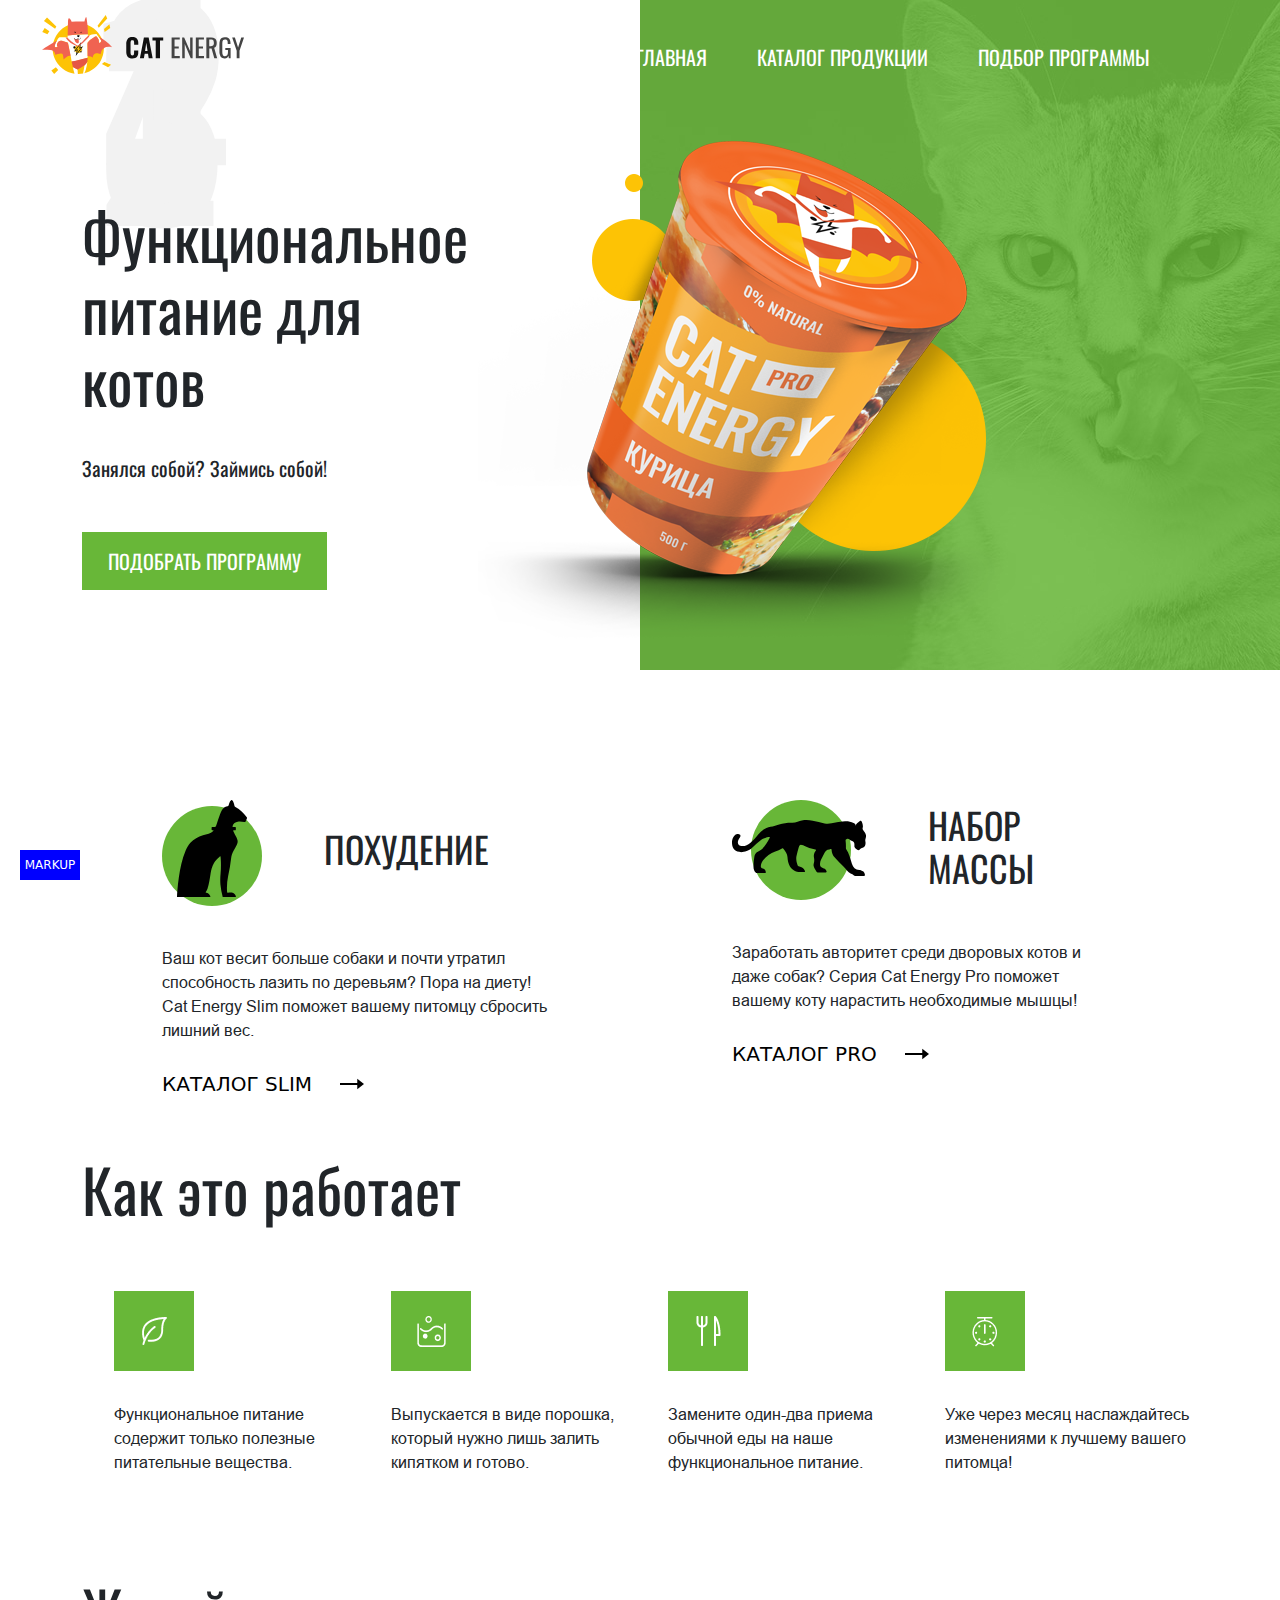
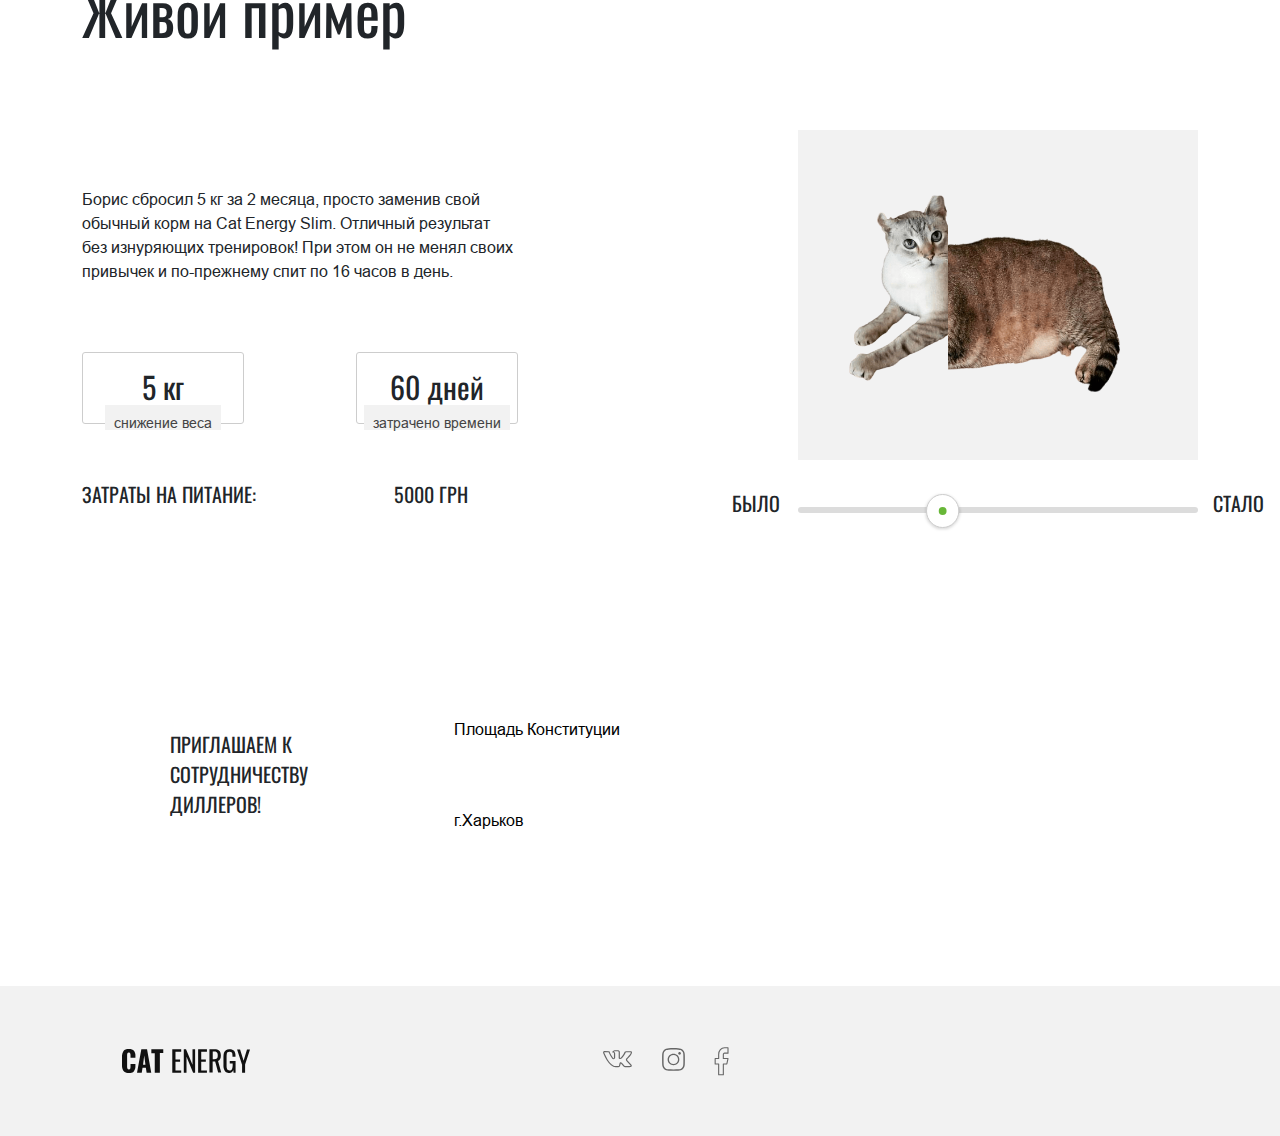
<file: index.html>
<!DOCTYPE html>
<html lang="en">

<head>
    <meta charset="UTF-8">
    <meta http-equiv="X-UA-Compatible" content="IE=edge">
    <meta name="viewport" content="width=device-width, initial-scale=1.0">
    <title>Index</title>
    <link rel="stylesheet" href="css/bootstrap5.min.css">
    <link rel="stylesheet" href="css/style.css">
</head>

<body>
    <header class="homepage">
        <div class="markup-link">
            <a href="markup.html">MarkUp</a>
        </div>
        <nav class="navbar navbar-expand-lg">
            <div class="container-fluid">
                <a href="#" class="navbar-brand">
                    <img src="img/logo.svg" alt="logo" class="logo">
                </a>
                <button class="navbar-toggler" type="button" data-bs-toggle="collapse"
                    data-bs-target="#collapsibleNavbar">
                    <span></span>
                    <span></span>
                    <span></span>
                </button>
                <div class="collapse navbar-collapse" id="collapsibleNavbar">
                    <ul class="navbar-nav">
                        <li class="nav-item">
                            <a href="index.html" class="nav-link">Главная</a>
                        </li>
                        <li class="nav-item">
                            <a href="catalog.html" class="nav-link">Каталог продукции</a>
                        </li>
                        <li class="nav-item">
                            <a href="form.html" class="nav-link">Подбор программы</a>
                        </li>
                    </ul>
                </div>
            </div>
        </nav>
    </header>

    <main class="wrapper-home">
        <div class="first-screen">
            <div class="container">
                <h1 class="first-screen-title">Функциональное питание для котов</h1>
                <h4 class="first-screen-subtitle">Занялся собой? Займись собой!</h4>
                <a href="#" class="btn btn-primary">Подобрать программу</a>
            </div>
        </div>

        <section class="categories">
            <div class="container">
                <div class="row">
                    <div class="col-lg-6">
                        <div class="category-item">
                            <div class="category-item-title">
                                <img src="img/cat-back-1.svg" alt="">
                                <h2>Похудение</h2>
                            </div>
                            <div class="category-item-description">Ваш кот весит больше собаки и почти утратил
                                способность
                                лазить по деревьям? Пора на диету! Cat Energy Slim поможет
                                вашему питомцу сбросить лишний вес.</div>
                            <a href="" class="category-item-link">Каталог slim</a>
                        </div>
                    </div>
                    <div class="col-lg-6">
                        <div class="category-item">
                            <div class="category-item-title">
                                <img src="img/cat-back-2.svg" alt="">
                                <h2>Набор массы</h2>
                            </div>
                            <div class="category-item-description">Заработать авторитет среди дворовых котов и даже
                                собак?
                                Серия Cat Energy Pro поможет вашему коту нарастить
                                необходимые мышцы!</div>
                            <a href="" class="category-item-link">Каталог pro</a>
                        </div>
                    </div>
                </div>
            </div>
        </section>

        <section class="how-it-works">
            <div class="container">
                <h2 class="how-it-works-title">Как это работает</h2>
                <ol class="row">
                    <li class="col-lg-3">
                        <div class="how-it-works-item">
                            <div class="how-it-works-item-icon-box icon-leaf"></div>
                            <div class="how-it-works-item-description">Функциональное питание
                                содержит только полезные
                                питательные вещества.</div>
                        </div>
                    </li>
                    <li class="col-lg-3">
                        <div class="how-it-works-item">
                            <div class="how-it-works-item-icon-box icon-tub"></div>
                            <div class="how-it-works-item-description">Выпускается в виде порошка,
                                который нужно лишь залить
                                кипятком и готово.</div>
                        </div>
                    </li>
                    <li class="col-lg-3">
                        <div class="how-it-works-item">
                            <div class="how-it-works-item-icon-box icon-eat"></div>
                            <div class="how-it-works-item-description">Замените один-два приема
                                обычной еды на наше
                                функциональное питание.</div>
                        </div>
                    </li>
                    <li class="col-lg-3">
                        <div class="how-it-works-item">
                            <div class="how-it-works-item-icon-box icon-alarm"></div>
                            <div class="how-it-works-item-description">Уже через месяц наслаждайтесь
                                изменениями к лучшему
                                вашего питомца!</div>
                        </div>
                    </li>
                </ol>
            </div>
        </section>

        <section class="example">
            <div class="container">
                <h2 class="example-title">Живой пример</h2>
                <div class="example-row">
                    <div class="example-options">
                        <div class="example-options-description">Борис сбросил 5 кг за 2 месяца, просто заменив свой
                            обычный корм на Cat Energy Slim. Отличный результат
                            без изнуряющих тренировок! При этом он не менял своих
                            привычек и по-прежнему спит по 16 часов в день. </div>
                        <div class="example-options-parametres">
                            <div class="example-options-parametres-item">5 кг<span>снижение веса</span></div>
                            <div class="example-options-parametres-item">60 дней<span>затрачено времени</span></div>
                        </div>
                        <div class="example-options-total"><span>затраты на питание:</span><span>5000 грн</span></div>
                    </div>
                    <div class="example-slider">
                        <div class="example-slider-wrapper">
                            <div class="before">
                                <img class="content-image" src="img/slider-before.png" draggable="false" />
                            </div>
                            <div class="after">
                                <img class="content-image" src="img/slider-after.png" draggable="false" />
                            </div>
                            <div class="scroller">
                                <svg class="scroller__thumb" width="100" height="100" viewBox="0 0 40 40" fill="none"
                                    xmlns="http://www.w3.org/2000/svg">
                                    <g filter="url(#filter0_d_2403_639)">
                                        <path
                                            d="M35.8021 19C35.8021 28.1225 28.5613 35.5 19.6511 35.5C10.7408 35.5 3.5 28.1225 3.5 19C3.5 9.87748 10.7408 2.5 19.6511 2.5C28.5613 2.5 35.8021 9.87748 35.8021 19Z"
                                            fill="white" stroke="#CDCDCD" />
                                        <ellipse cx="19.6511" cy="19" rx="3.9179" ry="4" fill="#68B738" />
                                    </g>
                                    <defs>
                                        <filter id="filter0_d_2403_639" x="0" y="0" width="39.302" height="40"
                                            filterUnits="userSpaceOnUse" color-interpolation-filters="sRGB">
                                            <feFlood flood-opacity="0" result="BackgroundImageFix" />
                                            <feColorMatrix in="SourceAlpha" type="matrix"
                                                values="0 0 0 0 0 0 0 0 0 0 0 0 0 0 0 0 0 0 127 0" result="hardAlpha" />
                                            <feOffset dy="1" />
                                            <feGaussianBlur stdDeviation="1.5" />
                                            <feColorMatrix type="matrix"
                                                values="0 0 0 0 0 0 0 0 0 0 0 0 0 0 0 0 0 0 0.16 0" />
                                            <feBlend mode="normal" in2="BackgroundImageFix"
                                                result="effect1_dropShadow_2403_639" />
                                            <feBlend mode="normal" in="SourceGraphic" in2="effect1_dropShadow_2403_639"
                                                result="shape" />
                                        </filter>
                                    </defs>
                                </svg>
                            </div>
                        </div>
                        <div class="example-slider-description">
                            <div>было</div>
                            <div>стало</div>
                        </div>
                    </div>
                </div>
            </div>
            </div>
            </div>
        </section>

        <div class="map">
            <div class="map-description">
                <div class="map-description-info">приглашаем к сотрудничеству диллеров!</div>
                <address>
                    <span>Площадь Конституции</span><br><br>
                    <span>г.Харьков</span>
                </address>
            </div>
            <iframe
                src="https://www.google.com/maps/embed?pb=!1m18!1m12!1m3!1d2565.0847654225327!2d36.23039151546522!3d49.99102022824315!2m3!1f0!2f0!3f0!3m2!1i1024!2i768!4f13.1!3m3!1m2!1s0x4127a0f00948c297%3A0xb1ae000554c43aec!2z0L_Quy4g0JrQvtC90YHRgtC40YLRg9GG0LjQuCwg0KXQsNGA0YzQutC-0LIsINCl0LDRgNGM0LrQvtCy0YHQutCw0Y8g0L7QsdC70LDRgdGC0YwsINCj0LrRgNCw0LjQvdCwLCA2MTAwMA!5e0!3m2!1sru!2scz!4v1667149616966!5m2!1sru!2scz"
                width="1920" height="400" style="border:0;" allowfullscreen="" loading="lazy"
                referrerpolicy="no-referrer-when-downgrade">
            </iframe>
        </div>
    </main>



    <footer>
        <div class="container">
            <a class="footer-logo" href="index.html">
                <img src="img/footer-logo.svg" alt="">
            </a>
            <div class="social-media">
                <a href="https://vk.com/">
                    <img src="img/vk-logo.svg" alt="">
                </a>
                <a href="https://www.instagram.com/">
                    <img src="img/ig-logo.svg" alt="">
                </a>
                <a href="https://ru-ru.facebook.com/">
                    <img src="img/fb-logo.svg" alt="">
                </a>
            </div>
        </div>
    </footer>

    <script src="js/bootstrap5.bundle.min.js"></script>
    <script src="js/slider.js"></script>
</body>

</html>
</file>
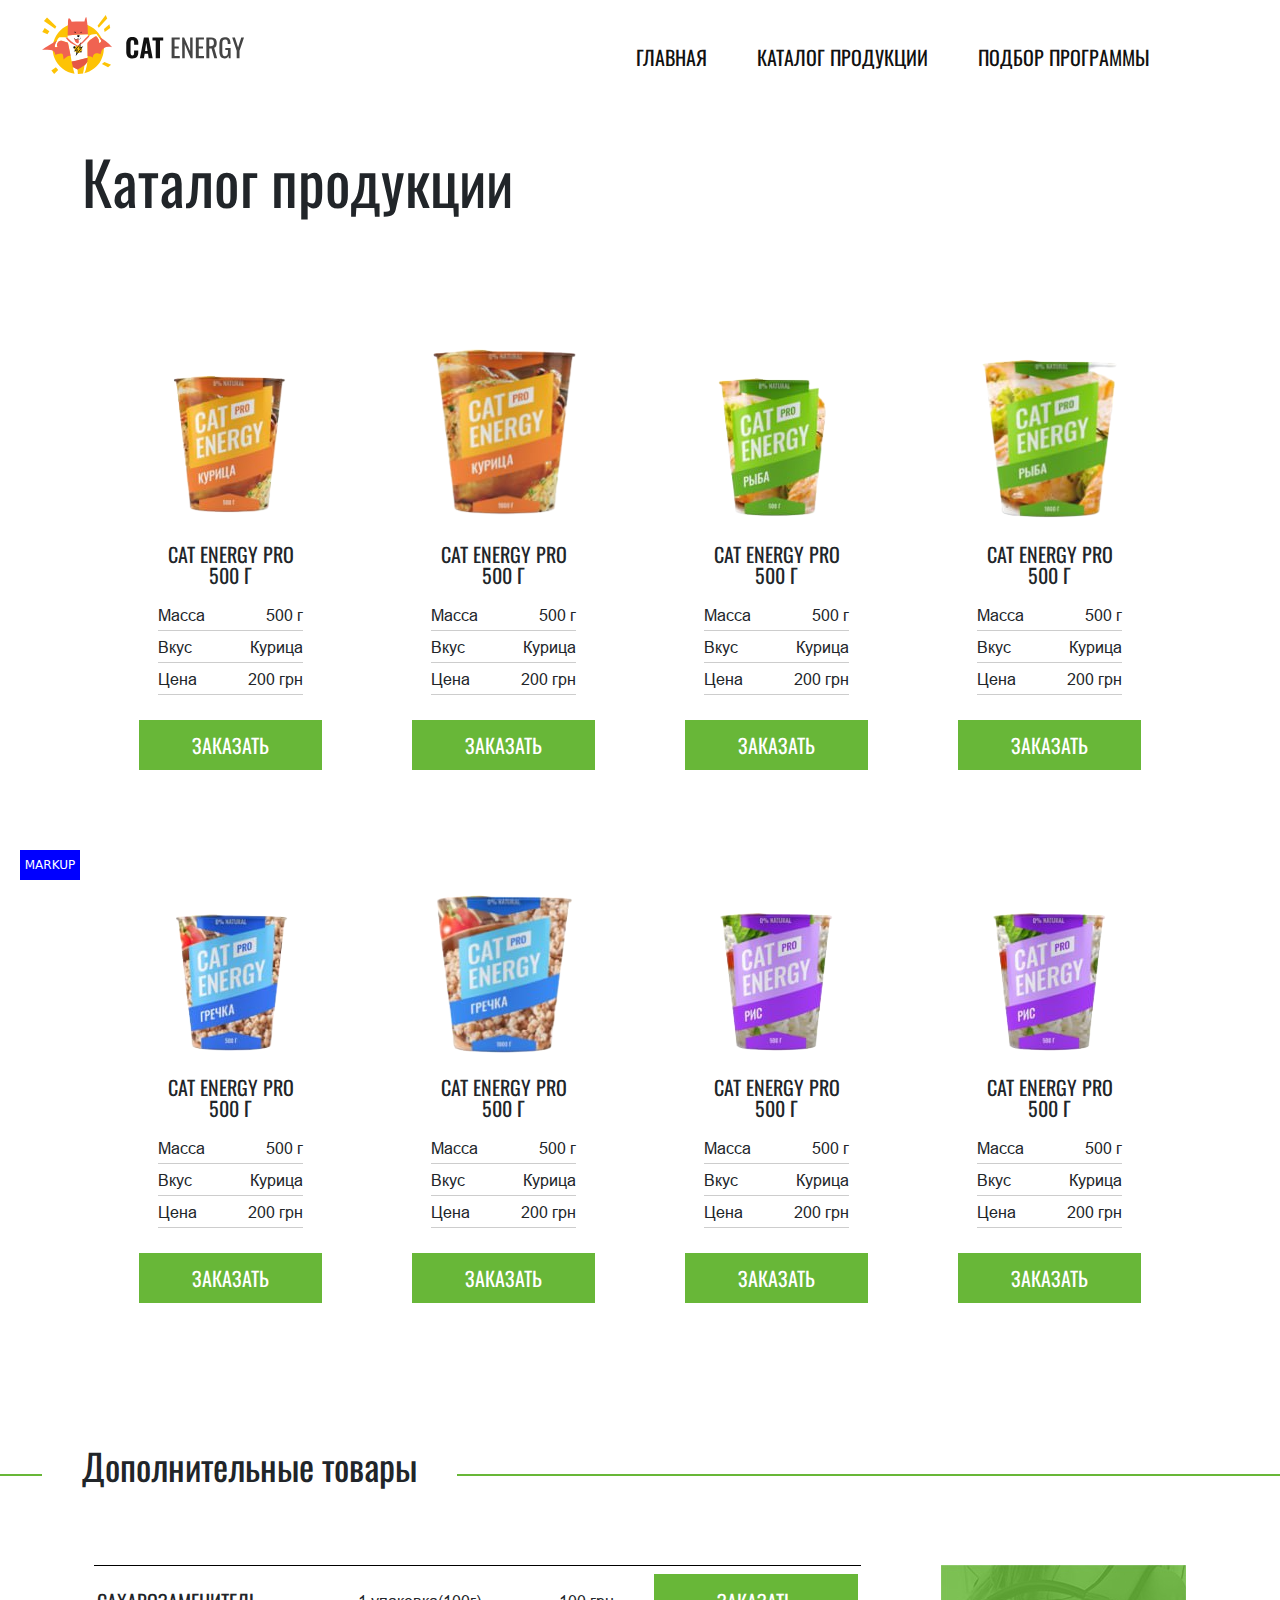
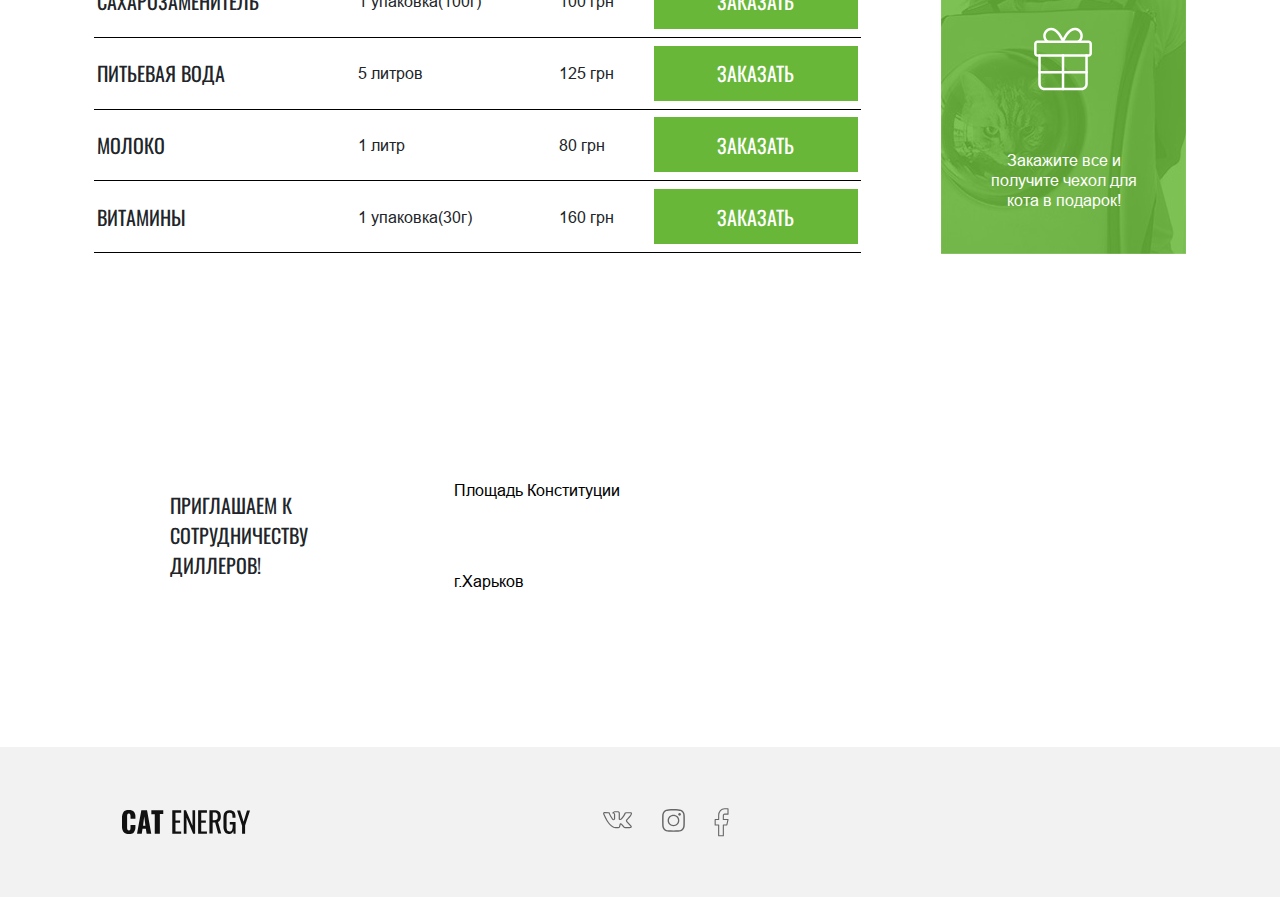
<file: catalog.html>
<!DOCTYPE html>
<html lang="en">

<head>
    <meta charset="UTF-8">
    <meta http-equiv="X-UA-Compatible" content="IE=edge">
    <meta name="viewport" content="width=device-width, initial-scale=1.0">
    <title>Catalog</title>
    <link rel="stylesheet" href="css/bootstrap5.min.css">
    <link rel="stylesheet" href="css/style.css">
</head>

<body>
    <header class="catalog-page">
        <div class="markup-link">
            <a href="markup.html">MarkUp</a>
        </div>
        <nav class="navbar navbar-expand-lg">
            <div class="container-fluid">
                <a href="#" class="navbar-brand">
                    <img src="img/logo.svg" alt="logo" class="logo">
                </a>
                <button class="navbar-toggler" type="button" data-bs-toggle="collapse"
                    data-bs-target="#collapsibleNavbar">
                    <span></span>
                    <span></span>
                    <span></span>
                </button>
                <div class="collapse navbar-collapse" id="collapsibleNavbar">
                    <ul class="navbar-nav">
                        <li class="nav-item">
                            <a href="index.html" class="nav-link">Главная</a>
                        </li>
                        <li class="nav-item">
                            <a href="catalog.html" class="nav-link">Каталог продукции</a>
                        </li>
                        <li class="nav-item">
                            <a href="form.html" class="nav-link">Подбор программы</a>
                        </li>
                    </ul>
                </div>
            </div>
        </nav>
    </header>

    <main class="catalog-wrapper">
        <section class="product-catalog container">
            <h1 class="catalog-title">Каталог продукции</h1>
            <div class="product-items container">
                <div class="product-item">
                    <div class="product-item-img first-item"></div>
                    <div class="product-item-description">
                        <div class="product-item-title">cat energy pro 500 г</div>
                        <div class="product-item-mass">
                            <span>Масса</span>
                            <span>500 г</span>
                        </div>
                        <div class="product-item-taste">
                            <span>Вкус</span>
                            <span>Курица</span>
                        </div>
                        <div class="product-item-price">
                            <span>Цена</span>
                            <span>200 грн</span>
                        </div>
                    </div>
                    <button class="btn">заказать</button>
                </div>

                <div class="product-item">
                    <div class="product-item-img second-item"></div>
                    <div class="product-item-description">
                        <div class="product-item-title">cat energy pro 500 г</div>
                        <div class="product-item-mass">
                            <span>Масса</span>
                            <span>500 г</span>
                        </div>
                        <div class="product-item-taste">
                            <span>Вкус</span>
                            <span>Курица</span>
                        </div>
                        <div class="product-item-price">
                            <span>Цена</span>
                            <span>200 грн</span>
                        </div>
                    </div>
                    <button class="btn">заказать</button>
                </div>

                <div class="product-item">
                    <div class="product-item-img third-item"></div>
                    <div class="product-item-description">
                        <div class="product-item-title">cat energy pro 500 г</div>
                        <div class="product-item-mass">
                            <span>Масса</span>
                            <span>500 г</span>
                        </div>
                        <div class="product-item-taste">
                            <span>Вкус</span>
                            <span>Курица</span>
                        </div>
                        <div class="product-item-price">
                            <span>Цена</span>
                            <span>200 грн</span>
                        </div>
                    </div>
                    <button class="btn">заказать</button>
                </div>

                <div class="product-item">
                    <div class="product-item-img fourth-item"></div>
                    <div class="product-item-description">
                        <div class="product-item-title">cat energy pro 500 г</div>
                        <div class="product-item-mass">
                            <span>Масса</span>
                            <span>500 г</span>
                        </div>
                        <div class="product-item-taste">
                            <span>Вкус</span>
                            <span>Курица</span>
                        </div>
                        <div class="product-item-price">
                            <span>Цена</span>
                            <span>200 грн</span>
                        </div>
                    </div>
                    <button class="btn">заказать</button>
                </div>

                <div class="product-item">
                    <div class="product-item-img fifth-item"></div>
                    <div class="product-item-description">
                        <div class="product-item-title">cat energy pro 500 г</div>
                        <div class="product-item-mass">
                            <span>Масса</span>
                            <span>500 г</span>
                        </div>
                        <div class="product-item-taste">
                            <span>Вкус</span>
                            <span>Курица</span>
                        </div>
                        <div class="product-item-price">
                            <span>Цена</span>
                            <span>200 грн</span>
                        </div>
                    </div>
                    <button class="btn">заказать</button>
                </div>

                <div class="product-item">
                    <div class="product-item-img sixth-item"></div>
                    <div class="product-item-description">
                        <div class="product-item-title">cat energy pro 500 г</div>
                        <div class="product-item-mass">
                            <span>Масса</span>
                            <span>500 г</span>
                        </div>
                        <div class="product-item-taste">
                            <span>Вкус</span>
                            <span>Курица</span>
                        </div>
                        <div class="product-item-price">
                            <span>Цена</span>
                            <span>200 грн</span>
                        </div>
                    </div>
                    <button class="btn">заказать</button>
                </div>

                <div class="product-item">
                    <div class="product-item-img seventh-item"></div>
                    <div class="product-item-description">
                        <div class="product-item-title">cat energy pro 500 г</div>
                        <div class="product-item-mass">
                            <span>Масса</span>
                            <span>500 г</span>
                        </div>
                        <div class="product-item-taste">
                            <span>Вкус</span>
                            <span>Курица</span>
                        </div>
                        <div class="product-item-price">
                            <span>Цена</span>
                            <span>200 грн</span>
                        </div>
                    </div>
                    <button class="btn">заказать</button>
                </div>

                <div class="product-item">
                    <div class="product-item-img eighth-item"></div>
                    <div class="product-item-description">
                        <div class="product-item-title">cat energy pro 500 г</div>
                        <div class="product-item-mass">
                            <span>Масса</span>
                            <span>500 г</span>
                        </div>
                        <div class="product-item-taste">
                            <span>Вкус</span>
                            <span>Курица</span>
                        </div>
                        <div class="product-item-price">
                            <span>Цена</span>
                            <span>200 грн</span>
                        </div>
                    </div>
                    <button class="btn">заказать</button>
                </div>
            </div>
        </section>

        <section class="additional-items container">
            <h2 class="additional-title">
                <span>Дополнительные товары</span>
            </h2>
            <div class="additional-block container">
                <div class="adiitional-table-box scroll-x">
                    <table class="products-table">
                        <tbody>
                            <tr>
                                <td class="product-name">Сахарозаменитель</td>
                                <td>1 упаковка(100г)</td>
                                <td>100 грн</td>
                                <td>
                                    <button class="btn">заказать</button>
                                </td>
                            </tr>
                            <tr>
                                <td class="product-name">Питьевая вода</td>
                                <td>5 литров</td>
                                <td>125 грн</td>
                                <td>
                                    <button class="btn">заказать</button>
                                </td>
                            </tr>
                            <tr>
                                <td class="product-name">Молоко</td>
                                <td>1 литр</td>
                                <td>80 грн</td>
                                <td>
                                    <button class="btn">заказать</button>
                                </td>
                            </tr>
                            <tr>
                                <td class="product-name">Витамины</td>
                                <td>1 упаковка(30г)</td>
                                <td>160 грн</td>
                                <td>
                                    <button class="btn">заказать</button>
                                </td>
                            </tr>
                        </tbody>
                    </table>
                </div>
                
                <div class="promo">
                    <div class="promo-description">Закажите все
                        и получите чехол для
                        кота в подарок!</div>
                </div>
            </div>
        </section>

        <div class="map">
            <div class="map-description">
                <div class="map-description-info">приглашаем к сотрудничеству диллеров!</div>
                <address>
                    <span>Площадь Конституции</span><br><br>
                    <span>г.Харьков</span>
                </address>
            </div>
            <iframe
                src="https://www.google.com/maps/embed?pb=!1m18!1m12!1m3!1d2565.0847654225327!2d36.23039151546522!3d49.99102022824315!2m3!1f0!2f0!3f0!3m2!1i1024!2i768!4f13.1!3m3!1m2!1s0x4127a0f00948c297%3A0xb1ae000554c43aec!2z0L_Quy4g0JrQvtC90YHRgtC40YLRg9GG0LjQuCwg0KXQsNGA0YzQutC-0LIsINCl0LDRgNGM0LrQvtCy0YHQutCw0Y8g0L7QsdC70LDRgdGC0YwsINCj0LrRgNCw0LjQvdCwLCA2MTAwMA!5e0!3m2!1sru!2scz!4v1667149616966!5m2!1sru!2scz"
                width="1920" height="400" style="border:0;" allowfullscreen="" loading="lazy"
                referrerpolicy="no-referrer-when-downgrade">
            </iframe>
        </div>
    </main>

    <footer>
        <div class="container">
            <a class="footer-logo" href="index.html">
                <img src="img/footer-logo.svg" alt="">
            </a>
            <div class="social-media">
                <a href="https://vk.com/">
                    <img src="img/vk-logo.svg" alt="">
                </a>
                <a href="https://www.instagram.com/">
                    <img src="img/ig-logo.svg" alt="">
                </a>
                <a href="https://ru-ru.facebook.com/">
                    <img src="img/fb-logo.svg" alt="">
                </a>
            </div>
        </div>
    </footer>
    <script src="js/bootstrap5.bundle.min.js"></script>
</body>

</html>
</file>
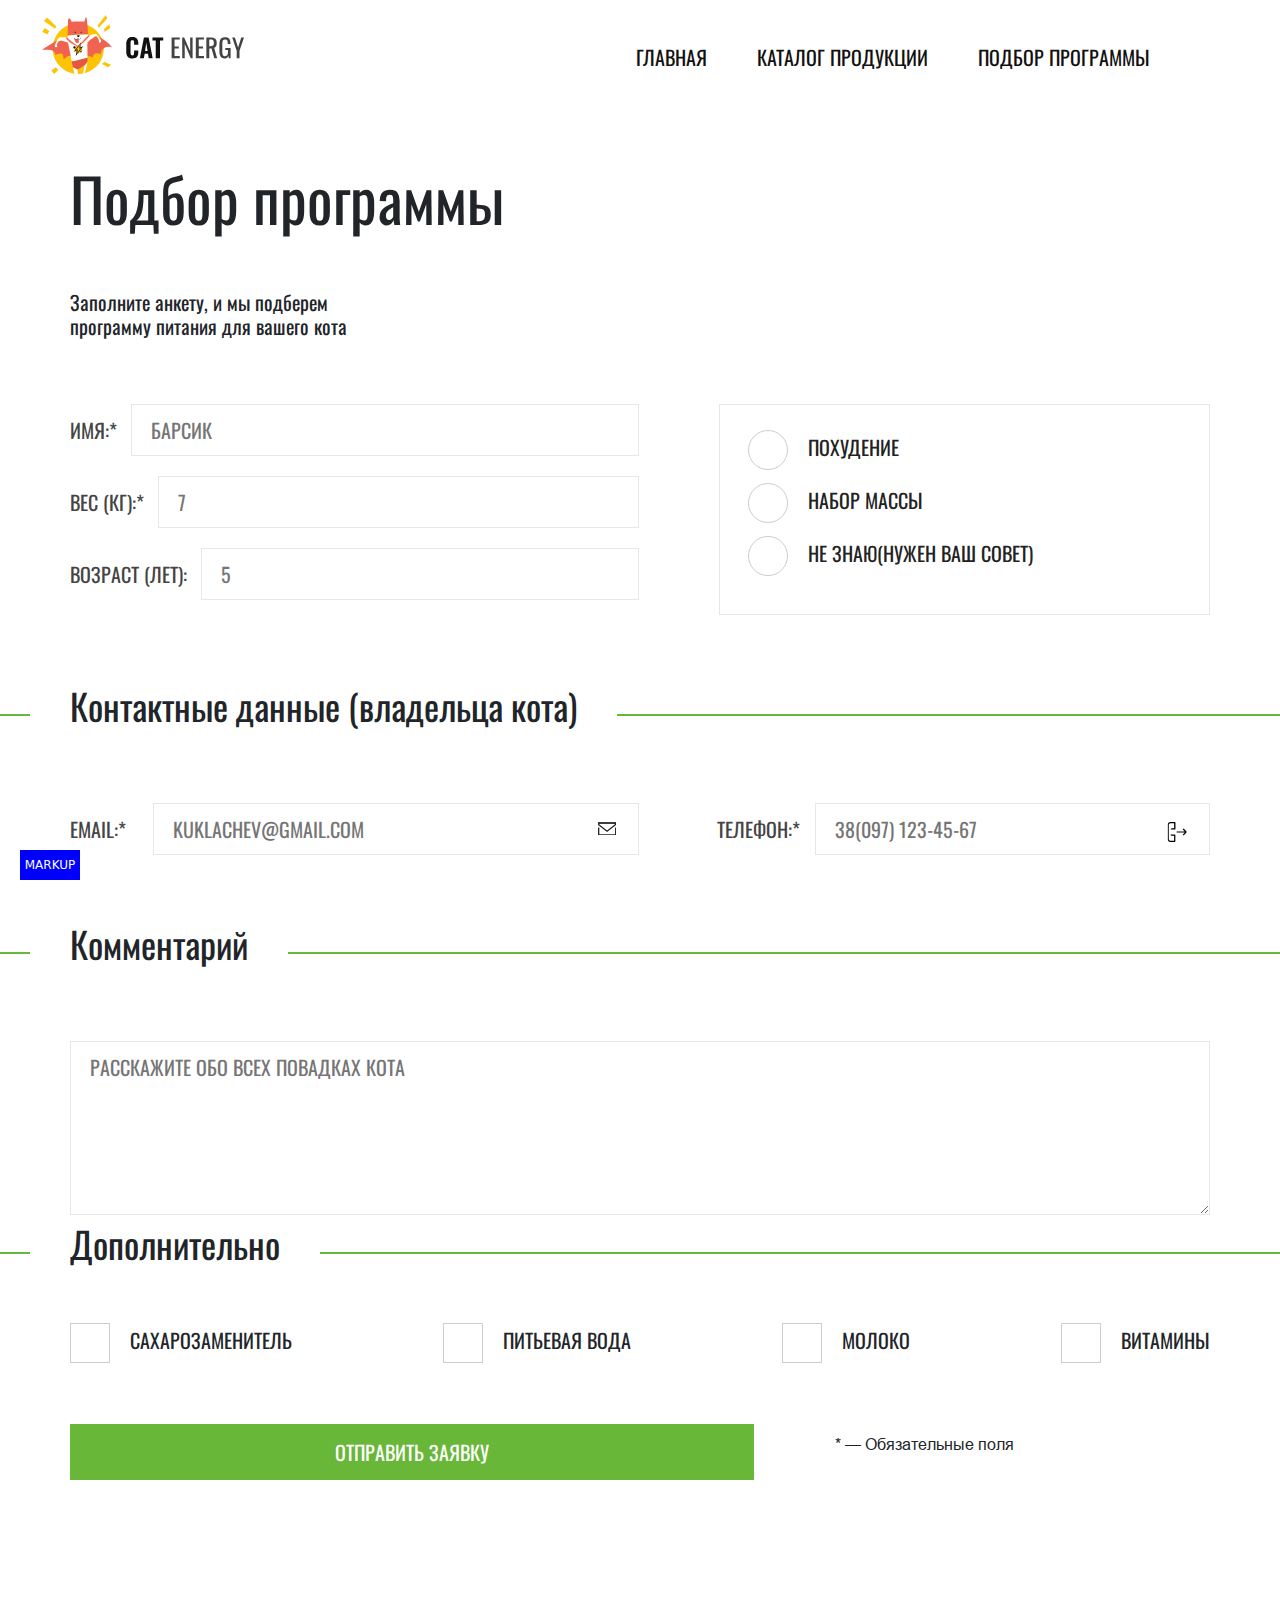
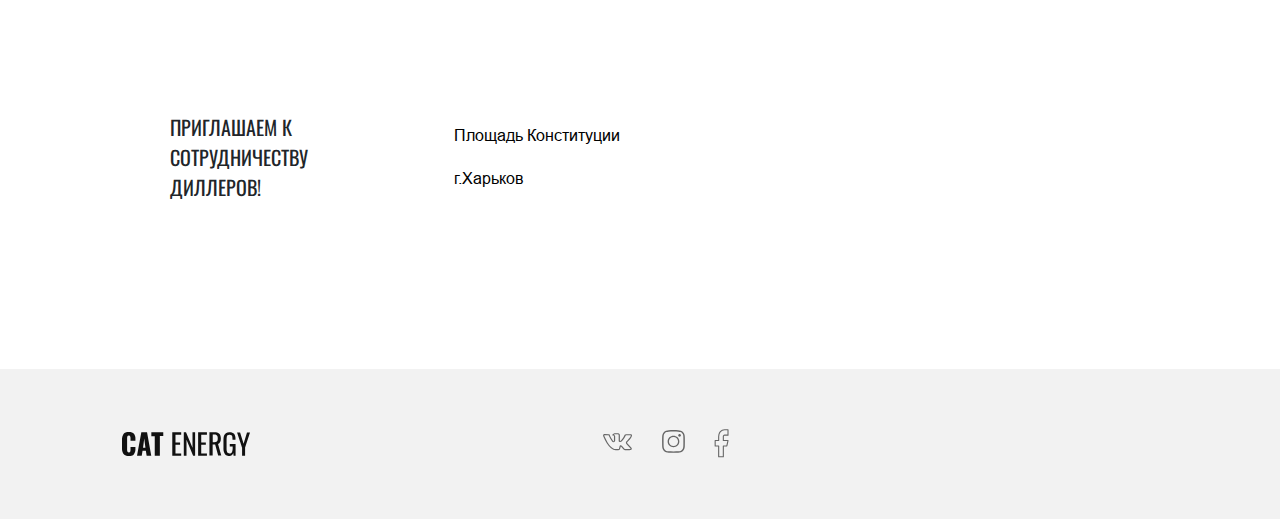
<file: form.html>
<!DOCTYPE html>
<html lang="en">
    <head>
        <meta charset="UTF-8">
        <meta http-equiv="X-UA-Compatible" content="IE=edge">
        <meta name="viewport" content="width=device-width, initial-scale=1.0">
        <title>Form</title>
        <link rel="stylesheet" href="css/bootstrap5.min.css">
        <link rel="stylesheet" href="css/style.css">
    </head>
<body>
    <header class="formpage">
        <div class="markup-link">
            <a href="markup.html">MarkUp</a>
        </div>
        <nav class="navbar navbar-expand-lg">
            <div class="container-fluid">
                <a href="#" class="navbar-brand">
                    <img src="img/logo.svg" alt="logo" class="logo">
                </a>
                <button class="navbar-toggler" type="button" data-bs-toggle="collapse"
                    data-bs-target="#collapsibleNavbar">
                    <span></span>
                    <span></span>
                    <span></span>
                </button>
                <div class="collapse navbar-collapse" id="collapsibleNavbar">
                    <ul class="navbar-nav">
                        <li class="nav-item">
                            <a href="index.html" class="nav-link">Главная</a>
                        </li>
                        <li class="nav-item">
                            <a href="catalog.html" class="nav-link">Каталог продукции</a>
                        </li>
                        <li class="nav-item">
                            <a href="form.html" class="nav-link">Подбор программы</a>
                        </li>
                    </ul>
                </div>
            </div>
        </nav>
    </header>

    <main class="form">
        <section class="container">
            <h1 class="form-title">Подбор программы</h1>
            <h4 class="title-description">Заполните анкету, и мы подберем программу питания для вашего кота</h4>
            <div class="row-block">
                <div class="info-cat">
                    <div class="label-input">
                        <label for="fname">ИМЯ:*</label>
                        <input type="text" id="fname" name="fname" placeholder="БАРСИК">
                    </div>
                    <div class="label-input">
                        <label for="weight">Вес (кг):*</label>
                        <input type="text" id="weight" name="lname" placeholder="7">
                    </div>
                    <div class="label-input">
                        <label for="age">Возраст (лет):</label>
                        <input type="text" id="age" name="lname" placeholder="5">
                    </div>
                </div>
                <div class="requirement">
                    <div class="label-input">
                        <input type="radio" id="weight-loss" name="program" value="weight-loss">
                        <label for="weight-loss">похудение</label>
                    </div>
                    <div class="label-input">
                        <input type="radio" id="mass-gain" name="program" value="mass-gain">
                        <label for="mass-gain">набор массы</label>
                    </div>
                    <div class="label-input">
                        <input type="radio" id="other" name="program" value="other">
                        <label for="other">не знаю(нужен ваш совет)</label>
                    </div>
                </div>
            </div>

            <section class="contacts">
                <h2 class="contact-title">
                    <span>Контактные данные (владельца кота)</span>
                </h2>
                <div class="contact-items">
                    <div class="email">
                        <label for="email">email:*</label>
                        <input type="email" id="email" name="email" placeholder="kuklachev@gmail.com">
                    </div>
                    <div class="tel">
                        <label for="phone">телефон:*</label>
                        <input type="tel" name="phone" id="phone" placeholder="38(097) 123-45-67">
                    </div>
                </div>
            </section>

            <section class="customer-comments">
                <h2 class="customer-comments-title">
                    <span>Комментарий</span>
                </h2>

                <textarea name="comments" id="comments" cols="50" rows="4" placeholder="расскажите обо всех повадках кота"></textarea>
            </section>

            <section class="additionally">
                <h2 class="additionally-title">
                    <span>Дополнительно</span>
                </h2>

                <div class="check-box-items">
                    <div class="checkbox">
                        <input type="checkbox" id="checkbox">
                        <label for="checkbox">сахарозаменитель</label>
                    </div>
                    <div class="checkbox">
                        <input type="checkbox" id="checkbox2">
                        <label for="checkbox2">питьевая вода</label>
                    </div>
                    <div class="checkbox">
                        <input type="checkbox" id="checkbox3">
                        <label for="checkbox3">молоко</label>
                    </div>
                    <div class="checkbox">
                        <input type="checkbox" id="checkbox4">
                        <label for="checkbox4">витамины</label>
                    </div>
                </div>

                <div class="submit-button">
                    <button class="btn">отправить заявку</button>
                    <p>* — Обязательные поля</p>
                </div>
            </section>
        </section>

        <div class="map">
            <div class="map-description">
                <div class="map-description-info">приглашаем к сотрудничеству диллеров!</div>
                <address>
                    <span>Площадь Конституции</span>
                    <span>г.Харьков</span>
                </address>
            </div>
            <iframe
                src="https://www.google.com/maps/embed?pb=!1m18!1m12!1m3!1d2565.0847654225327!2d36.23039151546522!3d49.99102022824315!2m3!1f0!2f0!3f0!3m2!1i1024!2i768!4f13.1!3m3!1m2!1s0x4127a0f00948c297%3A0xb1ae000554c43aec!2z0L_Quy4g0JrQvtC90YHRgtC40YLRg9GG0LjQuCwg0KXQsNGA0YzQutC-0LIsINCl0LDRgNGM0LrQvtCy0YHQutCw0Y8g0L7QsdC70LDRgdGC0YwsINCj0LrRgNCw0LjQvdCwLCA2MTAwMA!5e0!3m2!1sru!2scz!4v1667149616966!5m2!1sru!2scz"
                width="1920" height="400" style="border:0;" allowfullscreen="" loading="lazy"
                referrerpolicy="no-referrer-when-downgrade">
            </iframe>
        </div> 

        
    </main>

    <footer>
        <div class="container">
            <a class="footer-logo" href="index.html">
                <img src="img/footer-logo.svg" alt="">
            </a>
            <div class="social-media">
                <a href="https://vk.com/">
                    <img src="img/vk-logo.svg" alt="">
                </a>
                <a href="https://www.instagram.com/">
                    <img src="img/ig-logo.svg" alt="">
                </a>
                <a href="https://ru-ru.facebook.com/">
                    <img src="img/fb-logo.svg" alt="">
                </a>
            </div>
        </div>
    </footer>

    <script src="js/bootstrap5.bundle.min.js"></script>
</body>
</html>
</file>
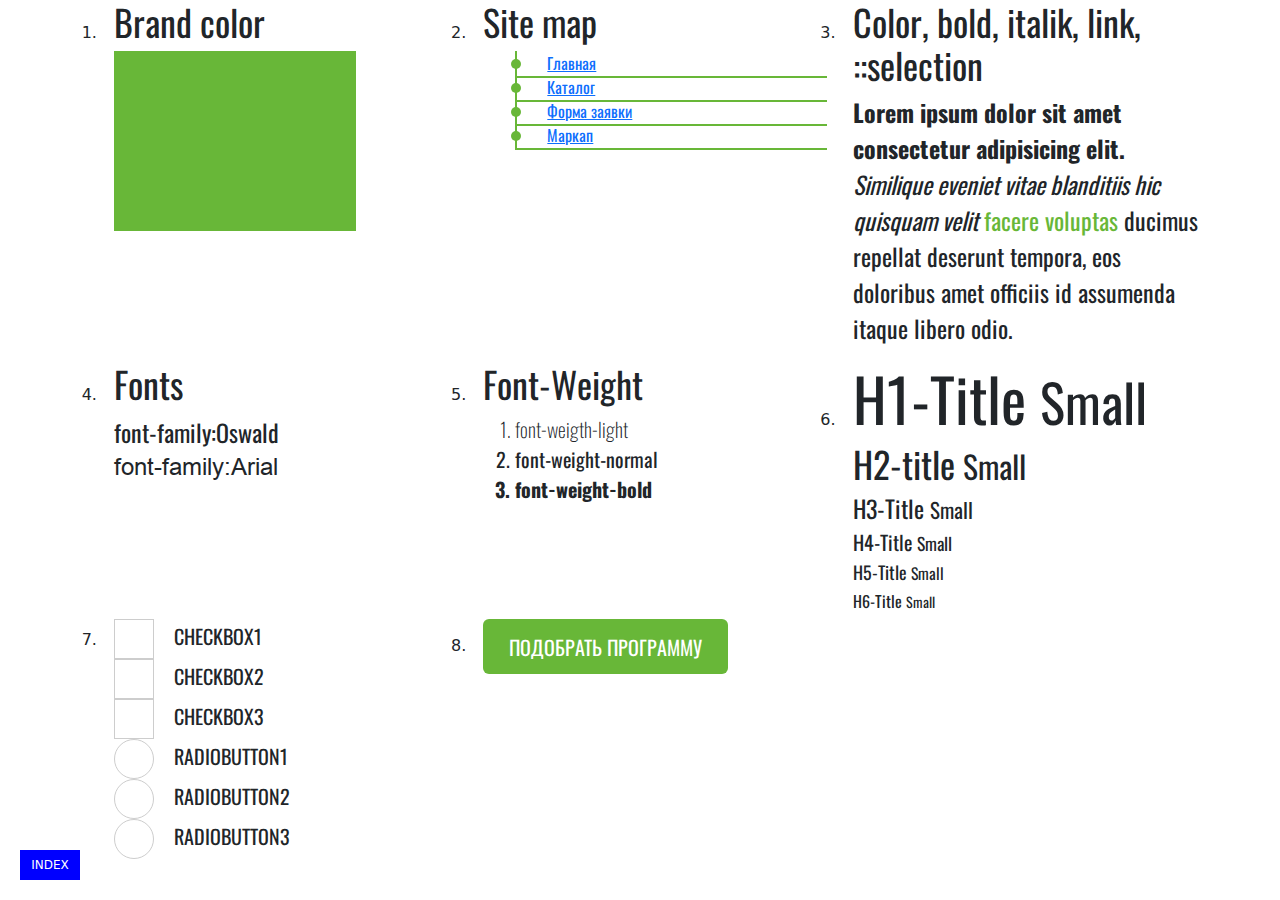
<file: markup.html>
<!DOCTYPE html>
<html lang="en">

<head>
    <meta charset="UTF-8">
    <meta http-equiv="X-UA-Compatible" content="IE=edge">
    <meta name="viewport" content="width=device-width, initial-scale=1.0">
    <title>Markup</title>
    <link rel="stylesheet" href="css/bootstrap5.min.css">
    <link rel="stylesheet" href="css/markup.css">
</head>

<body>
    <div class="index-link">
        <a href="index.html">Index</a>
    </div>
    <div class="container">
        <ol class="row">
            <li class="col-lg-4 col-md-6 col-xs-12">
                <h2>Brand color</h2>
                <div class="brand-color-block"></div>
            </li>
            <li class="col-lg-4 col-md-6 col-xs-12">
                <h2>Site map</h2>
                <ul class="site-map-list">
                    <li><a href="">Главная</a></li>
                    <li><a href="">Каталог</a></li>
                    <li><a href="">Форма заявки</a></li>
                    <li><a href="markup.html">Маркап</a></li>
                </ul>
            </li>
            <li class="col-lg-4 col-md-6 col-xs-12">
                <h2>Color, bold, italik, link, ::selection</h2>
                <p class="text-design"><b>Lorem ipsum dolor sit amet consectetur adipisicing elit.</b> <i>Similique
                        eveniet vitae blanditiis hic quisquam velit</i> <a href="">facere voluptas</a> ducimus repellat
                    deserunt tempora, eos doloribus amet officiis id assumenda itaque libero odio.</p>
            </li>
            <li class="col-lg-4 col-md-6 col-xs-12">
                <h2>Fonts</h2>
                <div class="font-example-1">font-family:Oswald</div>
                <div class="font-example-2">font-family:Arial</div>
            </li>
            <li class="col-lg-4 col-md-6 col-xs-12">
                <h2>Font-Weight</h2>
                <ol class="font-weight-list">
                    <li class="font-weigth-light">font-weigth-light</li>
                    <li class="font-weigth-normal">font-weight-normal</li>
                    <li class="font-weigth-bold">font-weight-bold</li>
                </ol>
            </li>
            <li class="col-lg-4 col-md-6 col-xs-12">
                <h1>
                    H1-Title
                    <small>Small</small>
                </h1>
                <h2>
                    H2-title
                    <small>Small</small>
                </h2>
                <h3>
                    H3-Title
                    <small>Small</small>
                </h3>
                <h4>
                    H4-Title
                    <small>Small</small>
                </h4>
                <h5>
                    H5-Title
                    <small>Small</small>
                </h5>
                <h6>
                    H6-Title
                    <small>Small</small>
                </h6>
            </li>
            <li class="col-lg-4 col-md-6 col-xs-12">
                <div class="checkbox">
                    <input type="checkbox" id="check-box" name="terms">
                    <label for="check-box">Checkbox1</label>
                    <input type="hidden" name="terms-field" value="1">
                </div>
                <div class="checkbox">
                    <input type="checkbox" id="check-box" name="terms">
                    <label for="check-box">Checkbox2</label>
                    <input type="hidden" name="terms-field" value="1">
                </div>
                <div class="checkbox">
                    <input type="checkbox" id="check-box" name="terms">
                    <label for="check-box">Checkbox3</label>
                    <input type="hidden" name="terms-field" value="1">
                </div>
                <div class="radiobutton">
                    <input type="radio" name="radio" id="drone" value="radiobutton">
                    <label for="radiobutton">radiobutton1</label>
                    <input type="hidden" name="terms-field" id="1">
                </div>
                <div class="radiobutton">
                    <input type="radio" name="radio" id="drone" value="radiobutton">
                    <label for="radiobutton">radiobutton2</label>
                    <input type="hidden" name="terms-field" id="1">
                </div>
                <div class="radiobutton">
                    <input type="radio" name="radio" id="drone" value="radiobutton">
                    <label for="radiobutton">radiobutton3</label>
                    <input type="hidden" name="terms-field" id="1">
                </div>
            </li>
            <li class="col-lg-4 col-md-6 col-xs-12">
                <div class="button">
                    <button class="btn">подобрать программу</button>
                </div>
            </li>
        </ol>
    </div>

    <script src="js/bootstrap5.bundle.min.js"></script>
</body>

</html>
</file>
<file: css/style.css>
@import url(../css/fonts.css);
@import url(../css/markup.css);
@import url(../css/header.css);
@import url(../css/footer.css);
@import url(../css/first-screen.css);
@import url(../css/category.css);
@import url(../css/how-it-works.css);
@import url(../css/example.css);
@import url(../css/map.css);
@import url(../css/form.css);
@import url(../css/catalog.css);
@import url(../css/media.css);
</file>
<file: css/markup.css>
@import url(../css/fonts.css);

.brand-color-block {
    width: 70%;
    height: 20vh;
    background: #68b738;
}

.site-map-list {
    list-style: none;
    font-family: Oswald;
}

.site-map-list li {
    position: relative;
    border-left: 2px solid #68b738;
}

.site-map-list li a {
    margin-left: 30px;
}

.site-map-list li::before {
    content: "";
    width: 10px;
    height: 10px;
    position: absolute;
    background-color: #68b738;
    border-radius: 100%;
    top: 8px;
    left: -6px;
}

.site-map-list li::after {
    content: "";
    width: 100%;
    height: 10px;
    position: absolute;
    border-bottom: 2px solid #68b738;
    border-left: 2px solid #68b738;
    top: 17px;
    left: -2px;
}

.text-design {
    font-family: Oswald;
    font-size: 24px;
}

.text-design::selection {
    background-color: #68b738;
    color: #fff;
}

.text-design b::selection {
    background-color: #68b738;
    color: #fff;
}

.text-design i::selection {
    background-color: #68b738;
    color: #fff;
}

.text-design a {
    color: #68b738;
    text-decoration: none;
}

.font-example-1 {
    font-family: Oswald;
    font-size: 24px;
}

.font-example-2 {
    font-family: Arial;
    font-size: 24px;
}

.font-weigth-light {
    font-family: Oswald;
    font-weight: 200;
    font-size: 20px;
}

.font-weigth-normal {
    font-family: Oswald;
    font-weight: 400;
    font-size: 20px;
}

.font-weigth-bold {
    font-family: Oswald;
    font-weight: 700;
    font-size: 20px;
}

h1,
h2,
h3,
h4,
h5,
h6 {
    font-family: Oswald;
    font-weight: 400;
}

h1 {
    font-size: 60px;
}

h2 {
    font-size: 36px;
}

h3 {
    font-size: 24px;
}

h4 {
    font-size: 20px;
}

h5 {
    font-size: 18px;
}

h6 {
    font-size: 16px;
}

input[type="checkbox"],
input[type="radio"] {
    display: none;
}

input[type="checkbox"]+label,
input[type="radio"]+label {
    font-size: 20px;
    line-height: 1.5;
    font-family: Oswald;
    cursor: pointer;
    text-transform: uppercase;
}

input[type="checkbox"]+label::before {
    content: "";
    display: inline-block;
    vertical-align: middle;
    margin-right: 20px;
    width: 40px;
    height: 40px;
    cursor: pointer;
    border: 1px solid #cdcdcd;
}

input[type="checkbox"]:checked+label::before {
    content: "";
    background: url(../img/checkbox.svg) center no-repeat;
}

input[type="radio"]+label::before {
    content: "";
    display: inline-block;
    vertical-align: middle;
    margin-right: 20px;
    width: 40px;
    height: 40px;
    cursor: pointer;
    border: 1px solid #cdcdcd;
    border-radius: 50%;
}

input[type="radio"]:checked+label::before {
    content: "";
    background: url(../img/radiobutton.svg) center/18px no-repeat;
}

.btn {
    background-color: #68b738;
    text-transform: uppercase;
    color: #ffffff;
    border: none;
    font-family: Oswald;
    font-size: 20px;
    padding: 12.5px 26px;
}

.btn:hover {
    background-color: #5eaa2f !important;
}

.btn:active {
    background-color: #5eaa2f;
    color: #ffffff4d;
    border: none;
}

.index-link a {
    position: fixed;
    width: 60px;
    height: 30px;
    left: 20px;
    bottom: 20px;
    background-color: blue;
    color: #fff;
    text-decoration: none;
    text-transform: uppercase;
    font-size: 12px;
    display: flex;
    align-items: center;
    justify-content: center;
}

.scroll-x {
    overflow: auto;
}

.scroll-x::-webkit-scrollbar-thumb {
    background-color: #68B738;
    border-radius: 5px;
}

.scroll-x::-webkit-scrollbar {
    height: 6px;
    background-color: #E5E5E5;
    border: 0px solid #E5E5E5;
    border-radius: 5px;
}

.scroll::-webkit-scrollbar {
    width: 6px;
    border-radius: 5px;
}

.scroll::-webkit-scrollbar-thumb {
    background-color: #68B738;
    background-clip: padding-box;
    border: 0px solid #f9f9f9;
    border-radius: 5px;
}

.scroll::-webkit-scrollbar-thumb:hover {
    background-color: #41a6f4;
}

.scroll::-webkit-scrollbar-track {
    background-color: #f9f9f9;
    cursor: pointer;
}

::-webkit-scrollbar-button {
    background-color: transparent;
    display: none;
}
</file>
<file: css/bootstrap5.min.css>
@charset "UTF-8";/*!
 * Bootstrap  v5.2.1 (https://getbootstrap.com/)
 * Copyright 2011-2022 The Bootstrap Authors
 * Copyright 2011-2022 Twitter, Inc.
 * Licensed under MIT (https://github.com/twbs/bootstrap/blob/main/LICENSE)
 */:root {
     --bs-blue: #0d6efd;
     --bs-indigo: #6610f2;
     --bs-purple: #6f42c1;
     --bs-pink: #d63384;
     --bs-red: #dc3545;
     --bs-orange: #fd7e14;
     --bs-yellow: #ffc107;
     --bs-green: #198754;
     --bs-teal: #20c997;
     --bs-cyan: #0dcaf0;
     --bs-black: #000;
     --bs-white: #fff;
     --bs-gray: #6c757d;
     --bs-gray-dark: #343a40;
     --bs-gray-100: #f8f9fa;
     --bs-gray-200: #e9ecef;
     --bs-gray-300: #dee2e6;
     --bs-gray-400: #ced4da;
     --bs-gray-500: #adb5bd;
     --bs-gray-600: #6c757d;
     --bs-gray-700: #495057;
     --bs-gray-800: #343a40;
     --bs-gray-900: #212529;
     --bs-primary: #0d6efd;
     --bs-secondary: #6c757d;
     --bs-success: #198754;
     --bs-info: #0dcaf0;
     --bs-warning: #ffc107;
     --bs-danger: #dc3545;
     --bs-light: #f8f9fa;
     --bs-dark: #212529;
     --bs-primary-rgb: 13, 110, 253;
     --bs-secondary-rgb: 108, 117, 125;
     --bs-success-rgb: 25, 135, 84;
     --bs-info-rgb: 13, 202, 240;
     --bs-warning-rgb: 255, 193, 7;
     --bs-danger-rgb: 220, 53, 69;
     --bs-light-rgb: 248, 249, 250;
     --bs-dark-rgb: 33, 37, 41;
     --bs-white-rgb: 255, 255, 255;
     --bs-black-rgb: 0, 0, 0;
     --bs-body-color-rgb: 33, 37, 41;
     --bs-body-bg-rgb: 255, 255, 255;
     --bs-font-sans-serif: system-ui, -apple-system, "Segoe UI", Roboto, "Helvetica Neue", "Noto Sans", "Liberation Sans", Arial, sans-serif, "Apple Color Emoji", "Segoe UI Emoji", "Segoe UI Symbol", "Noto Color Emoji";
     --bs-font-monospace: SFMono-Regular, Menlo, Monaco, Consolas, "Liberation Mono", "Courier New", monospace;
     --bs-gradient: linear-gradient(180deg, rgba(255, 255, 255, 0.15), rgba(255, 255, 255, 0));
     --bs-body-font-family: var(--bs-font-sans-serif);
     --bs-body-font-size: 1rem;
     --bs-body-font-weight: 400;
     --bs-body-line-height: 1.5;
     --bs-body-color: #212529;
     --bs-body-bg: #fff;
     --bs-border-width: 1px;
     --bs-border-style: solid;
     --bs-border-color: #dee2e6;
     --bs-border-color-translucent: rgba(0, 0, 0, 0.175);
     --bs-border-radius: 0.375rem;
     --bs-border-radius-sm: 0.25rem;
     --bs-border-radius-lg: 0.5rem;
     --bs-border-radius-xl: 1rem;
     --bs-border-radius-2xl: 2rem;
     --bs-border-radius-pill: 50rem;
     --bs-link-color: #0d6efd;
     --bs-link-hover-color: #0a58ca;
     --bs-code-color: #d63384;
     --bs-highlight-bg: #fff3cd
 }

 *,
 ::after,
 ::before {
     box-sizing: border-box
 }

 @media (prefers-reduced-motion:no-preference) {
     :root {
         scroll-behavior: smooth
     }
 }

 body {
     margin: 0;
     font-family: var(--bs-body-font-family);
     font-size: var(--bs-body-font-size);
     font-weight: var(--bs-body-font-weight);
     line-height: var(--bs-body-line-height);
     color: var(--bs-body-color);
     text-align: var(--bs-body-text-align);
     background-color: var(--bs-body-bg);
     -webkit-text-size-adjust: 100%;
     -webkit-tap-highlight-color: transparent
 }

 hr {
     margin: 1rem 0;
     color: inherit;
     border: 0;
     border-top: 1px solid;
     opacity: .25
 }

 .h1,
 .h2,
 .h3,
 .h4,
 .h5,
 .h6,
 h1,
 h2,
 h3,
 h4,
 h5,
 h6 {
     margin-top: 0;
     margin-bottom: .5rem;
     font-weight: 500;
     line-height: 1.2
 }

 .h1,
 h1 {
     font-size: calc(1.375rem + 1.5vw)
 }

 @media (min-width:1200px) {

     .h1,
     h1 {
         font-size: 2.5rem
     }
 }

 .h2,
 h2 {
     font-size: calc(1.325rem + .9vw)
 }

 @media (min-width:1200px) {

     .h2,
     h2 {
         font-size: 2rem
     }
 }

 .h3,
 h3 {
     font-size: calc(1.3rem + .6vw)
 }

 @media (min-width:1200px) {

     .h3,
     h3 {
         font-size: 1.75rem
     }
 }

 .h4,
 h4 {
     font-size: calc(1.275rem + .3vw)
 }

 @media (min-width:1200px) {

     .h4,
     h4 {
         font-size: 1.5rem
     }
 }

 .h5,
 h5 {
     font-size: 1.25rem
 }

 .h6,
 h6 {
     font-size: 1rem
 }

 p {
     margin-top: 0;
     margin-bottom: 1rem
 }

 abbr[title] {
     -webkit-text-decoration: underline dotted;
     text-decoration: underline dotted;
     cursor: help;
     -webkit-text-decoration-skip-ink: none;
     text-decoration-skip-ink: none
 }

 address {
     margin-bottom: 1rem;
     font-style: normal;
     line-height: inherit
 }

 ol,
 ul {
     padding-left: 2rem
 }

 dl,
 ol,
 ul {
     margin-top: 0;
     margin-bottom: 1rem
 }

 ol ol,
 ol ul,
 ul ol,
 ul ul {
     margin-bottom: 0
 }

 dt {
     font-weight: 700
 }

 dd {
     margin-bottom: .5rem;
     margin-left: 0
 }

 blockquote {
     margin: 0 0 1rem
 }

 b,
 strong {
     font-weight: bolder
 }

 .small,
 small {
     font-size: .875em
 }

 .mark,
 mark {
     padding: .1875em;
     background-color: var(--bs-highlight-bg)
 }

 sub,
 sup {
     position: relative;
     font-size: .75em;
     line-height: 0;
     vertical-align: baseline
 }

 sub {
     bottom: -.25em
 }

 sup {
     top: -.5em
 }

 a {
     color: var(--bs-link-color);
     text-decoration: underline
 }

 a:hover {
     color: var(--bs-link-hover-color)
 }

 a:not([href]):not([class]),
 a:not([href]):not([class]):hover {
     color: inherit;
     text-decoration: none
 }

 code,
 kbd,
 pre,
 samp {
     font-family: var(--bs-font-monospace);
     font-size: 1em
 }

 pre {
     display: block;
     margin-top: 0;
     margin-bottom: 1rem;
     overflow: auto;
     font-size: .875em
 }

 pre code {
     font-size: inherit;
     color: inherit;
     word-break: normal
 }

 code {
     font-size: .875em;
     color: var(--bs-code-color);
     word-wrap: break-word
 }

 a>code {
     color: inherit
 }

 kbd {
     padding: .1875rem .375rem;
     font-size: .875em;
     color: var(--bs-body-bg);
     background-color: var(--bs-body-color);
     border-radius: .25rem
 }

 kbd kbd {
     padding: 0;
     font-size: 1em
 }

 figure {
     margin: 0 0 1rem
 }

 img,
 svg {
     vertical-align: middle
 }

 table {
     caption-side: bottom;
     border-collapse: collapse
 }

 caption {
     padding-top: .5rem;
     padding-bottom: .5rem;
     color: #6c757d;
     text-align: left
 }

 th {
     text-align: inherit;
     text-align: -webkit-match-parent
 }

 tbody,
 td,
 tfoot,
 th,
 thead,
 tr {
     border-color: inherit;
     border-style: solid;
     border-width: 0
 }

 label {
     display: inline-block
 }

 button {
     border-radius: 0
 }

 button:focus:not(:focus-visible) {
     outline: 0;
 }

 button,
 input,
 optgroup,
 select,
 textarea {
     margin: 0;
     font-family: inherit;
     font-size: inherit;
     line-height: inherit
 }

 button,
 select {
     text-transform: none
 }

 [role=button] {
     cursor: pointer
 }

 select {
     word-wrap: normal
 }

 select:disabled {
     opacity: 1
 }

 [list]:not([type=date]):not([type=datetime-local]):not([type=month]):not([type=week]):not([type=time])::-webkit-calendar-picker-indicator {
     display: none !important
 }

 [type=button],
 [type=reset],
 [type=submit],
 button {
     -webkit-appearance: button
 }

 [type=button]:not(:disabled),
 [type=reset]:not(:disabled),
 [type=submit]:not(:disabled),
 button:not(:disabled) {
     cursor: pointer
 }

 ::-moz-focus-inner {
     padding: 0;
     border-style: none
 }

 textarea {
     resize: vertical
 }

 fieldset {
     min-width: 0;
     padding: 0;
     margin: 0;
     border: 0
 }

 legend {
     float: left;
     width: 100%;
     padding: 0;
     margin-bottom: .5rem;
     font-size: calc(1.275rem + .3vw);
     line-height: inherit
 }

 @media (min-width:1200px) {
     legend {
         font-size: 1.5rem
     }
 }

 legend+* {
     clear: left
 }

 ::-webkit-datetime-edit-day-field,
 ::-webkit-datetime-edit-fields-wrapper,
 ::-webkit-datetime-edit-hour-field,
 ::-webkit-datetime-edit-minute,
 ::-webkit-datetime-edit-month-field,
 ::-webkit-datetime-edit-text,
 ::-webkit-datetime-edit-year-field {
     padding: 0
 }

 ::-webkit-inner-spin-button {
     height: auto
 }

 [type=search] {
     outline-offset: -2px;
     -webkit-appearance: textfield
 }

 ::-webkit-search-decoration {
     -webkit-appearance: none
 }

 ::-webkit-color-swatch-wrapper {
     padding: 0
 }

 ::-webkit-file-upload-button {
     font: inherit;
     -webkit-appearance: button
 }

 ::file-selector-button {
     font: inherit;
     -webkit-appearance: button
 }

 output {
     display: inline-block
 }

 iframe {
     border: 0
 }

 summary {
     display: list-item;
     cursor: pointer
 }

 progress {
     vertical-align: baseline
 }

 [hidden] {
     display: none !important
 }

 .lead {
     font-size: 1.25rem;
     font-weight: 300
 }

 .display-1 {
     font-size: calc(1.625rem + 4.5vw);
     font-weight: 300;
     line-height: 1.2
 }

 @media (min-width:1200px) {
     .display-1 {
         font-size: 5rem
     }
 }

 .display-2 {
     font-size: calc(1.575rem + 3.9vw);
     font-weight: 300;
     line-height: 1.2
 }

 @media (min-width:1200px) {
     .display-2 {
         font-size: 4.5rem
     }
 }

 .display-3 {
     font-size: calc(1.525rem + 3.3vw);
     font-weight: 300;
     line-height: 1.2
 }

 @media (min-width:1200px) {
     .display-3 {
         font-size: 4rem
     }
 }

 .display-4 {
     font-size: calc(1.475rem + 2.7vw);
     font-weight: 300;
     line-height: 1.2
 }

 @media (min-width:1200px) {
     .display-4 {
         font-size: 3.5rem
     }
 }

 .display-5 {
     font-size: calc(1.425rem + 2.1vw);
     font-weight: 300;
     line-height: 1.2
 }

 @media (min-width:1200px) {
     .display-5 {
         font-size: 3rem
     }
 }

 .display-6 {
     font-size: calc(1.375rem + 1.5vw);
     font-weight: 300;
     line-height: 1.2
 }

 @media (min-width:1200px) {
     .display-6 {
         font-size: 2.5rem
     }
 }

 .list-unstyled {
     padding-left: 0;
     list-style: none
 }

 .list-inline {
     padding-left: 0;
     list-style: none
 }

 .list-inline-item {
     display: inline-block
 }

 .list-inline-item:not(:last-child) {
     margin-right: .5rem
 }

 .initialism {
     font-size: .875em;
     text-transform: uppercase
 }

 .blockquote {
     margin-bottom: 1rem;
     font-size: 1.25rem
 }

 .blockquote>:last-child {
     margin-bottom: 0
 }

 .blockquote-footer {
     margin-top: -1rem;
     margin-bottom: 1rem;
     font-size: .875em;
     color: #6c757d
 }

 .blockquote-footer::before {
     content: "— "
 }

 .img-fluid {
     max-width: 100%;
     height: auto
 }

 .img-thumbnail {
     padding: .25rem;
     background-color: #fff;
     border: 1px solid var(--bs-border-color);
     border-radius: .375rem;
     max-width: 100%;
     height: auto
 }

 .figure {
     display: inline-block
 }

 .figure-img {
     margin-bottom: .5rem;
     line-height: 1
 }

 .figure-caption {
     font-size: .875em;
     color: #6c757d
 }

 .container,
 .container-fluid,
 .container-lg,
 .container-md,
 .container-sm,
 .container-xl,
 .container-xxl {
     --bs-gutter-x: 1.5rem;
     --bs-gutter-y: 0;
     width: 100%;
     padding-right: calc(var(--bs-gutter-x) * .5);
     padding-left: calc(var(--bs-gutter-x) * .5);
     margin-right: auto;
     margin-left: auto
 }

 @media (min-width:576px) {

     .container,
     .container-sm {
         max-width: 540px
     }
 }

 @media (min-width:768px) {

     .container,
     .container-md,
     .container-sm {
         max-width: 720px
     }
 }

 @media (min-width:992px) {

     .container,
     .container-lg,
     .container-md,
     .container-sm {
         max-width: 960px
     }
 }

 @media (min-width:1200px) {

     .container,
     .container-lg,
     .container-md,
     .container-sm,
     .container-xl {
         max-width: 1140px
     }
 }

 @media (min-width:1400px) {

     .container,
     .container-lg,
     .container-md,
     .container-sm,
     .container-xl,
     .container-xxl {
         max-width: 1320px
     }
 }

 .row {
     --bs-gutter-x: 1.5rem;
     --bs-gutter-y: 0;
     display: flex;
     flex-wrap: wrap;
     margin-top: calc(-1 * var(--bs-gutter-y));
     margin-right: calc(-.5 * var(--bs-gutter-x));
     margin-left: calc(-.5 * var(--bs-gutter-x))
 }

 .row>* {
     flex-shrink: 0;
     width: 100%;
     max-width: 100%;
     padding-right: calc(var(--bs-gutter-x) * .5);
     padding-left: calc(var(--bs-gutter-x) * .5);
     margin-top: var(--bs-gutter-y)
 }

 .col {
     flex: 1 0 0%
 }

 .row-cols-auto>* {
     flex: 0 0 auto;
     width: auto
 }

 .row-cols-1>* {
     flex: 0 0 auto;
     width: 100%
 }

 .row-cols-2>* {
     flex: 0 0 auto;
     width: 50%
 }

 .row-cols-3>* {
     flex: 0 0 auto;
     width: 33.3333333333%
 }

 .row-cols-4>* {
     flex: 0 0 auto;
     width: 25%
 }

 .row-cols-5>* {
     flex: 0 0 auto;
     width: 20%
 }

 .row-cols-6>* {
     flex: 0 0 auto;
     width: 16.6666666667%
 }

 .col-auto {
     flex: 0 0 auto;
     width: auto
 }

 .col-1 {
     flex: 0 0 auto;
     width: 8.33333333%
 }

 .col-2 {
     flex: 0 0 auto;
     width: 16.66666667%
 }

 .col-3 {
     flex: 0 0 auto;
     width: 25%
 }

 .col-4 {
     flex: 0 0 auto;
     width: 33.33333333%
 }

 .col-5 {
     flex: 0 0 auto;
     width: 41.66666667%
 }

 .col-6 {
     flex: 0 0 auto;
     width: 50%
 }

 .col-7 {
     flex: 0 0 auto;
     width: 58.33333333%
 }

 .col-8 {
     flex: 0 0 auto;
     width: 66.66666667%
 }

 .col-9 {
     flex: 0 0 auto;
     width: 75%
 }

 .col-10 {
     flex: 0 0 auto;
     width: 83.33333333%
 }

 .col-11 {
     flex: 0 0 auto;
     width: 91.66666667%
 }

 .col-12 {
     flex: 0 0 auto;
     width: 100%
 }

 .offset-1 {
     margin-left: 8.33333333%
 }

 .offset-2 {
     margin-left: 16.66666667%
 }

 .offset-3 {
     margin-left: 25%
 }

 .offset-4 {
     margin-left: 33.33333333%
 }

 .offset-5 {
     margin-left: 41.66666667%
 }

 .offset-6 {
     margin-left: 50%
 }

 .offset-7 {
     margin-left: 58.33333333%
 }

 .offset-8 {
     margin-left: 66.66666667%
 }

 .offset-9 {
     margin-left: 75%
 }

 .offset-10 {
     margin-left: 83.33333333%
 }

 .offset-11 {
     margin-left: 91.66666667%
 }

 .g-0,
 .gx-0 {
     --bs-gutter-x: 0
 }

 .g-0,
 .gy-0 {
     --bs-gutter-y: 0
 }

 .g-1,
 .gx-1 {
     --bs-gutter-x: 0.25rem
 }

 .g-1,
 .gy-1 {
     --bs-gutter-y: 0.25rem
 }

 .g-2,
 .gx-2 {
     --bs-gutter-x: 0.5rem
 }

 .g-2,
 .gy-2 {
     --bs-gutter-y: 0.5rem
 }

 .g-3,
 .gx-3 {
     --bs-gutter-x: 1rem
 }

 .g-3,
 .gy-3 {
     --bs-gutter-y: 1rem
 }

 .g-4,
 .gx-4 {
     --bs-gutter-x: 1.5rem
 }

 .g-4,
 .gy-4 {
     --bs-gutter-y: 1.5rem
 }

 .g-5,
 .gx-5 {
     --bs-gutter-x: 3rem
 }

 .g-5,
 .gy-5 {
     --bs-gutter-y: 3rem
 }

 @media (min-width:576px) {
     .col-sm {
         flex: 1 0 0%
     }

     .row-cols-sm-auto>* {
         flex: 0 0 auto;
         width: auto
     }

     .row-cols-sm-1>* {
         flex: 0 0 auto;
         width: 100%
     }

     .row-cols-sm-2>* {
         flex: 0 0 auto;
         width: 50%
     }

     .row-cols-sm-3>* {
         flex: 0 0 auto;
         width: 33.3333333333%
     }

     .row-cols-sm-4>* {
         flex: 0 0 auto;
         width: 25%
     }

     .row-cols-sm-5>* {
         flex: 0 0 auto;
         width: 20%
     }

     .row-cols-sm-6>* {
         flex: 0 0 auto;
         width: 16.6666666667%
     }

     .col-sm-auto {
         flex: 0 0 auto;
         width: auto
     }

     .col-sm-1 {
         flex: 0 0 auto;
         width: 8.33333333%
     }

     .col-sm-2 {
         flex: 0 0 auto;
         width: 16.66666667%
     }

     .col-sm-3 {
         flex: 0 0 auto;
         width: 25%
     }

     .col-sm-4 {
         flex: 0 0 auto;
         width: 33.33333333%
     }

     .col-sm-5 {
         flex: 0 0 auto;
         width: 41.66666667%
     }

     .col-sm-6 {
         flex: 0 0 auto;
         width: 50%
     }

     .col-sm-7 {
         flex: 0 0 auto;
         width: 58.33333333%
     }

     .col-sm-8 {
         flex: 0 0 auto;
         width: 66.66666667%
     }

     .col-sm-9 {
         flex: 0 0 auto;
         width: 75%
     }

     .col-sm-10 {
         flex: 0 0 auto;
         width: 83.33333333%
     }

     .col-sm-11 {
         flex: 0 0 auto;
         width: 91.66666667%
     }

     .col-sm-12 {
         flex: 0 0 auto;
         width: 100%
     }

     .offset-sm-0 {
         margin-left: 0
     }

     .offset-sm-1 {
         margin-left: 8.33333333%
     }

     .offset-sm-2 {
         margin-left: 16.66666667%
     }

     .offset-sm-3 {
         margin-left: 25%
     }

     .offset-sm-4 {
         margin-left: 33.33333333%
     }

     .offset-sm-5 {
         margin-left: 41.66666667%
     }

     .offset-sm-6 {
         margin-left: 50%
     }

     .offset-sm-7 {
         margin-left: 58.33333333%
     }

     .offset-sm-8 {
         margin-left: 66.66666667%
     }

     .offset-sm-9 {
         margin-left: 75%
     }

     .offset-sm-10 {
         margin-left: 83.33333333%
     }

     .offset-sm-11 {
         margin-left: 91.66666667%
     }

     .g-sm-0,
     .gx-sm-0 {
         --bs-gutter-x: 0
     }

     .g-sm-0,
     .gy-sm-0 {
         --bs-gutter-y: 0
     }

     .g-sm-1,
     .gx-sm-1 {
         --bs-gutter-x: 0.25rem
     }

     .g-sm-1,
     .gy-sm-1 {
         --bs-gutter-y: 0.25rem
     }

     .g-sm-2,
     .gx-sm-2 {
         --bs-gutter-x: 0.5rem
     }

     .g-sm-2,
     .gy-sm-2 {
         --bs-gutter-y: 0.5rem
     }

     .g-sm-3,
     .gx-sm-3 {
         --bs-gutter-x: 1rem
     }

     .g-sm-3,
     .gy-sm-3 {
         --bs-gutter-y: 1rem
     }

     .g-sm-4,
     .gx-sm-4 {
         --bs-gutter-x: 1.5rem
     }

     .g-sm-4,
     .gy-sm-4 {
         --bs-gutter-y: 1.5rem
     }

     .g-sm-5,
     .gx-sm-5 {
         --bs-gutter-x: 3rem
     }

     .g-sm-5,
     .gy-sm-5 {
         --bs-gutter-y: 3rem
     }
 }

 @media (min-width:768px) {
     .col-md {
         flex: 1 0 0%
     }

     .row-cols-md-auto>* {
         flex: 0 0 auto;
         width: auto
     }

     .row-cols-md-1>* {
         flex: 0 0 auto;
         width: 100%
     }

     .row-cols-md-2>* {
         flex: 0 0 auto;
         width: 50%
     }

     .row-cols-md-3>* {
         flex: 0 0 auto;
         width: 33.3333333333%
     }

     .row-cols-md-4>* {
         flex: 0 0 auto;
         width: 25%
     }

     .row-cols-md-5>* {
         flex: 0 0 auto;
         width: 20%
     }

     .row-cols-md-6>* {
         flex: 0 0 auto;
         width: 16.6666666667%
     }

     .col-md-auto {
         flex: 0 0 auto;
         width: auto
     }

     .col-md-1 {
         flex: 0 0 auto;
         width: 8.33333333%
     }

     .col-md-2 {
         flex: 0 0 auto;
         width: 16.66666667%
     }

     .col-md-3 {
         flex: 0 0 auto;
         width: 25%
     }

     .col-md-4 {
         flex: 0 0 auto;
         width: 33.33333333%
     }

     .col-md-5 {
         flex: 0 0 auto;
         width: 41.66666667%
     }

     .col-md-6 {
         flex: 0 0 auto;
         width: 50%
     }

     .col-md-7 {
         flex: 0 0 auto;
         width: 58.33333333%
     }

     .col-md-8 {
         flex: 0 0 auto;
         width: 66.66666667%
     }

     .col-md-9 {
         flex: 0 0 auto;
         width: 75%
     }

     .col-md-10 {
         flex: 0 0 auto;
         width: 83.33333333%
     }

     .col-md-11 {
         flex: 0 0 auto;
         width: 91.66666667%
     }

     .col-md-12 {
         flex: 0 0 auto;
         width: 100%
     }

     .offset-md-0 {
         margin-left: 0
     }

     .offset-md-1 {
         margin-left: 8.33333333%
     }

     .offset-md-2 {
         margin-left: 16.66666667%
     }

     .offset-md-3 {
         margin-left: 25%
     }

     .offset-md-4 {
         margin-left: 33.33333333%
     }

     .offset-md-5 {
         margin-left: 41.66666667%
     }

     .offset-md-6 {
         margin-left: 50%
     }

     .offset-md-7 {
         margin-left: 58.33333333%
     }

     .offset-md-8 {
         margin-left: 66.66666667%
     }

     .offset-md-9 {
         margin-left: 75%
     }

     .offset-md-10 {
         margin-left: 83.33333333%
     }

     .offset-md-11 {
         margin-left: 91.66666667%
     }

     .g-md-0,
     .gx-md-0 {
         --bs-gutter-x: 0
     }

     .g-md-0,
     .gy-md-0 {
         --bs-gutter-y: 0
     }

     .g-md-1,
     .gx-md-1 {
         --bs-gutter-x: 0.25rem
     }

     .g-md-1,
     .gy-md-1 {
         --bs-gutter-y: 0.25rem
     }

     .g-md-2,
     .gx-md-2 {
         --bs-gutter-x: 0.5rem
     }

     .g-md-2,
     .gy-md-2 {
         --bs-gutter-y: 0.5rem
     }

     .g-md-3,
     .gx-md-3 {
         --bs-gutter-x: 1rem
     }

     .g-md-3,
     .gy-md-3 {
         --bs-gutter-y: 1rem
     }

     .g-md-4,
     .gx-md-4 {
         --bs-gutter-x: 1.5rem
     }

     .g-md-4,
     .gy-md-4 {
         --bs-gutter-y: 1.5rem
     }

     .g-md-5,
     .gx-md-5 {
         --bs-gutter-x: 3rem
     }

     .g-md-5,
     .gy-md-5 {
         --bs-gutter-y: 3rem
     }
 }

 @media (min-width:992px) {
     .col-lg {
         flex: 1 0 0%
     }

     .row-cols-lg-auto>* {
         flex: 0 0 auto;
         width: auto
     }

     .row-cols-lg-1>* {
         flex: 0 0 auto;
         width: 100%
     }

     .row-cols-lg-2>* {
         flex: 0 0 auto;
         width: 50%
     }

     .row-cols-lg-3>* {
         flex: 0 0 auto;
         width: 33.3333333333%
     }

     .row-cols-lg-4>* {
         flex: 0 0 auto;
         width: 25%
     }

     .row-cols-lg-5>* {
         flex: 0 0 auto;
         width: 20%
     }

     .row-cols-lg-6>* {
         flex: 0 0 auto;
         width: 16.6666666667%
     }

     .col-lg-auto {
         flex: 0 0 auto;
         width: auto
     }

     .col-lg-1 {
         flex: 0 0 auto;
         width: 8.33333333%
     }

     .col-lg-2 {
         flex: 0 0 auto;
         width: 16.66666667%
     }

     .col-lg-3 {
         flex: 0 0 auto;
         width: 25%
     }

     .col-lg-4 {
         flex: 0 0 auto;
         width: 33.33333333%
     }

     .col-lg-5 {
         flex: 0 0 auto;
         width: 41.66666667%
     }

     .col-lg-6 {
         flex: 0 0 auto;
         width: 50%
     }

     .col-lg-7 {
         flex: 0 0 auto;
         width: 58.33333333%
     }

     .col-lg-8 {
         flex: 0 0 auto;
         width: 66.66666667%
     }

     .col-lg-9 {
         flex: 0 0 auto;
         width: 75%
     }

     .col-lg-10 {
         flex: 0 0 auto;
         width: 83.33333333%
     }

     .col-lg-11 {
         flex: 0 0 auto;
         width: 91.66666667%
     }

     .col-lg-12 {
         flex: 0 0 auto;
         width: 100%
     }

     .offset-lg-0 {
         margin-left: 0
     }

     .offset-lg-1 {
         margin-left: 8.33333333%
     }

     .offset-lg-2 {
         margin-left: 16.66666667%
     }

     .offset-lg-3 {
         margin-left: 25%
     }

     .offset-lg-4 {
         margin-left: 33.33333333%
     }

     .offset-lg-5 {
         margin-left: 41.66666667%
     }

     .offset-lg-6 {
         margin-left: 50%
     }

     .offset-lg-7 {
         margin-left: 58.33333333%
     }

     .offset-lg-8 {
         margin-left: 66.66666667%
     }

     .offset-lg-9 {
         margin-left: 75%
     }

     .offset-lg-10 {
         margin-left: 83.33333333%
     }

     .offset-lg-11 {
         margin-left: 91.66666667%
     }

     .g-lg-0,
     .gx-lg-0 {
         --bs-gutter-x: 0
     }

     .g-lg-0,
     .gy-lg-0 {
         --bs-gutter-y: 0
     }

     .g-lg-1,
     .gx-lg-1 {
         --bs-gutter-x: 0.25rem
     }

     .g-lg-1,
     .gy-lg-1 {
         --bs-gutter-y: 0.25rem
     }

     .g-lg-2,
     .gx-lg-2 {
         --bs-gutter-x: 0.5rem
     }

     .g-lg-2,
     .gy-lg-2 {
         --bs-gutter-y: 0.5rem
     }

     .g-lg-3,
     .gx-lg-3 {
         --bs-gutter-x: 1rem
     }

     .g-lg-3,
     .gy-lg-3 {
         --bs-gutter-y: 1rem
     }

     .g-lg-4,
     .gx-lg-4 {
         --bs-gutter-x: 1.5rem
     }

     .g-lg-4,
     .gy-lg-4 {
         --bs-gutter-y: 1.5rem
     }

     .g-lg-5,
     .gx-lg-5 {
         --bs-gutter-x: 3rem
     }

     .g-lg-5,
     .gy-lg-5 {
         --bs-gutter-y: 3rem
     }
 }

 @media (min-width:1200px) {
     .col-xl {
         flex: 1 0 0%
     }

     .row-cols-xl-auto>* {
         flex: 0 0 auto;
         width: auto
     }

     .row-cols-xl-1>* {
         flex: 0 0 auto;
         width: 100%
     }

     .row-cols-xl-2>* {
         flex: 0 0 auto;
         width: 50%
     }

     .row-cols-xl-3>* {
         flex: 0 0 auto;
         width: 33.3333333333%
     }

     .row-cols-xl-4>* {
         flex: 0 0 auto;
         width: 25%
     }

     .row-cols-xl-5>* {
         flex: 0 0 auto;
         width: 20%
     }

     .row-cols-xl-6>* {
         flex: 0 0 auto;
         width: 16.6666666667%
     }

     .col-xl-auto {
         flex: 0 0 auto;
         width: auto
     }

     .col-xl-1 {
         flex: 0 0 auto;
         width: 8.33333333%
     }

     .col-xl-2 {
         flex: 0 0 auto;
         width: 16.66666667%
     }

     .col-xl-3 {
         flex: 0 0 auto;
         width: 25%
     }

     .col-xl-4 {
         flex: 0 0 auto;
         width: 33.33333333%
     }

     .col-xl-5 {
         flex: 0 0 auto;
         width: 41.66666667%
     }

     .col-xl-6 {
         flex: 0 0 auto;
         width: 50%
     }

     .col-xl-7 {
         flex: 0 0 auto;
         width: 58.33333333%
     }

     .col-xl-8 {
         flex: 0 0 auto;
         width: 66.66666667%
     }

     .col-xl-9 {
         flex: 0 0 auto;
         width: 75%
     }

     .col-xl-10 {
         flex: 0 0 auto;
         width: 83.33333333%
     }

     .col-xl-11 {
         flex: 0 0 auto;
         width: 91.66666667%
     }

     .col-xl-12 {
         flex: 0 0 auto;
         width: 100%
     }

     .offset-xl-0 {
         margin-left: 0
     }

     .offset-xl-1 {
         margin-left: 8.33333333%
     }

     .offset-xl-2 {
         margin-left: 16.66666667%
     }

     .offset-xl-3 {
         margin-left: 25%
     }

     .offset-xl-4 {
         margin-left: 33.33333333%
     }

     .offset-xl-5 {
         margin-left: 41.66666667%
     }

     .offset-xl-6 {
         margin-left: 50%
     }

     .offset-xl-7 {
         margin-left: 58.33333333%
     }

     .offset-xl-8 {
         margin-left: 66.66666667%
     }

     .offset-xl-9 {
         margin-left: 75%
     }

     .offset-xl-10 {
         margin-left: 83.33333333%
     }

     .offset-xl-11 {
         margin-left: 91.66666667%
     }

     .g-xl-0,
     .gx-xl-0 {
         --bs-gutter-x: 0
     }

     .g-xl-0,
     .gy-xl-0 {
         --bs-gutter-y: 0
     }

     .g-xl-1,
     .gx-xl-1 {
         --bs-gutter-x: 0.25rem
     }

     .g-xl-1,
     .gy-xl-1 {
         --bs-gutter-y: 0.25rem
     }

     .g-xl-2,
     .gx-xl-2 {
         --bs-gutter-x: 0.5rem
     }

     .g-xl-2,
     .gy-xl-2 {
         --bs-gutter-y: 0.5rem
     }

     .g-xl-3,
     .gx-xl-3 {
         --bs-gutter-x: 1rem
     }

     .g-xl-3,
     .gy-xl-3 {
         --bs-gutter-y: 1rem
     }

     .g-xl-4,
     .gx-xl-4 {
         --bs-gutter-x: 1.5rem
     }

     .g-xl-4,
     .gy-xl-4 {
         --bs-gutter-y: 1.5rem
     }

     .g-xl-5,
     .gx-xl-5 {
         --bs-gutter-x: 3rem
     }

     .g-xl-5,
     .gy-xl-5 {
         --bs-gutter-y: 3rem
     }
 }

 @media (min-width:1400px) {
     .col-xxl {
         flex: 1 0 0%
     }

     .row-cols-xxl-auto>* {
         flex: 0 0 auto;
         width: auto
     }

     .row-cols-xxl-1>* {
         flex: 0 0 auto;
         width: 100%
     }

     .row-cols-xxl-2>* {
         flex: 0 0 auto;
         width: 50%
     }

     .row-cols-xxl-3>* {
         flex: 0 0 auto;
         width: 33.3333333333%
     }

     .row-cols-xxl-4>* {
         flex: 0 0 auto;
         width: 25%
     }

     .row-cols-xxl-5>* {
         flex: 0 0 auto;
         width: 20%
     }

     .row-cols-xxl-6>* {
         flex: 0 0 auto;
         width: 16.6666666667%
     }

     .col-xxl-auto {
         flex: 0 0 auto;
         width: auto
     }

     .col-xxl-1 {
         flex: 0 0 auto;
         width: 8.33333333%
     }

     .col-xxl-2 {
         flex: 0 0 auto;
         width: 16.66666667%
     }

     .col-xxl-3 {
         flex: 0 0 auto;
         width: 25%
     }

     .col-xxl-4 {
         flex: 0 0 auto;
         width: 33.33333333%
     }

     .col-xxl-5 {
         flex: 0 0 auto;
         width: 41.66666667%
     }

     .col-xxl-6 {
         flex: 0 0 auto;
         width: 50%
     }

     .col-xxl-7 {
         flex: 0 0 auto;
         width: 58.33333333%
     }

     .col-xxl-8 {
         flex: 0 0 auto;
         width: 66.66666667%
     }

     .col-xxl-9 {
         flex: 0 0 auto;
         width: 75%
     }

     .col-xxl-10 {
         flex: 0 0 auto;
         width: 83.33333333%
     }

     .col-xxl-11 {
         flex: 0 0 auto;
         width: 91.66666667%
     }

     .col-xxl-12 {
         flex: 0 0 auto;
         width: 100%
     }

     .offset-xxl-0 {
         margin-left: 0
     }

     .offset-xxl-1 {
         margin-left: 8.33333333%
     }

     .offset-xxl-2 {
         margin-left: 16.66666667%
     }

     .offset-xxl-3 {
         margin-left: 25%
     }

     .offset-xxl-4 {
         margin-left: 33.33333333%
     }

     .offset-xxl-5 {
         margin-left: 41.66666667%
     }

     .offset-xxl-6 {
         margin-left: 50%
     }

     .offset-xxl-7 {
         margin-left: 58.33333333%
     }

     .offset-xxl-8 {
         margin-left: 66.66666667%
     }

     .offset-xxl-9 {
         margin-left: 75%
     }

     .offset-xxl-10 {
         margin-left: 83.33333333%
     }

     .offset-xxl-11 {
         margin-left: 91.66666667%
     }

     .g-xxl-0,
     .gx-xxl-0 {
         --bs-gutter-x: 0
     }

     .g-xxl-0,
     .gy-xxl-0 {
         --bs-gutter-y: 0
     }

     .g-xxl-1,
     .gx-xxl-1 {
         --bs-gutter-x: 0.25rem
     }

     .g-xxl-1,
     .gy-xxl-1 {
         --bs-gutter-y: 0.25rem
     }

     .g-xxl-2,
     .gx-xxl-2 {
         --bs-gutter-x: 0.5rem
     }

     .g-xxl-2,
     .gy-xxl-2 {
         --bs-gutter-y: 0.5rem
     }

     .g-xxl-3,
     .gx-xxl-3 {
         --bs-gutter-x: 1rem
     }

     .g-xxl-3,
     .gy-xxl-3 {
         --bs-gutter-y: 1rem
     }

     .g-xxl-4,
     .gx-xxl-4 {
         --bs-gutter-x: 1.5rem
     }

     .g-xxl-4,
     .gy-xxl-4 {
         --bs-gutter-y: 1.5rem
     }

     .g-xxl-5,
     .gx-xxl-5 {
         --bs-gutter-x: 3rem
     }

     .g-xxl-5,
     .gy-xxl-5 {
         --bs-gutter-y: 3rem
     }
 }

 .table {
     --bs-table-color: var(--bs-body-color);
     --bs-table-bg: transparent;
     --bs-table-border-color: var(--bs-border-color);
     --bs-table-accent-bg: transparent;
     --bs-table-striped-color: var(--bs-body-color);
     --bs-table-striped-bg: rgba(0, 0, 0, 0.05);
     --bs-table-active-color: var(--bs-body-color);
     --bs-table-active-bg: rgba(0, 0, 0, 0.1);
     --bs-table-hover-color: var(--bs-body-color);
     --bs-table-hover-bg: rgba(0, 0, 0, 0.075);
     width: 100%;
     margin-bottom: 1rem;
     color: var(--bs-table-color);
     vertical-align: top;
     border-color: var(--bs-table-border-color)
 }

 .table>:not(caption)>*>* {
     padding: .5rem .5rem;
     background-color: var(--bs-table-bg);
     border-bottom-width: 1px;
     box-shadow: inset 0 0 0 9999px var(--bs-table-accent-bg)
 }

 .table>tbody {
     vertical-align: inherit
 }

 .table>thead {
     vertical-align: bottom
 }

 .table-group-divider {
     border-top: 2px solid currentcolor
 }

 .caption-top {
     caption-side: top
 }

 .table-sm>:not(caption)>*>* {
     padding: .25rem .25rem
 }

 .table-bordered>:not(caption)>* {
     border-width: 1px 0
 }

 .table-bordered>:not(caption)>*>* {
     border-width: 0 1px
 }

 .table-borderless>:not(caption)>*>* {
     border-bottom-width: 0
 }

 .table-borderless>:not(:first-child) {
     border-top-width: 0
 }

 .table-striped>tbody>tr:nth-of-type(odd)>* {
     --bs-table-accent-bg: var(--bs-table-striped-bg);
     color: var(--bs-table-striped-color)
 }

 .table-striped-columns>:not(caption)>tr>:nth-child(2n) {
     --bs-table-accent-bg: var(--bs-table-striped-bg);
     color: var(--bs-table-striped-color)
 }

 .table-active {
     --bs-table-accent-bg: var(--bs-table-active-bg);
     color: var(--bs-table-active-color)
 }

 .table-hover>tbody>tr:hover>* {
     --bs-table-accent-bg: var(--bs-table-hover-bg);
     color: var(--bs-table-hover-color)
 }

 .table-primary {
     --bs-table-color: #000;
     --bs-table-bg: #cfe2ff;
     --bs-table-border-color: #bacbe6;
     --bs-table-striped-bg: #c5d7f2;
     --bs-table-striped-color: #000;
     --bs-table-active-bg: #bacbe6;
     --bs-table-active-color: #000;
     --bs-table-hover-bg: #bfd1ec;
     --bs-table-hover-color: #000;
     color: var(--bs-table-color);
     border-color: var(--bs-table-border-color)
 }

 .table-secondary {
     --bs-table-color: #000;
     --bs-table-bg: #e2e3e5;
     --bs-table-border-color: #cbccce;
     --bs-table-striped-bg: #d7d8da;
     --bs-table-striped-color: #000;
     --bs-table-active-bg: #cbccce;
     --bs-table-active-color: #000;
     --bs-table-hover-bg: #d1d2d4;
     --bs-table-hover-color: #000;
     color: var(--bs-table-color);
     border-color: var(--bs-table-border-color)
 }

 .table-success {
     --bs-table-color: #000;
     --bs-table-bg: #d1e7dd;
     --bs-table-border-color: #bcd0c7;
     --bs-table-striped-bg: #c7dbd2;
     --bs-table-striped-color: #000;
     --bs-table-active-bg: #bcd0c7;
     --bs-table-active-color: #000;
     --bs-table-hover-bg: #c1d6cc;
     --bs-table-hover-color: #000;
     color: var(--bs-table-color);
     border-color: var(--bs-table-border-color)
 }

 .table-info {
     --bs-table-color: #000;
     --bs-table-bg: #cff4fc;
     --bs-table-border-color: #badce3;
     --bs-table-striped-bg: #c5e8ef;
     --bs-table-striped-color: #000;
     --bs-table-active-bg: #badce3;
     --bs-table-active-color: #000;
     --bs-table-hover-bg: #bfe2e9;
     --bs-table-hover-color: #000;
     color: var(--bs-table-color);
     border-color: var(--bs-table-border-color)
 }

 .table-warning {
     --bs-table-color: #000;
     --bs-table-bg: #fff3cd;
     --bs-table-border-color: #e6dbb9;
     --bs-table-striped-bg: #f2e7c3;
     --bs-table-striped-color: #000;
     --bs-table-active-bg: #e6dbb9;
     --bs-table-active-color: #000;
     --bs-table-hover-bg: #ece1be;
     --bs-table-hover-color: #000;
     color: var(--bs-table-color);
     border-color: var(--bs-table-border-color)
 }

 .table-danger {
     --bs-table-color: #000;
     --bs-table-bg: #f8d7da;
     --bs-table-border-color: #dfc2c4;
     --bs-table-striped-bg: #eccccf;
     --bs-table-striped-color: #000;
     --bs-table-active-bg: #dfc2c4;
     --bs-table-active-color: #000;
     --bs-table-hover-bg: #e5c7ca;
     --bs-table-hover-color: #000;
     color: var(--bs-table-color);
     border-color: var(--bs-table-border-color)
 }

 .table-light {
     --bs-table-color: #000;
     --bs-table-bg: #f8f9fa;
     --bs-table-border-color: #dfe0e1;
     --bs-table-striped-bg: #ecedee;
     --bs-table-striped-color: #000;
     --bs-table-active-bg: #dfe0e1;
     --bs-table-active-color: #000;
     --bs-table-hover-bg: #e5e6e7;
     --bs-table-hover-color: #000;
     color: var(--bs-table-color);
     border-color: var(--bs-table-border-color)
 }

 .table-dark {
     --bs-table-color: #fff;
     --bs-table-bg: #212529;
     --bs-table-border-color: #373b3e;
     --bs-table-striped-bg: #2c3034;
     --bs-table-striped-color: #fff;
     --bs-table-active-bg: #373b3e;
     --bs-table-active-color: #fff;
     --bs-table-hover-bg: #323539;
     --bs-table-hover-color: #fff;
     color: var(--bs-table-color);
     border-color: var(--bs-table-border-color)
 }

 .table-responsive {
     overflow-x: auto;
     -webkit-overflow-scrolling: touch
 }

 @media (max-width:575.98px) {
     .table-responsive-sm {
         overflow-x: auto;
         -webkit-overflow-scrolling: touch
     }
 }

 @media (max-width:767.98px) {
     .table-responsive-md {
         overflow-x: auto;
         -webkit-overflow-scrolling: touch
     }
 }

 @media (max-width:991.98px) {
     .table-responsive-lg {
         overflow-x: auto;
         -webkit-overflow-scrolling: touch
     }
 }

 @media (max-width:1199.98px) {
     .table-responsive-xl {
         overflow-x: auto;
         -webkit-overflow-scrolling: touch
     }
 }

 @media (max-width:1399.98px) {
     .table-responsive-xxl {
         overflow-x: auto;
         -webkit-overflow-scrolling: touch
     }
 }

 .form-label {
     margin-bottom: .5rem
 }

 .col-form-label {
     padding-top: calc(.375rem + 1px);
     padding-bottom: calc(.375rem + 1px);
     margin-bottom: 0;
     font-size: inherit;
     line-height: 1.5
 }

 .col-form-label-lg {
     padding-top: calc(.5rem + 1px);
     padding-bottom: calc(.5rem + 1px);
     font-size: 1.25rem
 }

 .col-form-label-sm {
     padding-top: calc(.25rem + 1px);
     padding-bottom: calc(.25rem + 1px);
     font-size: .875rem
 }

 .form-text {
     margin-top: .25rem;
     font-size: .875em;
     color: #6c757d
 }

 .form-control {
     display: block;
     width: 100%;
     padding: .375rem .75rem;
     font-size: 1rem;
     font-weight: 400;
     line-height: 1.5;
     color: #212529;
     background-color: #fff;
     background-clip: padding-box;
     border: 1px solid #ced4da;
     -webkit-appearance: none;
     -moz-appearance: none;
     appearance: none;
     border-radius: .375rem;
     transition: border-color .15s ease-in-out, box-shadow .15s ease-in-out
 }

 @media (prefers-reduced-motion:reduce) {
     .form-control {
         transition: none
     }
 }

 .form-control[type=file] {
     overflow: hidden
 }

 .form-control[type=file]:not(:disabled):not([readonly]) {
     cursor: pointer
 }

 .form-control:focus {
     color: #212529;
     background-color: #fff;
     border-color: #86b7fe;
     outline: 0;
     box-shadow: 0 0 0 .25rem rgba(13, 110, 253, .25)
 }

 .form-control::-webkit-date-and-time-value {
     height: 1.5em
 }

 .form-control::-moz-placeholder {
     color: #6c757d;
     opacity: 1
 }

 .form-control::placeholder {
     color: #6c757d;
     opacity: 1
 }

 .form-control:disabled {
     background-color: #e9ecef;
     opacity: 1
 }

 .form-control::-webkit-file-upload-button {
     padding: .375rem .75rem;
     margin: -.375rem -.75rem;
     -webkit-margin-end: .75rem;
     margin-inline-end: .75rem;
     color: #212529;
     background-color: #e9ecef;
     pointer-events: none;
     border-color: inherit;
     border-style: solid;
     border-width: 0;
     border-inline-end-width: 1px;
     border-radius: 0;
     -webkit-transition: color .15s ease-in-out, background-color .15s ease-in-out, border-color .15s ease-in-out, box-shadow .15s ease-in-out;
     transition: color .15s ease-in-out, background-color .15s ease-in-out, border-color .15s ease-in-out, box-shadow .15s ease-in-out
 }

 .form-control::file-selector-button {
     padding: .375rem .75rem;
     margin: -.375rem -.75rem;
     -webkit-margin-end: .75rem;
     margin-inline-end: .75rem;
     color: #212529;
     background-color: #e9ecef;
     pointer-events: none;
     border-color: inherit;
     border-style: solid;
     border-width: 0;
     border-inline-end-width: 1px;
     border-radius: 0;
     transition: color .15s ease-in-out, background-color .15s ease-in-out, border-color .15s ease-in-out, box-shadow .15s ease-in-out
 }

 @media (prefers-reduced-motion:reduce) {
     .form-control::-webkit-file-upload-button {
         -webkit-transition: none;
         transition: none
     }

     .form-control::file-selector-button {
         transition: none
     }
 }

 .form-control:hover:not(:disabled):not([readonly])::-webkit-file-upload-button {
     background-color: #dde0e3
 }

 .form-control:hover:not(:disabled):not([readonly])::file-selector-button {
     background-color: #dde0e3
 }

 .form-control-plaintext {
     display: block;
     width: 100%;
     padding: .375rem 0;
     margin-bottom: 0;
     line-height: 1.5;
     color: #212529;
     background-color: transparent;
     border: solid transparent;
     border-width: 1px 0
 }

 .form-control-plaintext:focus {
     outline: 0
 }

 .form-control-plaintext.form-control-lg,
 .form-control-plaintext.form-control-sm {
     padding-right: 0;
     padding-left: 0
 }

 .form-control-sm {
     min-height: calc(1.5em + .5rem + 2px);
     padding: .25rem .5rem;
     font-size: .875rem;
     border-radius: .25rem
 }

 .form-control-sm::-webkit-file-upload-button {
     padding: .25rem .5rem;
     margin: -.25rem -.5rem;
     -webkit-margin-end: .5rem;
     margin-inline-end: .5rem
 }

 .form-control-sm::file-selector-button {
     padding: .25rem .5rem;
     margin: -.25rem -.5rem;
     -webkit-margin-end: .5rem;
     margin-inline-end: .5rem
 }

 .form-control-lg {
     min-height: calc(1.5em + 1rem + 2px);
     padding: .5rem 1rem;
     font-size: 1.25rem;
     border-radius: .5rem
 }

 .form-control-lg::-webkit-file-upload-button {
     padding: .5rem 1rem;
     margin: -.5rem -1rem;
     -webkit-margin-end: 1rem;
     margin-inline-end: 1rem
 }

 .form-control-lg::file-selector-button {
     padding: .5rem 1rem;
     margin: -.5rem -1rem;
     -webkit-margin-end: 1rem;
     margin-inline-end: 1rem
 }

 textarea.form-control {
     min-height: calc(1.5em + .75rem + 2px)
 }

 textarea.form-control-sm {
     min-height: calc(1.5em + .5rem + 2px)
 }

 textarea.form-control-lg {
     min-height: calc(1.5em + 1rem + 2px)
 }

 .form-control-color {
     width: 3rem;
     height: calc(1.5em + .75rem + 2px);
     padding: .375rem
 }

 .form-control-color:not(:disabled):not([readonly]) {
     cursor: pointer
 }

 .form-control-color::-moz-color-swatch {
     border: 0 !important;
     border-radius: .375rem
 }

 .form-control-color::-webkit-color-swatch {
     border-radius: .375rem
 }

 .form-control-color.form-control-sm {
     height: calc(1.5em + .5rem + 2px)
 }

 .form-control-color.form-control-lg {
     height: calc(1.5em + 1rem + 2px)
 }

 .form-select {
     display: block;
     width: 100%;
     padding: .375rem 2.25rem .375rem .75rem;
     -moz-padding-start: calc(0.75rem - 3px);
     font-size: 1rem;
     font-weight: 400;
     line-height: 1.5;
     color: #212529;
     background-color: #fff;
     background-image: url("data:image/svg+xml,%3csvg xmlns='http://www.w3.org/2000/svg' viewBox='0 0 16 16'%3e%3cpath fill='none' stroke='%23343a40' stroke-linecap='round' stroke-linejoin='round' stroke-width='2' d='m2 5 6 6 6-6'/%3e%3c/svg%3e");
     background-repeat: no-repeat;
     background-position: right .75rem center;
     background-size: 16px 12px;
     border: 1px solid #ced4da;
     border-radius: .375rem;
     transition: border-color .15s ease-in-out, box-shadow .15s ease-in-out;
     -webkit-appearance: none;
     -moz-appearance: none;
     appearance: none
 }

 @media (prefers-reduced-motion:reduce) {
     .form-select {
         transition: none
     }
 }

 .form-select:focus {
     border-color: #86b7fe;
     outline: 0;
     box-shadow: 0 0 0 .25rem rgba(13, 110, 253, .25)
 }

 .form-select[multiple],
 .form-select[size]:not([size="1"]) {
     padding-right: .75rem;
     background-image: none
 }

 .form-select:disabled {
     background-color: #e9ecef
 }

 .form-select:-moz-focusring {
     color: transparent;
     text-shadow: 0 0 0 #212529
 }

 .form-select-sm {
     padding-top: .25rem;
     padding-bottom: .25rem;
     padding-left: .5rem;
     font-size: .875rem;
     border-radius: .25rem
 }

 .form-select-lg {
     padding-top: .5rem;
     padding-bottom: .5rem;
     padding-left: 1rem;
     font-size: 1.25rem;
     border-radius: .5rem
 }

 .form-check {
     display: block;
     min-height: 1.5rem;
     padding-left: 1.5em;
     margin-bottom: .125rem
 }

 .form-check .form-check-input {
     float: left;
     margin-left: -1.5em
 }

 .form-check-reverse {
     padding-right: 1.5em;
     padding-left: 0;
     text-align: right
 }

 .form-check-reverse .form-check-input {
     float: right;
     margin-right: -1.5em;
     margin-left: 0
 }

 .form-check-input {
     width: 1em;
     height: 1em;
     margin-top: .25em;
     vertical-align: top;
     background-color: #fff;
     background-repeat: no-repeat;
     background-position: center;
     background-size: contain;
     border: 1px solid rgba(0, 0, 0, .25);
     -webkit-appearance: none;
     -moz-appearance: none;
     appearance: none;
     -webkit-print-color-adjust: exact;
     print-color-adjust: exact
 }

 .form-check-input[type=checkbox] {
     border-radius: .25em
 }

 .form-check-input[type=radio] {
     border-radius: 50%
 }

 .form-check-input:active {
     filter: brightness(90%)
 }

 .form-check-input:focus {
     border-color: #86b7fe;
     outline: 0;
     box-shadow: 0 0 0 .25rem rgba(13, 110, 253, .25)
 }

 .form-check-input:checked {
     background-color: #0d6efd;
     border-color: #0d6efd
 }

 .form-check-input:checked[type=checkbox] {
     background-image: url("data:image/svg+xml,%3csvg xmlns='http://www.w3.org/2000/svg' viewBox='0 0 20 20'%3e%3cpath fill='none' stroke='%23fff' stroke-linecap='round' stroke-linejoin='round' stroke-width='3' d='m6 10 3 3 6-6'/%3e%3c/svg%3e")
 }

 .form-check-input:checked[type=radio] {
     background-image: url("data:image/svg+xml,%3csvg xmlns='http://www.w3.org/2000/svg' viewBox='-4 -4 8 8'%3e%3ccircle r='2' fill='%23fff'/%3e%3c/svg%3e")
 }

 .form-check-input[type=checkbox]:indeterminate {
     background-color: #0d6efd;
     border-color: #0d6efd;
     background-image: url("data:image/svg+xml,%3csvg xmlns='http://www.w3.org/2000/svg' viewBox='0 0 20 20'%3e%3cpath fill='none' stroke='%23fff' stroke-linecap='round' stroke-linejoin='round' stroke-width='3' d='M6 10h8'/%3e%3c/svg%3e")
 }

 .form-check-input:disabled {
     pointer-events: none;
     filter: none;
     opacity: .5
 }

 .form-check-input:disabled~.form-check-label,
 .form-check-input[disabled]~.form-check-label {
     cursor: default;
     opacity: .5
 }

 .form-switch {
     padding-left: 2.5em
 }

 .form-switch .form-check-input {
     width: 2em;
     margin-left: -2.5em;
     background-image: url("data:image/svg+xml,%3csvg xmlns='http://www.w3.org/2000/svg' viewBox='-4 -4 8 8'%3e%3ccircle r='3' fill='rgba%280, 0, 0, 0.25%29'/%3e%3c/svg%3e");
     background-position: left center;
     border-radius: 2em;
     transition: background-position .15s ease-in-out
 }

 @media (prefers-reduced-motion:reduce) {
     .form-switch .form-check-input {
         transition: none
     }
 }

 .form-switch .form-check-input:focus {
     background-image: url("data:image/svg+xml,%3csvg xmlns='http://www.w3.org/2000/svg' viewBox='-4 -4 8 8'%3e%3ccircle r='3' fill='%2386b7fe'/%3e%3c/svg%3e")
 }

 .form-switch .form-check-input:checked {
     background-position: right center;
     background-image: url("data:image/svg+xml,%3csvg xmlns='http://www.w3.org/2000/svg' viewBox='-4 -4 8 8'%3e%3ccircle r='3' fill='%23fff'/%3e%3c/svg%3e")
 }

 .form-switch.form-check-reverse {
     padding-right: 2.5em;
     padding-left: 0
 }

 .form-switch.form-check-reverse .form-check-input {
     margin-right: -2.5em;
     margin-left: 0
 }

 .form-check-inline {
     display: inline-block;
     margin-right: 1rem
 }

 .btn-check {
     position: absolute;
     clip: rect(0, 0, 0, 0);
     pointer-events: none
 }

 .btn-check:disabled+.btn,
 .btn-check[disabled]+.btn {
     pointer-events: none;
     filter: none;
     opacity: .65
 }

 .form-range {
     width: 100%;
     height: 1.5rem;
     padding: 0;
     background-color: transparent;
     -webkit-appearance: none;
     -moz-appearance: none;
     appearance: none
 }

 .form-range:focus {
     outline: 0
 }

 .form-range:focus::-webkit-slider-thumb {
     box-shadow: 0 0 0 1px #fff, 0 0 0 .25rem rgba(13, 110, 253, .25)
 }

 .form-range:focus::-moz-range-thumb {
     box-shadow: 0 0 0 1px #fff, 0 0 0 .25rem rgba(13, 110, 253, .25)
 }

 .form-range::-moz-focus-outer {
     border: 0
 }

 .form-range::-webkit-slider-thumb {
     width: 1rem;
     height: 1rem;
     margin-top: -.25rem;
     background-color: #0d6efd;
     border: 0;
     border-radius: 1rem;
     -webkit-transition: background-color .15s ease-in-out, border-color .15s ease-in-out, box-shadow .15s ease-in-out;
     transition: background-color .15s ease-in-out, border-color .15s ease-in-out, box-shadow .15s ease-in-out;
     -webkit-appearance: none;
     appearance: none
 }

 @media (prefers-reduced-motion:reduce) {
     .form-range::-webkit-slider-thumb {
         -webkit-transition: none;
         transition: none
     }
 }

 .form-range::-webkit-slider-thumb:active {
     background-color: #b6d4fe
 }

 .form-range::-webkit-slider-runnable-track {
     width: 100%;
     height: .5rem;
     color: transparent;
     cursor: pointer;
     background-color: #dee2e6;
     border-color: transparent;
     border-radius: 1rem
 }

 .form-range::-moz-range-thumb {
     width: 1rem;
     height: 1rem;
     background-color: #0d6efd;
     border: 0;
     border-radius: 1rem;
     -moz-transition: background-color .15s ease-in-out, border-color .15s ease-in-out, box-shadow .15s ease-in-out;
     transition: background-color .15s ease-in-out, border-color .15s ease-in-out, box-shadow .15s ease-in-out;
     -moz-appearance: none;
     appearance: none
 }

 @media (prefers-reduced-motion:reduce) {
     .form-range::-moz-range-thumb {
         -moz-transition: none;
         transition: none
     }
 }

 .form-range::-moz-range-thumb:active {
     background-color: #b6d4fe
 }

 .form-range::-moz-range-track {
     width: 100%;
     height: .5rem;
     color: transparent;
     cursor: pointer;
     background-color: #dee2e6;
     border-color: transparent;
     border-radius: 1rem
 }

 .form-range:disabled {
     pointer-events: none
 }

 .form-range:disabled::-webkit-slider-thumb {
     background-color: #adb5bd
 }

 .form-range:disabled::-moz-range-thumb {
     background-color: #adb5bd
 }

 .form-floating {
     position: relative
 }

 .form-floating>.form-control,
 .form-floating>.form-control-plaintext,
 .form-floating>.form-select {
     height: calc(3.5rem + 2px);
     line-height: 1.25
 }

 .form-floating>label {
     position: absolute;
     top: 0;
     left: 0;
     width: 100%;
     height: 100%;
     padding: 1rem .75rem;
     overflow: hidden;
     text-align: start;
     text-overflow: ellipsis;
     white-space: nowrap;
     pointer-events: none;
     border: 1px solid transparent;
     transform-origin: 0 0;
     transition: opacity .1s ease-in-out, transform .1s ease-in-out
 }

 @media (prefers-reduced-motion:reduce) {
     .form-floating>label {
         transition: none
     }
 }

 .form-floating>.form-control,
 .form-floating>.form-control-plaintext {
     padding: 1rem .75rem
 }

 .form-floating>.form-control-plaintext::-moz-placeholder,
 .form-floating>.form-control::-moz-placeholder {
     color: transparent
 }

 .form-floating>.form-control-plaintext::placeholder,
 .form-floating>.form-control::placeholder {
     color: transparent
 }

 .form-floating>.form-control-plaintext:not(:-moz-placeholder-shown),
 .form-floating>.form-control:not(:-moz-placeholder-shown) {
     padding-top: 1.625rem;
     padding-bottom: .625rem
 }

 .form-floating>.form-control-plaintext:focus,
 .form-floating>.form-control-plaintext:not(:placeholder-shown),
 .form-floating>.form-control:focus,
 .form-floating>.form-control:not(:placeholder-shown) {
     padding-top: 1.625rem;
     padding-bottom: .625rem
 }

 .form-floating>.form-control-plaintext:-webkit-autofill,
 .form-floating>.form-control:-webkit-autofill {
     padding-top: 1.625rem;
     padding-bottom: .625rem
 }

 .form-floating>.form-select {
     padding-top: 1.625rem;
     padding-bottom: .625rem
 }

 .form-floating>.form-control:not(:-moz-placeholder-shown)~label {
     opacity: .65;
     transform: scale(.85) translateY(-.5rem) translateX(.15rem)
 }

 .form-floating>.form-control-plaintext~label,
 .form-floating>.form-control:focus~label,
 .form-floating>.form-control:not(:placeholder-shown)~label,
 .form-floating>.form-select~label {
     opacity: .65;
     transform: scale(.85) translateY(-.5rem) translateX(.15rem)
 }

 .form-floating>.form-control:-webkit-autofill~label {
     opacity: .65;
     transform: scale(.85) translateY(-.5rem) translateX(.15rem)
 }

 .form-floating>.form-control-plaintext~label {
     border-width: 1px 0
 }

 .input-group {
     position: relative;
     display: flex;
     flex-wrap: wrap;
     align-items: stretch;
     width: 100%
 }

 .input-group>.form-control,
 .input-group>.form-floating,
 .input-group>.form-select {
     position: relative;
     flex: 1 1 auto;
     width: 1%;
     min-width: 0
 }

 .input-group>.form-control:focus,
 .input-group>.form-floating:focus-within,
 .input-group>.form-select:focus {
     z-index: 5
 }

 .input-group .btn {
     position: relative;
     z-index: 2
 }

 .input-group .btn:focus {
     z-index: 5
 }

 .input-group-text {
     display: flex;
     align-items: center;
     padding: .375rem .75rem;
     font-size: 1rem;
     font-weight: 400;
     line-height: 1.5;
     color: #212529;
     text-align: center;
     white-space: nowrap;
     background-color: #e9ecef;
     border: 1px solid #ced4da;
     border-radius: .375rem
 }

 .input-group-lg>.btn,
 .input-group-lg>.form-control,
 .input-group-lg>.form-select,
 .input-group-lg>.input-group-text {
     padding: .5rem 1rem;
     font-size: 1.25rem;
     border-radius: .5rem
 }

 .input-group-sm>.btn,
 .input-group-sm>.form-control,
 .input-group-sm>.form-select,
 .input-group-sm>.input-group-text {
     padding: .25rem .5rem;
     font-size: .875rem;
     border-radius: .25rem
 }

 .input-group-lg>.form-select,
 .input-group-sm>.form-select {
     padding-right: 3rem
 }

 .input-group:not(.has-validation)>.dropdown-toggle:nth-last-child(n+3),
 .input-group:not(.has-validation)>.form-floating:not(:last-child)>.form-control,
 .input-group:not(.has-validation)>.form-floating:not(:last-child)>.form-select,
 .input-group:not(.has-validation)>:not(:last-child):not(.dropdown-toggle):not(.dropdown-menu):not(.form-floating) {
     border-top-right-radius: 0;
     border-bottom-right-radius: 0
 }

 .input-group.has-validation>.dropdown-toggle:nth-last-child(n+4),
 .input-group.has-validation>.form-floating:nth-last-child(n+3)>.form-control,
 .input-group.has-validation>.form-floating:nth-last-child(n+3)>.form-select,
 .input-group.has-validation>:nth-last-child(n+3):not(.dropdown-toggle):not(.dropdown-menu):not(.form-floating) {
     border-top-right-radius: 0;
     border-bottom-right-radius: 0
 }

 .input-group>:not(:first-child):not(.dropdown-menu):not(.valid-tooltip):not(.valid-feedback):not(.invalid-tooltip):not(.invalid-feedback) {
     margin-left: -1px;
     border-top-left-radius: 0;
     border-bottom-left-radius: 0
 }

 .input-group>.form-floating:not(:first-child)>.form-control,
 .input-group>.form-floating:not(:first-child)>.form-select {
     border-top-left-radius: 0;
     border-bottom-left-radius: 0
 }

 .valid-feedback {
     display: none;
     width: 100%;
     margin-top: .25rem;
     font-size: .875em;
     color: #198754
 }

 .valid-tooltip {
     position: absolute;
     top: 100%;
     z-index: 5;
     display: none;
     max-width: 100%;
     padding: .25rem .5rem;
     margin-top: .1rem;
     font-size: .875rem;
     color: #fff;
     background-color: rgba(25, 135, 84, .9);
     border-radius: .375rem
 }

 .is-valid~.valid-feedback,
 .is-valid~.valid-tooltip,
 .was-validated :valid~.valid-feedback,
 .was-validated :valid~.valid-tooltip {
     display: block
 }

 .form-control.is-valid,
 .was-validated .form-control:valid {
     border-color: #198754;
     padding-right: calc(1.5em + .75rem);
     background-image: url("data:image/svg+xml,%3csvg xmlns='http://www.w3.org/2000/svg' viewBox='0 0 8 8'%3e%3cpath fill='%23198754' d='M2.3 6.73.6 4.53c-.4-1.04.46-1.4 1.1-.8l1.1 1.4 3.4-3.8c.6-.63 1.6-.27 1.2.7l-4 4.6c-.43.5-.8.4-1.1.1z'/%3e%3c/svg%3e");
     background-repeat: no-repeat;
     background-position: right calc(.375em + .1875rem) center;
     background-size: calc(.75em + .375rem) calc(.75em + .375rem)
 }

 .form-control.is-valid:focus,
 .was-validated .form-control:valid:focus {
     border-color: #198754;
     box-shadow: 0 0 0 .25rem rgba(25, 135, 84, .25)
 }

 .was-validated textarea.form-control:valid,
 textarea.form-control.is-valid {
     padding-right: calc(1.5em + .75rem);
     background-position: top calc(.375em + .1875rem) right calc(.375em + .1875rem)
 }

 .form-select.is-valid,
 .was-validated .form-select:valid {
     border-color: #198754
 }

 .form-select.is-valid:not([multiple]):not([size]),
 .form-select.is-valid:not([multiple])[size="1"],
 .was-validated .form-select:valid:not([multiple]):not([size]),
 .was-validated .form-select:valid:not([multiple])[size="1"] {
     padding-right: 4.125rem;
     background-image: url("data:image/svg+xml,%3csvg xmlns='http://www.w3.org/2000/svg' viewBox='0 0 16 16'%3e%3cpath fill='none' stroke='%23343a40' stroke-linecap='round' stroke-linejoin='round' stroke-width='2' d='m2 5 6 6 6-6'/%3e%3c/svg%3e"), url("data:image/svg+xml,%3csvg xmlns='http://www.w3.org/2000/svg' viewBox='0 0 8 8'%3e%3cpath fill='%23198754' d='M2.3 6.73.6 4.53c-.4-1.04.46-1.4 1.1-.8l1.1 1.4 3.4-3.8c.6-.63 1.6-.27 1.2.7l-4 4.6c-.43.5-.8.4-1.1.1z'/%3e%3c/svg%3e");
     background-position: right .75rem center, center right 2.25rem;
     background-size: 16px 12px, calc(.75em + .375rem) calc(.75em + .375rem)
 }

 .form-select.is-valid:focus,
 .was-validated .form-select:valid:focus {
     border-color: #198754;
     box-shadow: 0 0 0 .25rem rgba(25, 135, 84, .25)
 }

 .form-control-color.is-valid,
 .was-validated .form-control-color:valid {
     width: calc(3rem + calc(1.5em + .75rem))
 }

 .form-check-input.is-valid,
 .was-validated .form-check-input:valid {
     border-color: #198754
 }

 .form-check-input.is-valid:checked,
 .was-validated .form-check-input:valid:checked {
     background-color: #198754
 }

 .form-check-input.is-valid:focus,
 .was-validated .form-check-input:valid:focus {
     box-shadow: 0 0 0 .25rem rgba(25, 135, 84, .25)
 }

 .form-check-input.is-valid~.form-check-label,
 .was-validated .form-check-input:valid~.form-check-label {
     color: #198754
 }

 .form-check-inline .form-check-input~.valid-feedback {
     margin-left: .5em
 }

 .input-group>.form-control:not(:focus).is-valid,
 .input-group>.form-floating:not(:focus-within).is-valid,
 .input-group>.form-select:not(:focus).is-valid,
 .was-validated .input-group>.form-control:not(:focus):valid,
 .was-validated .input-group>.form-floating:not(:focus-within):valid,
 .was-validated .input-group>.form-select:not(:focus):valid {
     z-index: 3
 }

 .invalid-feedback {
     display: none;
     width: 100%;
     margin-top: .25rem;
     font-size: .875em;
     color: #dc3545
 }

 .invalid-tooltip {
     position: absolute;
     top: 100%;
     z-index: 5;
     display: none;
     max-width: 100%;
     padding: .25rem .5rem;
     margin-top: .1rem;
     font-size: .875rem;
     color: #fff;
     background-color: rgba(220, 53, 69, .9);
     border-radius: .375rem
 }

 .is-invalid~.invalid-feedback,
 .is-invalid~.invalid-tooltip,
 .was-validated :invalid~.invalid-feedback,
 .was-validated :invalid~.invalid-tooltip {
     display: block
 }

 .form-control.is-invalid,
 .was-validated .form-control:invalid {
     border-color: #dc3545;
     padding-right: calc(1.5em + .75rem);
     background-image: url("data:image/svg+xml,%3csvg xmlns='http://www.w3.org/2000/svg' viewBox='0 0 12 12' width='12' height='12' fill='none' stroke='%23dc3545'%3e%3ccircle cx='6' cy='6' r='4.5'/%3e%3cpath stroke-linejoin='round' d='M5.8 3.6h.4L6 6.5z'/%3e%3ccircle cx='6' cy='8.2' r='.6' fill='%23dc3545' stroke='none'/%3e%3c/svg%3e");
     background-repeat: no-repeat;
     background-position: right calc(.375em + .1875rem) center;
     background-size: calc(.75em + .375rem) calc(.75em + .375rem)
 }

 .form-control.is-invalid:focus,
 .was-validated .form-control:invalid:focus {
     border-color: #dc3545;
     box-shadow: 0 0 0 .25rem rgba(220, 53, 69, .25)
 }

 .was-validated textarea.form-control:invalid,
 textarea.form-control.is-invalid {
     padding-right: calc(1.5em + .75rem);
     background-position: top calc(.375em + .1875rem) right calc(.375em + .1875rem)
 }

 .form-select.is-invalid,
 .was-validated .form-select:invalid {
     border-color: #dc3545
 }

 .form-select.is-invalid:not([multiple]):not([size]),
 .form-select.is-invalid:not([multiple])[size="1"],
 .was-validated .form-select:invalid:not([multiple]):not([size]),
 .was-validated .form-select:invalid:not([multiple])[size="1"] {
     padding-right: 4.125rem;
     background-image: url("data:image/svg+xml,%3csvg xmlns='http://www.w3.org/2000/svg' viewBox='0 0 16 16'%3e%3cpath fill='none' stroke='%23343a40' stroke-linecap='round' stroke-linejoin='round' stroke-width='2' d='m2 5 6 6 6-6'/%3e%3c/svg%3e"), url("data:image/svg+xml,%3csvg xmlns='http://www.w3.org/2000/svg' viewBox='0 0 12 12' width='12' height='12' fill='none' stroke='%23dc3545'%3e%3ccircle cx='6' cy='6' r='4.5'/%3e%3cpath stroke-linejoin='round' d='M5.8 3.6h.4L6 6.5z'/%3e%3ccircle cx='6' cy='8.2' r='.6' fill='%23dc3545' stroke='none'/%3e%3c/svg%3e");
     background-position: right .75rem center, center right 2.25rem;
     background-size: 16px 12px, calc(.75em + .375rem) calc(.75em + .375rem)
 }

 .form-select.is-invalid:focus,
 .was-validated .form-select:invalid:focus {
     border-color: #dc3545;
     box-shadow: 0 0 0 .25rem rgba(220, 53, 69, .25)
 }

 .form-control-color.is-invalid,
 .was-validated .form-control-color:invalid {
     width: calc(3rem + calc(1.5em + .75rem))
 }

 .form-check-input.is-invalid,
 .was-validated .form-check-input:invalid {
     border-color: #dc3545
 }

 .form-check-input.is-invalid:checked,
 .was-validated .form-check-input:invalid:checked {
     background-color: #dc3545
 }

 .form-check-input.is-invalid:focus,
 .was-validated .form-check-input:invalid:focus {
     box-shadow: 0 0 0 .25rem rgba(220, 53, 69, .25)
 }

 .form-check-input.is-invalid~.form-check-label,
 .was-validated .form-check-input:invalid~.form-check-label {
     color: #dc3545
 }

 .form-check-inline .form-check-input~.invalid-feedback {
     margin-left: .5em
 }

 .input-group>.form-control:not(:focus).is-invalid,
 .input-group>.form-floating:not(:focus-within).is-invalid,
 .input-group>.form-select:not(:focus).is-invalid,
 .was-validated .input-group>.form-control:not(:focus):invalid,
 .was-validated .input-group>.form-floating:not(:focus-within):invalid,
 .was-validated .input-group>.form-select:not(:focus):invalid {
     z-index: 4
 }

 .btn {
     --bs-btn-padding-x: 0.75rem;
     --bs-btn-padding-y: 0.375rem;
     --bs-btn-font-family: ;
     --bs-btn-font-size: 1rem;
     --bs-btn-font-weight: 400;
     --bs-btn-line-height: 1.5;
     --bs-btn-color: #212529;
     --bs-btn-bg: transparent;
     --bs-btn-border-width: 1px;
     --bs-btn-border-color: transparent;
     --bs-btn-border-radius: 0.375rem;
     --bs-btn-hover-border-color: transparent;
     --bs-btn-box-shadow: inset 0 1px 0 rgba(255, 255, 255, 0.15), 0 1px 1px rgba(0, 0, 0, 0.075);
     --bs-btn-disabled-opacity: 0.65;
     --bs-btn-focus-box-shadow: 0 0 0 0.25rem rgba(var(--bs-btn-focus-shadow-rgb), .5);
     display: inline-block;
     padding: var(--bs-btn-padding-y) var(--bs-btn-padding-x);
     font-family: var(--bs-btn-font-family);
     font-size: var(--bs-btn-font-size);
     font-weight: var(--bs-btn-font-weight);
     line-height: var(--bs-btn-line-height);
     color: var(--bs-btn-color);
     text-align: center;
     text-decoration: none;
     vertical-align: middle;
     cursor: pointer;
     -webkit-user-select: none;
     -moz-user-select: none;
     user-select: none;
     border: var(--bs-btn-border-width) solid var(--bs-btn-border-color);
     border-radius: var(--bs-btn-border-radius);
     background-color: var(--bs-btn-bg);
     transition: color .15s ease-in-out, background-color .15s ease-in-out, border-color .15s ease-in-out, box-shadow .15s ease-in-out
 }

 @media (prefers-reduced-motion:reduce) {
     .btn {
         transition: none
     }
 }

 .btn:first-child:hover,
 :not(.btn-check)+.btn:hover {
     color: var(--bs-btn-hover-color);
     background-color: var(--bs-btn-hover-bg);
     border-color: var(--bs-btn-hover-border-color)
 }

 .btn:focus-visible {
     color: var(--bs-btn-hover-color);
     background-color: var(--bs-btn-hover-bg);
     border-color: var(--bs-btn-hover-border-color);
     outline: 0;
     box-shadow: var(--bs-btn-focus-box-shadow)
 }

 .btn-check:focus-visible+.btn {
     border-color: var(--bs-btn-hover-border-color);
     outline: 0;
     box-shadow: var(--bs-btn-focus-box-shadow)
 }

 .btn-check:checked+.btn,
 .btn.active,
 .btn.show,
 .btn:first-child:active,
 :not(.btn-check)+.btn:active {
     color: var(--bs-btn-active-color);
     background-color: var(--bs-btn-active-bg);
     border-color: var(--bs-btn-active-border-color)
 }

 .btn-check:checked+.btn:focus-visible,
 .btn.active:focus-visible,
 .btn.show:focus-visible,
 .btn:first-child:active:focus-visible,
 :not(.btn-check)+.btn:active:focus-visible {
     box-shadow: var(--bs-btn-focus-box-shadow)
 }

 .btn.disabled,
 .btn:disabled,
 fieldset:disabled .btn {
     color: var(--bs-btn-disabled-color);
     pointer-events: none;
     background-color: var(--bs-btn-disabled-bg);
     border-color: var(--bs-btn-disabled-border-color);
     opacity: var(--bs-btn-disabled-opacity)
 }

 .btn-primary {
     --bs-btn-color: #fff;
     --bs-btn-bg: #0d6efd;
     --bs-btn-border-color: #0d6efd;
     --bs-btn-hover-color: #fff;
     --bs-btn-hover-bg: #0b5ed7;
     --bs-btn-hover-border-color: #0a58ca;
     --bs-btn-focus-shadow-rgb: 49, 132, 253;
     --bs-btn-active-color: #fff;
     --bs-btn-active-bg: #0a58ca;
     --bs-btn-active-border-color: #0a53be;
     --bs-btn-active-shadow: inset 0 3px 5px rgba(0, 0, 0, 0.125);
     --bs-btn-disabled-color: #fff;
     --bs-btn-disabled-bg: #0d6efd;
     --bs-btn-disabled-border-color: #0d6efd
 }

 .btn-secondary {
     --bs-btn-color: #fff;
     --bs-btn-bg: #6c757d;
     --bs-btn-border-color: #6c757d;
     --bs-btn-hover-color: #fff;
     --bs-btn-hover-bg: #5c636a;
     --bs-btn-hover-border-color: #565e64;
     --bs-btn-focus-shadow-rgb: 130, 138, 145;
     --bs-btn-active-color: #fff;
     --bs-btn-active-bg: #565e64;
     --bs-btn-active-border-color: #51585e;
     --bs-btn-active-shadow: inset 0 3px 5px rgba(0, 0, 0, 0.125);
     --bs-btn-disabled-color: #fff;
     --bs-btn-disabled-bg: #6c757d;
     --bs-btn-disabled-border-color: #6c757d
 }

 .btn-success {
     --bs-btn-color: #fff;
     --bs-btn-bg: #198754;
     --bs-btn-border-color: #198754;
     --bs-btn-hover-color: #fff;
     --bs-btn-hover-bg: #157347;
     --bs-btn-hover-border-color: #146c43;
     --bs-btn-focus-shadow-rgb: 60, 153, 110;
     --bs-btn-active-color: #fff;
     --bs-btn-active-bg: #146c43;
     --bs-btn-active-border-color: #13653f;
     --bs-btn-active-shadow: inset 0 3px 5px rgba(0, 0, 0, 0.125);
     --bs-btn-disabled-color: #fff;
     --bs-btn-disabled-bg: #198754;
     --bs-btn-disabled-border-color: #198754
 }

 .btn-info {
     --bs-btn-color: #000;
     --bs-btn-bg: #0dcaf0;
     --bs-btn-border-color: #0dcaf0;
     --bs-btn-hover-color: #000;
     --bs-btn-hover-bg: #31d2f2;
     --bs-btn-hover-border-color: #25cff2;
     --bs-btn-focus-shadow-rgb: 11, 172, 204;
     --bs-btn-active-color: #000;
     --bs-btn-active-bg: #3dd5f3;
     --bs-btn-active-border-color: #25cff2;
     --bs-btn-active-shadow: inset 0 3px 5px rgba(0, 0, 0, 0.125);
     --bs-btn-disabled-color: #000;
     --bs-btn-disabled-bg: #0dcaf0;
     --bs-btn-disabled-border-color: #0dcaf0
 }

 .btn-warning {
     --bs-btn-color: #000;
     --bs-btn-bg: #ffc107;
     --bs-btn-border-color: #ffc107;
     --bs-btn-hover-color: #000;
     --bs-btn-hover-bg: #ffca2c;
     --bs-btn-hover-border-color: #ffc720;
     --bs-btn-focus-shadow-rgb: 217, 164, 6;
     --bs-btn-active-color: #000;
     --bs-btn-active-bg: #ffcd39;
     --bs-btn-active-border-color: #ffc720;
     --bs-btn-active-shadow: inset 0 3px 5px rgba(0, 0, 0, 0.125);
     --bs-btn-disabled-color: #000;
     --bs-btn-disabled-bg: #ffc107;
     --bs-btn-disabled-border-color: #ffc107
 }

 .btn-danger {
     --bs-btn-color: #fff;
     --bs-btn-bg: #dc3545;
     --bs-btn-border-color: #dc3545;
     --bs-btn-hover-color: #fff;
     --bs-btn-hover-bg: #bb2d3b;
     --bs-btn-hover-border-color: #b02a37;
     --bs-btn-focus-shadow-rgb: 225, 83, 97;
     --bs-btn-active-color: #fff;
     --bs-btn-active-bg: #b02a37;
     --bs-btn-active-border-color: #a52834;
     --bs-btn-active-shadow: inset 0 3px 5px rgba(0, 0, 0, 0.125);
     --bs-btn-disabled-color: #fff;
     --bs-btn-disabled-bg: #dc3545;
     --bs-btn-disabled-border-color: #dc3545
 }

 .btn-light {
     --bs-btn-color: #000;
     --bs-btn-bg: #f8f9fa;
     --bs-btn-border-color: #f8f9fa;
     --bs-btn-hover-color: #000;
     --bs-btn-hover-bg: #d3d4d5;
     --bs-btn-hover-border-color: #c6c7c8;
     --bs-btn-focus-shadow-rgb: 211, 212, 213;
     --bs-btn-active-color: #000;
     --bs-btn-active-bg: #c6c7c8;
     --bs-btn-active-border-color: #babbbc;
     --bs-btn-active-shadow: inset 0 3px 5px rgba(0, 0, 0, 0.125);
     --bs-btn-disabled-color: #000;
     --bs-btn-disabled-bg: #f8f9fa;
     --bs-btn-disabled-border-color: #f8f9fa
 }

 .btn-dark {
     --bs-btn-color: #fff;
     --bs-btn-bg: #212529;
     --bs-btn-border-color: #212529;
     --bs-btn-hover-color: #fff;
     --bs-btn-hover-bg: #424649;
     --bs-btn-hover-border-color: #373b3e;
     --bs-btn-focus-shadow-rgb: 66, 70, 73;
     --bs-btn-active-color: #fff;
     --bs-btn-active-bg: #4d5154;
     --bs-btn-active-border-color: #373b3e;
     --bs-btn-active-shadow: inset 0 3px 5px rgba(0, 0, 0, 0.125);
     --bs-btn-disabled-color: #fff;
     --bs-btn-disabled-bg: #212529;
     --bs-btn-disabled-border-color: #212529
 }

 .btn-outline-primary {
     --bs-btn-color: #0d6efd;
     --bs-btn-border-color: #0d6efd;
     --bs-btn-hover-color: #fff;
     --bs-btn-hover-bg: #0d6efd;
     --bs-btn-hover-border-color: #0d6efd;
     --bs-btn-focus-shadow-rgb: 13, 110, 253;
     --bs-btn-active-color: #fff;
     --bs-btn-active-bg: #0d6efd;
     --bs-btn-active-border-color: #0d6efd;
     --bs-btn-active-shadow: inset 0 3px 5px rgba(0, 0, 0, 0.125);
     --bs-btn-disabled-color: #0d6efd;
     --bs-btn-disabled-bg: transparent;
     --bs-btn-disabled-border-color: #0d6efd;
     --bs-gradient: none
 }

 .btn-outline-secondary {
     --bs-btn-color: #6c757d;
     --bs-btn-border-color: #6c757d;
     --bs-btn-hover-color: #fff;
     --bs-btn-hover-bg: #6c757d;
     --bs-btn-hover-border-color: #6c757d;
     --bs-btn-focus-shadow-rgb: 108, 117, 125;
     --bs-btn-active-color: #fff;
     --bs-btn-active-bg: #6c757d;
     --bs-btn-active-border-color: #6c757d;
     --bs-btn-active-shadow: inset 0 3px 5px rgba(0, 0, 0, 0.125);
     --bs-btn-disabled-color: #6c757d;
     --bs-btn-disabled-bg: transparent;
     --bs-btn-disabled-border-color: #6c757d;
     --bs-gradient: none
 }

 .btn-outline-success {
     --bs-btn-color: #198754;
     --bs-btn-border-color: #198754;
     --bs-btn-hover-color: #fff;
     --bs-btn-hover-bg: #198754;
     --bs-btn-hover-border-color: #198754;
     --bs-btn-focus-shadow-rgb: 25, 135, 84;
     --bs-btn-active-color: #fff;
     --bs-btn-active-bg: #198754;
     --bs-btn-active-border-color: #198754;
     --bs-btn-active-shadow: inset 0 3px 5px rgba(0, 0, 0, 0.125);
     --bs-btn-disabled-color: #198754;
     --bs-btn-disabled-bg: transparent;
     --bs-btn-disabled-border-color: #198754;
     --bs-gradient: none
 }

 .btn-outline-info {
     --bs-btn-color: #0dcaf0;
     --bs-btn-border-color: #0dcaf0;
     --bs-btn-hover-color: #000;
     --bs-btn-hover-bg: #0dcaf0;
     --bs-btn-hover-border-color: #0dcaf0;
     --bs-btn-focus-shadow-rgb: 13, 202, 240;
     --bs-btn-active-color: #000;
     --bs-btn-active-bg: #0dcaf0;
     --bs-btn-active-border-color: #0dcaf0;
     --bs-btn-active-shadow: inset 0 3px 5px rgba(0, 0, 0, 0.125);
     --bs-btn-disabled-color: #0dcaf0;
     --bs-btn-disabled-bg: transparent;
     --bs-btn-disabled-border-color: #0dcaf0;
     --bs-gradient: none
 }

 .btn-outline-warning {
     --bs-btn-color: #ffc107;
     --bs-btn-border-color: #ffc107;
     --bs-btn-hover-color: #000;
     --bs-btn-hover-bg: #ffc107;
     --bs-btn-hover-border-color: #ffc107;
     --bs-btn-focus-shadow-rgb: 255, 193, 7;
     --bs-btn-active-color: #000;
     --bs-btn-active-bg: #ffc107;
     --bs-btn-active-border-color: #ffc107;
     --bs-btn-active-shadow: inset 0 3px 5px rgba(0, 0, 0, 0.125);
     --bs-btn-disabled-color: #ffc107;
     --bs-btn-disabled-bg: transparent;
     --bs-btn-disabled-border-color: #ffc107;
     --bs-gradient: none
 }

 .btn-outline-danger {
     --bs-btn-color: #dc3545;
     --bs-btn-border-color: #dc3545;
     --bs-btn-hover-color: #fff;
     --bs-btn-hover-bg: #dc3545;
     --bs-btn-hover-border-color: #dc3545;
     --bs-btn-focus-shadow-rgb: 220, 53, 69;
     --bs-btn-active-color: #fff;
     --bs-btn-active-bg: #dc3545;
     --bs-btn-active-border-color: #dc3545;
     --bs-btn-active-shadow: inset 0 3px 5px rgba(0, 0, 0, 0.125);
     --bs-btn-disabled-color: #dc3545;
     --bs-btn-disabled-bg: transparent;
     --bs-btn-disabled-border-color: #dc3545;
     --bs-gradient: none
 }

 .btn-outline-light {
     --bs-btn-color: #f8f9fa;
     --bs-btn-border-color: #f8f9fa;
     --bs-btn-hover-color: #000;
     --bs-btn-hover-bg: #f8f9fa;
     --bs-btn-hover-border-color: #f8f9fa;
     --bs-btn-focus-shadow-rgb: 248, 249, 250;
     --bs-btn-active-color: #000;
     --bs-btn-active-bg: #f8f9fa;
     --bs-btn-active-border-color: #f8f9fa;
     --bs-btn-active-shadow: inset 0 3px 5px rgba(0, 0, 0, 0.125);
     --bs-btn-disabled-color: #f8f9fa;
     --bs-btn-disabled-bg: transparent;
     --bs-btn-disabled-border-color: #f8f9fa;
     --bs-gradient: none
 }

 .btn-outline-dark {
     --bs-btn-color: #212529;
     --bs-btn-border-color: #212529;
     --bs-btn-hover-color: #fff;
     --bs-btn-hover-bg: #212529;
     --bs-btn-hover-border-color: #212529;
     --bs-btn-focus-shadow-rgb: 33, 37, 41;
     --bs-btn-active-color: #fff;
     --bs-btn-active-bg: #212529;
     --bs-btn-active-border-color: #212529;
     --bs-btn-active-shadow: inset 0 3px 5px rgba(0, 0, 0, 0.125);
     --bs-btn-disabled-color: #212529;
     --bs-btn-disabled-bg: transparent;
     --bs-btn-disabled-border-color: #212529;
     --bs-gradient: none
 }

 .btn-link {
     --bs-btn-font-weight: 400;
     --bs-btn-color: var(--bs-link-color);
     --bs-btn-bg: transparent;
     --bs-btn-border-color: transparent;
     --bs-btn-hover-color: var(--bs-link-hover-color);
     --bs-btn-hover-border-color: transparent;
     --bs-btn-active-color: var(--bs-link-hover-color);
     --bs-btn-active-border-color: transparent;
     --bs-btn-disabled-color: #6c757d;
     --bs-btn-disabled-border-color: transparent;
     --bs-btn-box-shadow: none;
     --bs-btn-focus-shadow-rgb: 49, 132, 253;
     text-decoration: underline
 }

 .btn-link:focus-visible {
     color: var(--bs-btn-color)
 }

 .btn-link:hover {
     color: var(--bs-btn-hover-color)
 }

 .btn-group-lg>.btn,
 .btn-lg {
     --bs-btn-padding-y: 0.5rem;
     --bs-btn-padding-x: 1rem;
     --bs-btn-font-size: 1.25rem;
     --bs-btn-border-radius: 0.5rem
 }

 .btn-group-sm>.btn,
 .btn-sm {
     --bs-btn-padding-y: 0.25rem;
     --bs-btn-padding-x: 0.5rem;
     --bs-btn-font-size: 0.875rem;
     --bs-btn-border-radius: 0.25rem
 }

 .fade {
     transition: opacity .15s linear
 }

 @media (prefers-reduced-motion:reduce) {
     .fade {
         transition: none
     }
 }

 .fade:not(.show) {
     opacity: 0
 }

 .collapse:not(.show) {
     display: none
 }

 .collapsing {
     height: 0;
     overflow: hidden;
     transition: height .35s ease
 }

 @media (prefers-reduced-motion:reduce) {
     .collapsing {
         transition: none
     }
 }

 .collapsing.collapse-horizontal {
     width: 0;
     height: auto;
     transition: width .35s ease
 }

 @media (prefers-reduced-motion:reduce) {
     .collapsing.collapse-horizontal {
         transition: none
     }
 }

 .dropdown,
 .dropdown-center,
 .dropend,
 .dropstart,
 .dropup,
 .dropup-center {
     position: relative
 }

 .dropdown-toggle {
     white-space: nowrap
 }

 .dropdown-toggle::after {
     display: inline-block;
     margin-left: .255em;
     vertical-align: .255em;
     content: "";
     border-top: .3em solid;
     border-right: .3em solid transparent;
     border-bottom: 0;
     border-left: .3em solid transparent
 }

 .dropdown-toggle:empty::after {
     margin-left: 0
 }

 .dropdown-menu {
     --bs-dropdown-zindex: 1000;
     --bs-dropdown-min-width: 10rem;
     --bs-dropdown-padding-x: 0;
     --bs-dropdown-padding-y: 0.5rem;
     --bs-dropdown-spacer: 0.125rem;
     --bs-dropdown-font-size: 1rem;
     --bs-dropdown-color: #212529;
     --bs-dropdown-bg: #fff;
     --bs-dropdown-border-color: var(--bs-border-color-translucent);
     --bs-dropdown-border-radius: 0.375rem;
     --bs-dropdown-border-width: 1px;
     --bs-dropdown-inner-border-radius: calc(0.375rem - 1px);
     --bs-dropdown-divider-bg: var(--bs-border-color-translucent);
     --bs-dropdown-divider-margin-y: 0.5rem;
     --bs-dropdown-box-shadow: 0 0.5rem 1rem rgba(0, 0, 0, 0.15);
     --bs-dropdown-link-color: #212529;
     --bs-dropdown-link-hover-color: #1e2125;
     --bs-dropdown-link-hover-bg: #e9ecef;
     --bs-dropdown-link-active-color: #fff;
     --bs-dropdown-link-active-bg: #0d6efd;
     --bs-dropdown-link-disabled-color: #adb5bd;
     --bs-dropdown-item-padding-x: 1rem;
     --bs-dropdown-item-padding-y: 0.25rem;
     --bs-dropdown-header-color: #6c757d;
     --bs-dropdown-header-padding-x: 1rem;
     --bs-dropdown-header-padding-y: 0.5rem;
     position: absolute;
     z-index: var(--bs-dropdown-zindex);
     display: none;
     min-width: var(--bs-dropdown-min-width);
     padding: var(--bs-dropdown-padding-y) var(--bs-dropdown-padding-x);
     margin: 0;
     font-size: var(--bs-dropdown-font-size);
     color: var(--bs-dropdown-color);
     text-align: left;
     list-style: none;
     background-color: var(--bs-dropdown-bg);
     background-clip: padding-box;
     border: var(--bs-dropdown-border-width) solid var(--bs-dropdown-border-color);
     border-radius: var(--bs-dropdown-border-radius)
 }

 .dropdown-menu[data-bs-popper] {
     top: 100%;
     left: 0;
     margin-top: var(--bs-dropdown-spacer)
 }

 .dropdown-menu-start {
     --bs-position: start
 }

 .dropdown-menu-start[data-bs-popper] {
     right: auto;
     left: 0
 }

 .dropdown-menu-end {
     --bs-position: end
 }

 .dropdown-menu-end[data-bs-popper] {
     right: 0;
     left: auto
 }

 @media (min-width:576px) {
     .dropdown-menu-sm-start {
         --bs-position: start
     }

     .dropdown-menu-sm-start[data-bs-popper] {
         right: auto;
         left: 0
     }

     .dropdown-menu-sm-end {
         --bs-position: end
     }

     .dropdown-menu-sm-end[data-bs-popper] {
         right: 0;
         left: auto
     }
 }

 @media (min-width:768px) {
     .dropdown-menu-md-start {
         --bs-position: start
     }

     .dropdown-menu-md-start[data-bs-popper] {
         right: auto;
         left: 0
     }

     .dropdown-menu-md-end {
         --bs-position: end
     }

     .dropdown-menu-md-end[data-bs-popper] {
         right: 0;
         left: auto
     }
 }

 @media (min-width:992px) {
     .dropdown-menu-lg-start {
         --bs-position: start
     }

     .dropdown-menu-lg-start[data-bs-popper] {
         right: auto;
         left: 0
     }

     .dropdown-menu-lg-end {
         --bs-position: end
     }

     .dropdown-menu-lg-end[data-bs-popper] {
         right: 0;
         left: auto
     }
 }

 @media (min-width:1200px) {
     .dropdown-menu-xl-start {
         --bs-position: start
     }

     .dropdown-menu-xl-start[data-bs-popper] {
         right: auto;
         left: 0
     }

     .dropdown-menu-xl-end {
         --bs-position: end
     }

     .dropdown-menu-xl-end[data-bs-popper] {
         right: 0;
         left: auto
     }
 }

 @media (min-width:1400px) {
     .dropdown-menu-xxl-start {
         --bs-position: start
     }

     .dropdown-menu-xxl-start[data-bs-popper] {
         right: auto;
         left: 0
     }

     .dropdown-menu-xxl-end {
         --bs-position: end
     }

     .dropdown-menu-xxl-end[data-bs-popper] {
         right: 0;
         left: auto
     }
 }

 .dropup .dropdown-menu[data-bs-popper] {
     top: auto;
     bottom: 100%;
     margin-top: 0;
     margin-bottom: var(--bs-dropdown-spacer)
 }

 .dropup .dropdown-toggle::after {
     display: inline-block;
     margin-left: .255em;
     vertical-align: .255em;
     content: "";
     border-top: 0;
     border-right: .3em solid transparent;
     border-bottom: .3em solid;
     border-left: .3em solid transparent
 }

 .dropup .dropdown-toggle:empty::after {
     margin-left: 0
 }

 .dropend .dropdown-menu[data-bs-popper] {
     top: 0;
     right: auto;
     left: 100%;
     margin-top: 0;
     margin-left: var(--bs-dropdown-spacer)
 }

 .dropend .dropdown-toggle::after {
     display: inline-block;
     margin-left: .255em;
     vertical-align: .255em;
     content: "";
     border-top: .3em solid transparent;
     border-right: 0;
     border-bottom: .3em solid transparent;
     border-left: .3em solid
 }

 .dropend .dropdown-toggle:empty::after {
     margin-left: 0
 }

 .dropend .dropdown-toggle::after {
     vertical-align: 0
 }

 .dropstart .dropdown-menu[data-bs-popper] {
     top: 0;
     right: 100%;
     left: auto;
     margin-top: 0;
     margin-right: var(--bs-dropdown-spacer)
 }

 .dropstart .dropdown-toggle::after {
     display: inline-block;
     margin-left: .255em;
     vertical-align: .255em;
     content: ""
 }

 .dropstart .dropdown-toggle::after {
     display: none
 }

 .dropstart .dropdown-toggle::before {
     display: inline-block;
     margin-right: .255em;
     vertical-align: .255em;
     content: "";
     border-top: .3em solid transparent;
     border-right: .3em solid;
     border-bottom: .3em solid transparent
 }

 .dropstart .dropdown-toggle:empty::after {
     margin-left: 0
 }

 .dropstart .dropdown-toggle::before {
     vertical-align: 0
 }

 .dropdown-divider {
     height: 0;
     margin: var(--bs-dropdown-divider-margin-y) 0;
     overflow: hidden;
     border-top: 1px solid var(--bs-dropdown-divider-bg);
     opacity: 1
 }

 .dropdown-item {
     display: block;
     width: 100%;
     padding: var(--bs-dropdown-item-padding-y) var(--bs-dropdown-item-padding-x);
     clear: both;
     font-weight: 400;
     color: var(--bs-dropdown-link-color);
     text-align: inherit;
     text-decoration: none;
     white-space: nowrap;
     background-color: transparent;
     border: 0
 }

 .dropdown-item:focus,
 .dropdown-item:hover {
     color: var(--bs-dropdown-link-hover-color);
     background-color: var(--bs-dropdown-link-hover-bg)
 }

 .dropdown-item.active,
 .dropdown-item:active {
     color: var(--bs-dropdown-link-active-color);
     text-decoration: none;
     background-color: var(--bs-dropdown-link-active-bg)
 }

 .dropdown-item.disabled,
 .dropdown-item:disabled {
     color: var(--bs-dropdown-link-disabled-color);
     pointer-events: none;
     background-color: transparent
 }

 .dropdown-menu.show {
     display: block
 }

 .dropdown-header {
     display: block;
     padding: var(--bs-dropdown-header-padding-y) var(--bs-dropdown-header-padding-x);
     margin-bottom: 0;
     font-size: .875rem;
     color: var(--bs-dropdown-header-color);
     white-space: nowrap
 }

 .dropdown-item-text {
     display: block;
     padding: var(--bs-dropdown-item-padding-y) var(--bs-dropdown-item-padding-x);
     color: var(--bs-dropdown-link-color)
 }

 .dropdown-menu-dark {
     --bs-dropdown-color: #dee2e6;
     --bs-dropdown-bg: #343a40;
     --bs-dropdown-border-color: var(--bs-border-color-translucent);
     --bs-dropdown-box-shadow: ;
     --bs-dropdown-link-color: #dee2e6;
     --bs-dropdown-link-hover-color: #fff;
     --bs-dropdown-divider-bg: var(--bs-border-color-translucent);
     --bs-dropdown-link-hover-bg: rgba(255, 255, 255, 0.15);
     --bs-dropdown-link-active-color: #fff;
     --bs-dropdown-link-active-bg: #0d6efd;
     --bs-dropdown-link-disabled-color: #adb5bd;
     --bs-dropdown-header-color: #adb5bd
 }

 .btn-group,
 .btn-group-vertical {
     position: relative;
     display: inline-flex;
     vertical-align: middle
 }

 .btn-group-vertical>.btn,
 .btn-group>.btn {
     position: relative;
     flex: 1 1 auto
 }

 .btn-group-vertical>.btn-check:checked+.btn,
 .btn-group-vertical>.btn-check:focus+.btn,
 .btn-group-vertical>.btn.active,
 .btn-group-vertical>.btn:active,
 .btn-group-vertical>.btn:focus,
 .btn-group-vertical>.btn:hover,
 .btn-group>.btn-check:checked+.btn,
 .btn-group>.btn-check:focus+.btn,
 .btn-group>.btn.active,
 .btn-group>.btn:active,
 .btn-group>.btn:focus,
 .btn-group>.btn:hover {
     z-index: 1
 }

 .btn-toolbar {
     display: flex;
     flex-wrap: wrap;
     justify-content: flex-start
 }

 .btn-toolbar .input-group {
     width: auto
 }

 .btn-group {
     border-radius: .375rem
 }

 .btn-group>.btn-group:not(:first-child),
 .btn-group>:not(.btn-check:first-child)+.btn {
     margin-left: -1px
 }

 .btn-group>.btn-group:not(:last-child)>.btn,
 .btn-group>.btn.dropdown-toggle-split:first-child,
 .btn-group>.btn:not(:last-child):not(.dropdown-toggle) {
     border-top-right-radius: 0;
     border-bottom-right-radius: 0
 }

 .btn-group>.btn-group:not(:first-child)>.btn,
 .btn-group>.btn:nth-child(n+3),
 .btn-group>:not(.btn-check)+.btn {
     border-top-left-radius: 0;
     border-bottom-left-radius: 0
 }

 .dropdown-toggle-split {
     padding-right: .5625rem;
     padding-left: .5625rem
 }

 .dropdown-toggle-split::after,
 .dropend .dropdown-toggle-split::after,
 .dropup .dropdown-toggle-split::after {
     margin-left: 0
 }

 .dropstart .dropdown-toggle-split::before {
     margin-right: 0
 }

 .btn-group-sm>.btn+.dropdown-toggle-split,
 .btn-sm+.dropdown-toggle-split {
     padding-right: .375rem;
     padding-left: .375rem
 }

 .btn-group-lg>.btn+.dropdown-toggle-split,
 .btn-lg+.dropdown-toggle-split {
     padding-right: .75rem;
     padding-left: .75rem
 }

 .btn-group-vertical {
     flex-direction: column;
     align-items: flex-start;
     justify-content: center
 }

 .btn-group-vertical>.btn,
 .btn-group-vertical>.btn-group {
     width: 100%
 }

 .btn-group-vertical>.btn-group:not(:first-child),
 .btn-group-vertical>.btn:not(:first-child) {
     margin-top: -1px
 }

 .btn-group-vertical>.btn-group:not(:last-child)>.btn,
 .btn-group-vertical>.btn:not(:last-child):not(.dropdown-toggle) {
     border-bottom-right-radius: 0;
     border-bottom-left-radius: 0
 }

 .btn-group-vertical>.btn-group:not(:first-child)>.btn,
 .btn-group-vertical>.btn~.btn {
     border-top-left-radius: 0;
     border-top-right-radius: 0
 }

 .nav {
     --bs-nav-link-padding-x: 1rem;
     --bs-nav-link-padding-y: 0.5rem;
     --bs-nav-link-font-weight: ;
     --bs-nav-link-color: var(--bs-link-color);
     --bs-nav-link-hover-color: var(--bs-link-hover-color);
     --bs-nav-link-disabled-color: #6c757d;
     display: flex;
     flex-wrap: wrap;
     padding-left: 0;
     margin-bottom: 0;
     list-style: none
 }

 .nav-link {
     display: block;
     padding: var(--bs-nav-link-padding-y) var(--bs-nav-link-padding-x);
     font-size: var(--bs-nav-link-font-size);
     font-weight: var(--bs-nav-link-font-weight);
     color: var(--bs-nav-link-color);
     text-decoration: none;
     transition: color .15s ease-in-out, background-color .15s ease-in-out, border-color .15s ease-in-out
 }

 @media (prefers-reduced-motion:reduce) {
     .nav-link {
         transition: none
     }
 }

 .nav-link:focus,
 .nav-link:hover {
     color: var(--bs-nav-link-hover-color)
 }

 .nav-link.disabled {
     color: var(--bs-nav-link-disabled-color);
     pointer-events: none;
     cursor: default
 }

 .nav-tabs {
     --bs-nav-tabs-border-width: 1px;
     --bs-nav-tabs-border-color: #dee2e6;
     --bs-nav-tabs-border-radius: 0.375rem;
     --bs-nav-tabs-link-hover-border-color: #e9ecef #e9ecef #dee2e6;
     --bs-nav-tabs-link-active-color: #495057;
     --bs-nav-tabs-link-active-bg: #fff;
     --bs-nav-tabs-link-active-border-color: #dee2e6 #dee2e6 #fff;
     border-bottom: var(--bs-nav-tabs-border-width) solid var(--bs-nav-tabs-border-color)
 }

 .nav-tabs .nav-link {
     margin-bottom: calc(-1 * var(--bs-nav-tabs-border-width));
     background: 0 0;
     border: var(--bs-nav-tabs-border-width) solid transparent;
     border-top-left-radius: var(--bs-nav-tabs-border-radius);
     border-top-right-radius: var(--bs-nav-tabs-border-radius)
 }

 .nav-tabs .nav-link:focus,
 .nav-tabs .nav-link:hover {
     isolation: isolate;
     border-color: var(--bs-nav-tabs-link-hover-border-color)
 }

 .nav-tabs .nav-link.disabled,
 .nav-tabs .nav-link:disabled {
     color: var(--bs-nav-link-disabled-color);
     background-color: transparent;
     border-color: transparent
 }

 .nav-tabs .nav-item.show .nav-link,
 .nav-tabs .nav-link.active {
     color: var(--bs-nav-tabs-link-active-color);
     background-color: var(--bs-nav-tabs-link-active-bg);
     border-color: var(--bs-nav-tabs-link-active-border-color)
 }

 .nav-tabs .dropdown-menu {
     margin-top: calc(-1 * var(--bs-nav-tabs-border-width));
     border-top-left-radius: 0;
     border-top-right-radius: 0
 }

 .nav-pills {
     --bs-nav-pills-border-radius: 0.375rem;
     --bs-nav-pills-link-active-color: #fff;
     --bs-nav-pills-link-active-bg: #0d6efd
 }

 .nav-pills .nav-link {
     background: 0 0;
     border: 0;
     border-radius: var(--bs-nav-pills-border-radius)
 }

 .nav-pills .nav-link:disabled {
     color: var(--bs-nav-link-disabled-color);
     background-color: transparent;
     border-color: transparent
 }

 .nav-pills .nav-link.active,
 .nav-pills .show>.nav-link {
     color: var(--bs-nav-pills-link-active-color);
     background-color: var(--bs-nav-pills-link-active-bg)
 }

 .nav-fill .nav-item,
 .nav-fill>.nav-link {
     flex: 1 1 auto;
     text-align: center
 }

 .nav-justified .nav-item,
 .nav-justified>.nav-link {
     flex-basis: 0;
     flex-grow: 1;
     text-align: center
 }

 .nav-fill .nav-item .nav-link,
 .nav-justified .nav-item .nav-link {
     width: 100%
 }

 .tab-content>.tab-pane {
     display: none
 }

 .tab-content>.active {
     display: block
 }

 .navbar {
     --bs-navbar-padding-x: 0;
     --bs-navbar-padding-y: 0.5rem;
     --bs-navbar-color: rgba(0, 0, 0, 0.55);
     --bs-navbar-hover-color: rgba(0, 0, 0, 0.7);
     --bs-navbar-disabled-color: rgba(0, 0, 0, 0.3);
     --bs-navbar-active-color: rgba(0, 0, 0, 0.9);
     --bs-navbar-brand-padding-y: 0.3125rem;
     --bs-navbar-brand-margin-end: 1rem;
     --bs-navbar-brand-font-size: 1.25rem;
     --bs-navbar-brand-color: rgba(0, 0, 0, 0.9);
     --bs-navbar-brand-hover-color: rgba(0, 0, 0, 0.9);
     --bs-navbar-nav-link-padding-x: 0.5rem;
     --bs-navbar-toggler-padding-y: 0.25rem;
     --bs-navbar-toggler-padding-x: 0.75rem;
     --bs-navbar-toggler-font-size: 1.25rem;
     --bs-navbar-toggler-icon-bg: url("data:image/svg+xml,%3csvg xmlns='http://www.w3.org/2000/svg' viewBox='0 0 30 30'%3e%3cpath stroke='rgba%280, 0, 0, 0.55%29' stroke-linecap='round' stroke-miterlimit='10' stroke-width='2' d='M4 7h22M4 15h22M4 23h22'/%3e%3c/svg%3e");
     --bs-navbar-toggler-border-color: rgba(0, 0, 0, 0.1);
     --bs-navbar-toggler-border-radius: 0.375rem;
     --bs-navbar-toggler-focus-width: 0.25rem;
     --bs-navbar-toggler-transition: box-shadow 0.15s ease-in-out;
     position: relative;
     display: flex;
     flex-wrap: wrap;
     align-items: center;
     justify-content: space-between;
     padding: var(--bs-navbar-padding-y) var(--bs-navbar-padding-x)
 }

 .navbar>.container,
 .navbar>.container-fluid,
 .navbar>.container-lg,
 .navbar>.container-md,
 .navbar>.container-sm,
 .navbar>.container-xl,
 .navbar>.container-xxl {
     display: flex;
     flex-wrap: inherit;
     align-items: center;
     justify-content: space-between
 }

 .navbar-brand {
     padding-top: var(--bs-navbar-brand-padding-y);
     padding-bottom: var(--bs-navbar-brand-padding-y);
     margin-right: var(--bs-navbar-brand-margin-end);
     font-size: var(--bs-navbar-brand-font-size);
     color: var(--bs-navbar-brand-color);
     text-decoration: none;
     white-space: nowrap
 }

 .navbar-brand:focus,
 .navbar-brand:hover {
     color: var(--bs-navbar-brand-hover-color)
 }

 .navbar-nav {
     --bs-nav-link-padding-x: 0;
     --bs-nav-link-padding-y: 0.5rem;
     --bs-nav-link-font-weight: ;
     --bs-nav-link-color: var(--bs-navbar-color);
     --bs-nav-link-hover-color: var(--bs-navbar-hover-color);
     --bs-nav-link-disabled-color: var(--bs-navbar-disabled-color);
     display: flex;
     flex-direction: column;
     padding-left: 0;
     margin-bottom: 0;
     list-style: none
 }

 .navbar-nav .nav-link.active,
 .navbar-nav .show>.nav-link {
     color: var(--bs-navbar-active-color)
 }

 .navbar-nav .dropdown-menu {
     position: static
 }

 .navbar-text {
     padding-top: .5rem;
     padding-bottom: .5rem;
     color: var(--bs-navbar-color)
 }

 .navbar-text a,
 .navbar-text a:focus,
 .navbar-text a:hover {
     color: var(--bs-navbar-active-color)
 }

 .navbar-collapse {
     flex-basis: 100%;
     flex-grow: 1;
     align-items: center
 }

 .navbar-toggler {
     padding: var(--bs-navbar-toggler-padding-y) var(--bs-navbar-toggler-padding-x);
     font-size: var(--bs-navbar-toggler-font-size);
     line-height: 1;
     color: var(--bs-navbar-color);
     background-color: transparent;
     border: var(--bs-border-width) solid var(--bs-navbar-toggler-border-color);
     border-radius: var(--bs-navbar-toggler-border-radius);
     transition: var(--bs-navbar-toggler-transition)
 }

 @media (prefers-reduced-motion:reduce) {
     .navbar-toggler {
         transition: none
     }
 }

 .navbar-toggler:hover {
     text-decoration: none
 }

 .navbar-toggler:focus {
     text-decoration: none;
     outline: 0;
     box-shadow: 0 0 0 var(--bs-navbar-toggler-focus-width)
 }

 .navbar-toggler-icon {
     display: inline-block;
     width: 1.5em;
     height: 1.5em;
     vertical-align: middle;
     background-image: var(--bs-navbar-toggler-icon-bg);
     background-repeat: no-repeat;
     background-position: center;
     background-size: 100%
 }

 .navbar-nav-scroll {
     max-height: var(--bs-scroll-height, 75vh);
     overflow-y: auto
 }

 @media (min-width:576px) {
     .navbar-expand-sm {
         flex-wrap: nowrap;
         justify-content: flex-start
     }

     .navbar-expand-sm .navbar-nav {
         flex-direction: row
     }

     .navbar-expand-sm .navbar-nav .dropdown-menu {
         position: absolute
     }

     .navbar-expand-sm .navbar-nav .nav-link {
         padding-right: var(--bs-navbar-nav-link-padding-x);
         padding-left: var(--bs-navbar-nav-link-padding-x)
     }

     .navbar-expand-sm .navbar-nav-scroll {
         overflow: visible
     }

     .navbar-expand-sm .navbar-collapse {
         display: flex !important;
         flex-basis: auto
     }

     .navbar-expand-sm .navbar-toggler {
         display: none
     }

     .navbar-expand-sm .offcanvas {
         position: static;
         z-index: auto;
         flex-grow: 1;
         width: auto !important;
         height: auto !important;
         visibility: visible !important;
         background-color: transparent !important;
         border: 0 !important;
         transform: none !important;
         transition: none
     }

     .navbar-expand-sm .offcanvas .offcanvas-header {
         display: none
     }

     .navbar-expand-sm .offcanvas .offcanvas-body {
         display: flex;
         flex-grow: 0;
         padding: 0;
         overflow-y: visible
     }
 }

 @media (min-width:768px) {
     .navbar-expand-md {
         flex-wrap: nowrap;
         justify-content: flex-start
     }

     .navbar-expand-md .navbar-nav {
         flex-direction: row
     }

     .navbar-expand-md .navbar-nav .dropdown-menu {
         position: absolute
     }

     .navbar-expand-md .navbar-nav .nav-link {
         padding-right: var(--bs-navbar-nav-link-padding-x);
         padding-left: var(--bs-navbar-nav-link-padding-x)
     }

     .navbar-expand-md .navbar-nav-scroll {
         overflow: visible
     }

     .navbar-expand-md .navbar-collapse {
         display: flex !important;
         flex-basis: auto
     }

     .navbar-expand-md .navbar-toggler {
         display: none
     }

     .navbar-expand-md .offcanvas {
         position: static;
         z-index: auto;
         flex-grow: 1;
         width: auto !important;
         height: auto !important;
         visibility: visible !important;
         background-color: transparent !important;
         border: 0 !important;
         transform: none !important;
         transition: none
     }

     .navbar-expand-md .offcanvas .offcanvas-header {
         display: none
     }

     .navbar-expand-md .offcanvas .offcanvas-body {
         display: flex;
         flex-grow: 0;
         padding: 0;
         overflow-y: visible
     }
 }

 @media (min-width:992px) {
     .navbar-expand-lg {
         flex-wrap: nowrap;
         justify-content: flex-start
     }

     .navbar-expand-lg .navbar-nav {
         flex-direction: row
     }

     .navbar-expand-lg .navbar-nav .dropdown-menu {
         position: absolute
     }

     .navbar-expand-lg .navbar-nav .nav-link {
         padding-right: var(--bs-navbar-nav-link-padding-x);
         padding-left: var(--bs-navbar-nav-link-padding-x)
     }

     .navbar-expand-lg .navbar-nav-scroll {
         overflow: visible
     }

     .navbar-expand-lg .navbar-collapse {
         display: flex !important;
         flex-basis: auto
     }

     .navbar-expand-lg .navbar-toggler {
         display: none
     }

     .navbar-expand-lg .offcanvas {
         position: static;
         z-index: auto;
         flex-grow: 1;
         width: auto !important;
         height: auto !important;
         visibility: visible !important;
         background-color: transparent !important;
         border: 0 !important;
         transform: none !important;
         transition: none
     }

     .navbar-expand-lg .offcanvas .offcanvas-header {
         display: none
     }

     .navbar-expand-lg .offcanvas .offcanvas-body {
         display: flex;
         flex-grow: 0;
         padding: 0;
         overflow-y: visible
     }
 }

 @media (min-width:1200px) {
     .navbar-expand-xl {
         flex-wrap: nowrap;
         justify-content: flex-start
     }

     .navbar-expand-xl .navbar-nav {
         flex-direction: row
     }

     .navbar-expand-xl .navbar-nav .dropdown-menu {
         position: absolute
     }

     .navbar-expand-xl .navbar-nav .nav-link {
         padding-right: var(--bs-navbar-nav-link-padding-x);
         padding-left: var(--bs-navbar-nav-link-padding-x)
     }

     .navbar-expand-xl .navbar-nav-scroll {
         overflow: visible
     }

     .navbar-expand-xl .navbar-collapse {
         display: flex !important;
         flex-basis: auto
     }

     .navbar-expand-xl .navbar-toggler {
         display: none
     }

     .navbar-expand-xl .offcanvas {
         position: static;
         z-index: auto;
         flex-grow: 1;
         width: auto !important;
         height: auto !important;
         visibility: visible !important;
         background-color: transparent !important;
         border: 0 !important;
         transform: none !important;
         transition: none
     }

     .navbar-expand-xl .offcanvas .offcanvas-header {
         display: none
     }

     .navbar-expand-xl .offcanvas .offcanvas-body {
         display: flex;
         flex-grow: 0;
         padding: 0;
         overflow-y: visible
     }
 }

 @media (min-width:1400px) {
     .navbar-expand-xxl {
         flex-wrap: nowrap;
         justify-content: flex-start
     }

     .navbar-expand-xxl .navbar-nav {
         flex-direction: row
     }

     .navbar-expand-xxl .navbar-nav .dropdown-menu {
         position: absolute
     }

     .navbar-expand-xxl .navbar-nav .nav-link {
         padding-right: var(--bs-navbar-nav-link-padding-x);
         padding-left: var(--bs-navbar-nav-link-padding-x)
     }

     .navbar-expand-xxl .navbar-nav-scroll {
         overflow: visible
     }

     .navbar-expand-xxl .navbar-collapse {
         display: flex !important;
         flex-basis: auto
     }

     .navbar-expand-xxl .navbar-toggler {
         display: none
     }

     .navbar-expand-xxl .offcanvas {
         position: static;
         z-index: auto;
         flex-grow: 1;
         width: auto !important;
         height: auto !important;
         visibility: visible !important;
         background-color: transparent !important;
         border: 0 !important;
         transform: none !important;
         transition: none
     }

     .navbar-expand-xxl .offcanvas .offcanvas-header {
         display: none
     }

     .navbar-expand-xxl .offcanvas .offcanvas-body {
         display: flex;
         flex-grow: 0;
         padding: 0;
         overflow-y: visible
     }
 }

 .navbar-expand {
     flex-wrap: nowrap;
     justify-content: flex-start
 }

 .navbar-expand .navbar-nav {
     flex-direction: row
 }

 .navbar-expand .navbar-nav .dropdown-menu {
     position: absolute
 }

 .navbar-expand .navbar-nav .nav-link {
     padding-right: var(--bs-navbar-nav-link-padding-x);
     padding-left: var(--bs-navbar-nav-link-padding-x)
 }

 .navbar-expand .navbar-nav-scroll {
     overflow: visible
 }

 .navbar-expand .navbar-collapse {
     display: flex !important;
     flex-basis: auto
 }

 .navbar-expand .navbar-toggler {
     display: none
 }

 .navbar-expand .offcanvas {
     position: static;
     z-index: auto;
     flex-grow: 1;
     width: auto !important;
     height: auto !important;
     visibility: visible !important;
     background-color: transparent !important;
     border: 0 !important;
     transform: none !important;
     transition: none
 }

 .navbar-expand .offcanvas .offcanvas-header {
     display: none
 }

 .navbar-expand .offcanvas .offcanvas-body {
     display: flex;
     flex-grow: 0;
     padding: 0;
     overflow-y: visible
 }

 .navbar-dark {
     --bs-navbar-color: rgba(255, 255, 255, 0.55);
     --bs-navbar-hover-color: rgba(255, 255, 255, 0.75);
     --bs-navbar-disabled-color: rgba(255, 255, 255, 0.25);
     --bs-navbar-active-color: #fff;
     --bs-navbar-brand-color: #fff;
     --bs-navbar-brand-hover-color: #fff;
     --bs-navbar-toggler-border-color: rgba(255, 255, 255, 0.1);
     --bs-navbar-toggler-icon-bg: url("data:image/svg+xml,%3csvg xmlns='http://www.w3.org/2000/svg' viewBox='0 0 30 30'%3e%3cpath stroke='rgba%28255, 255, 255, 0.55%29' stroke-linecap='round' stroke-miterlimit='10' stroke-width='2' d='M4 7h22M4 15h22M4 23h22'/%3e%3c/svg%3e")
 }

 .card {
     --bs-card-spacer-y: 1rem;
     --bs-card-spacer-x: 1rem;
     --bs-card-title-spacer-y: 0.5rem;
     --bs-card-border-width: 1px;
     --bs-card-border-color: var(--bs-border-color-translucent);
     --bs-card-border-radius: 0.375rem;
     --bs-card-box-shadow: ;
     --bs-card-inner-border-radius: calc(0.375rem - 1px);
     --bs-card-cap-padding-y: 0.5rem;
     --bs-card-cap-padding-x: 1rem;
     --bs-card-cap-bg: rgba(0, 0, 0, 0.03);
     --bs-card-cap-color: ;
     --bs-card-height: ;
     --bs-card-color: ;
     --bs-card-bg: #fff;
     --bs-card-img-overlay-padding: 1rem;
     --bs-card-group-margin: 0.75rem;
     position: relative;
     display: flex;
     flex-direction: column;
     min-width: 0;
     height: var(--bs-card-height);
     word-wrap: break-word;
     background-color: var(--bs-card-bg);
     background-clip: border-box;
     border: var(--bs-card-border-width) solid var(--bs-card-border-color);
     border-radius: var(--bs-card-border-radius)
 }

 .card>hr {
     margin-right: 0;
     margin-left: 0
 }

 .card>.list-group {
     border-top: inherit;
     border-bottom: inherit
 }

 .card>.list-group:first-child {
     border-top-width: 0;
     border-top-left-radius: var(--bs-card-inner-border-radius);
     border-top-right-radius: var(--bs-card-inner-border-radius)
 }

 .card>.list-group:last-child {
     border-bottom-width: 0;
     border-bottom-right-radius: var(--bs-card-inner-border-radius);
     border-bottom-left-radius: var(--bs-card-inner-border-radius)
 }

 .card>.card-header+.list-group,
 .card>.list-group+.card-footer {
     border-top: 0
 }

 .card-body {
     flex: 1 1 auto;
     padding: var(--bs-card-spacer-y) var(--bs-card-spacer-x);
     color: var(--bs-card-color)
 }

 .card-title {
     margin-bottom: var(--bs-card-title-spacer-y)
 }

 .card-subtitle {
     margin-top: calc(-.5 * var(--bs-card-title-spacer-y));
     margin-bottom: 0
 }

 .card-text:last-child {
     margin-bottom: 0
 }

 .card-link+.card-link {
     margin-left: var(--bs-card-spacer-x)
 }

 .card-header {
     padding: var(--bs-card-cap-padding-y) var(--bs-card-cap-padding-x);
     margin-bottom: 0;
     color: var(--bs-card-cap-color);
     background-color: var(--bs-card-cap-bg);
     border-bottom: var(--bs-card-border-width) solid var(--bs-card-border-color)
 }

 .card-header:first-child {
     border-radius: var(--bs-card-inner-border-radius) var(--bs-card-inner-border-radius) 0 0
 }

 .card-footer {
     padding: var(--bs-card-cap-padding-y) var(--bs-card-cap-padding-x);
     color: var(--bs-card-cap-color);
     background-color: var(--bs-card-cap-bg);
     border-top: var(--bs-card-border-width) solid var(--bs-card-border-color)
 }

 .card-footer:last-child {
     border-radius: 0 0 var(--bs-card-inner-border-radius) var(--bs-card-inner-border-radius)
 }

 .card-header-tabs {
     margin-right: calc(-.5 * var(--bs-card-cap-padding-x));
     margin-bottom: calc(-1 * var(--bs-card-cap-padding-y));
     margin-left: calc(-.5 * var(--bs-card-cap-padding-x));
     border-bottom: 0
 }

 .card-header-tabs .nav-link.active {
     background-color: var(--bs-card-bg);
     border-bottom-color: var(--bs-card-bg)
 }

 .card-header-pills {
     margin-right: calc(-.5 * var(--bs-card-cap-padding-x));
     margin-left: calc(-.5 * var(--bs-card-cap-padding-x))
 }

 .card-img-overlay {
     position: absolute;
     top: 0;
     right: 0;
     bottom: 0;
     left: 0;
     padding: var(--bs-card-img-overlay-padding);
     border-radius: var(--bs-card-inner-border-radius)
 }

 .card-img,
 .card-img-bottom,
 .card-img-top {
     width: 100%
 }

 .card-img,
 .card-img-top {
     border-top-left-radius: var(--bs-card-inner-border-radius);
     border-top-right-radius: var(--bs-card-inner-border-radius)
 }

 .card-img,
 .card-img-bottom {
     border-bottom-right-radius: var(--bs-card-inner-border-radius);
     border-bottom-left-radius: var(--bs-card-inner-border-radius)
 }

 .card-group>.card {
     margin-bottom: var(--bs-card-group-margin)
 }

 @media (min-width:576px) {
     .card-group {
         display: flex;
         flex-flow: row wrap
     }

     .card-group>.card {
         flex: 1 0 0%;
         margin-bottom: 0
     }

     .card-group>.card+.card {
         margin-left: 0;
         border-left: 0
     }

     .card-group>.card:not(:last-child) {
         border-top-right-radius: 0;
         border-bottom-right-radius: 0
     }

     .card-group>.card:not(:last-child) .card-header,
     .card-group>.card:not(:last-child) .card-img-top {
         border-top-right-radius: 0
     }

     .card-group>.card:not(:last-child) .card-footer,
     .card-group>.card:not(:last-child) .card-img-bottom {
         border-bottom-right-radius: 0
     }

     .card-group>.card:not(:first-child) {
         border-top-left-radius: 0;
         border-bottom-left-radius: 0
     }

     .card-group>.card:not(:first-child) .card-header,
     .card-group>.card:not(:first-child) .card-img-top {
         border-top-left-radius: 0
     }

     .card-group>.card:not(:first-child) .card-footer,
     .card-group>.card:not(:first-child) .card-img-bottom {
         border-bottom-left-radius: 0
     }
 }

 .accordion {
     --bs-accordion-color: var(--bs-body-color);
     --bs-accordion-bg: #fff;
     --bs-accordion-transition: color 0.15s ease-in-out, background-color 0.15s ease-in-out, border-color 0.15s ease-in-out, box-shadow 0.15s ease-in-out, border-radius 0.15s ease;
     --bs-accordion-border-color: var(--bs-border-color);
     --bs-accordion-border-width: 1px;
     --bs-accordion-border-radius: 0.375rem;
     --bs-accordion-inner-border-radius: calc(0.375rem - 1px);
     --bs-accordion-btn-padding-x: 1.25rem;
     --bs-accordion-btn-padding-y: 1rem;
     --bs-accordion-btn-color: var(--bs-body-color);
     --bs-accordion-btn-bg: var(--bs-accordion-bg);
     --bs-accordion-btn-icon: url("data:image/svg+xml,%3csvg xmlns='http://www.w3.org/2000/svg' viewBox='0 0 16 16' fill='var%28--bs-body-color%29'%3e%3cpath fill-rule='evenodd' d='M1.646 4.646a.5.5 0 0 1 .708 0L8 10.293l5.646-5.647a.5.5 0 0 1 .708.708l-6 6a.5.5 0 0 1-.708 0l-6-6a.5.5 0 0 1 0-.708z'/%3e%3c/svg%3e");
     --bs-accordion-btn-icon-width: 1.25rem;
     --bs-accordion-btn-icon-transform: rotate(-180deg);
     --bs-accordion-btn-icon-transition: transform 0.2s ease-in-out;
     --bs-accordion-btn-active-icon: url("data:image/svg+xml,%3csvg xmlns='http://www.w3.org/2000/svg' viewBox='0 0 16 16' fill='%230c63e4'%3e%3cpath fill-rule='evenodd' d='M1.646 4.646a.5.5 0 0 1 .708 0L8 10.293l5.646-5.647a.5.5 0 0 1 .708.708l-6 6a.5.5 0 0 1-.708 0l-6-6a.5.5 0 0 1 0-.708z'/%3e%3c/svg%3e");
     --bs-accordion-btn-focus-border-color: #86b7fe;
     --bs-accordion-btn-focus-box-shadow: 0 0 0 0.25rem rgba(13, 110, 253, 0.25);
     --bs-accordion-body-padding-x: 1.25rem;
     --bs-accordion-body-padding-y: 1rem;
     --bs-accordion-active-color: #0c63e4;
     --bs-accordion-active-bg: #e7f1ff
 }

 .accordion-button {
     position: relative;
     display: flex;
     align-items: center;
     width: 100%;
     padding: var(--bs-accordion-btn-padding-y) var(--bs-accordion-btn-padding-x);
     font-size: 1rem;
     color: var(--bs-accordion-btn-color);
     text-align: left;
     background-color: var(--bs-accordion-btn-bg);
     border: 0;
     border-radius: 0;
     overflow-anchor: none;
     transition: var(--bs-accordion-transition)
 }

 @media (prefers-reduced-motion:reduce) {
     .accordion-button {
         transition: none
     }
 }

 .accordion-button:not(.collapsed) {
     color: var(--bs-accordion-active-color);
     background-color: var(--bs-accordion-active-bg);
     box-shadow: inset 0 calc(-1 * var(--bs-accordion-border-width)) 0 var(--bs-accordion-border-color)
 }

 .accordion-button:not(.collapsed)::after {
     background-image: var(--bs-accordion-btn-active-icon);
     transform: var(--bs-accordion-btn-icon-transform)
 }

 .accordion-button::after {
     flex-shrink: 0;
     width: var(--bs-accordion-btn-icon-width);
     height: var(--bs-accordion-btn-icon-width);
     margin-left: auto;
     content: "";
     background-image: var(--bs-accordion-btn-icon);
     background-repeat: no-repeat;
     background-size: var(--bs-accordion-btn-icon-width);
     transition: var(--bs-accordion-btn-icon-transition)
 }

 @media (prefers-reduced-motion:reduce) {
     .accordion-button::after {
         transition: none
     }
 }

 .accordion-button:hover {
     z-index: 2
 }

 .accordion-button:focus {
     z-index: 3;
     border-color: var(--bs-accordion-btn-focus-border-color);
     outline: 0;
     box-shadow: var(--bs-accordion-btn-focus-box-shadow)
 }

 .accordion-header {
     margin-bottom: 0
 }

 .accordion-item {
     color: var(--bs-accordion-color);
     background-color: var(--bs-accordion-bg);
     border: var(--bs-accordion-border-width) solid var(--bs-accordion-border-color)
 }

 .accordion-item:first-of-type {
     border-top-left-radius: var(--bs-accordion-border-radius);
     border-top-right-radius: var(--bs-accordion-border-radius)
 }

 .accordion-item:first-of-type .accordion-button {
     border-top-left-radius: var(--bs-accordion-inner-border-radius);
     border-top-right-radius: var(--bs-accordion-inner-border-radius)
 }

 .accordion-item:not(:first-of-type) {
     border-top: 0
 }

 .accordion-item:last-of-type {
     border-bottom-right-radius: var(--bs-accordion-border-radius);
     border-bottom-left-radius: var(--bs-accordion-border-radius)
 }

 .accordion-item:last-of-type .accordion-button.collapsed {
     border-bottom-right-radius: var(--bs-accordion-inner-border-radius);
     border-bottom-left-radius: var(--bs-accordion-inner-border-radius)
 }

 .accordion-item:last-of-type .accordion-collapse {
     border-bottom-right-radius: var(--bs-accordion-border-radius);
     border-bottom-left-radius: var(--bs-accordion-border-radius)
 }

 .accordion-body {
     padding: var(--bs-accordion-body-padding-y) var(--bs-accordion-body-padding-x)
 }

 .accordion-flush .accordion-collapse {
     border-width: 0
 }

 .accordion-flush .accordion-item {
     border-right: 0;
     border-left: 0;
     border-radius: 0
 }

 .accordion-flush .accordion-item:first-child {
     border-top: 0
 }

 .accordion-flush .accordion-item:last-child {
     border-bottom: 0
 }

 .accordion-flush .accordion-item .accordion-button,
 .accordion-flush .accordion-item .accordion-button.collapsed {
     border-radius: 0
 }

 .breadcrumb {
     --bs-breadcrumb-padding-x: 0;
     --bs-breadcrumb-padding-y: 0;
     --bs-breadcrumb-margin-bottom: 1rem;
     --bs-breadcrumb-bg: ;
     --bs-breadcrumb-border-radius: ;
     --bs-breadcrumb-divider-color: #6c757d;
     --bs-breadcrumb-item-padding-x: 0.5rem;
     --bs-breadcrumb-item-active-color: #6c757d;
     display: flex;
     flex-wrap: wrap;
     padding: var(--bs-breadcrumb-padding-y) var(--bs-breadcrumb-padding-x);
     margin-bottom: var(--bs-breadcrumb-margin-bottom);
     font-size: var(--bs-breadcrumb-font-size);
     list-style: none;
     background-color: var(--bs-breadcrumb-bg);
     border-radius: var(--bs-breadcrumb-border-radius)
 }

 .breadcrumb-item+.breadcrumb-item {
     padding-left: var(--bs-breadcrumb-item-padding-x)
 }

 .breadcrumb-item+.breadcrumb-item::before {
     float: left;
     padding-right: var(--bs-breadcrumb-item-padding-x);
     color: var(--bs-breadcrumb-divider-color);
     content: var(--bs-breadcrumb-divider, "/")
 }

 .breadcrumb-item.active {
     color: var(--bs-breadcrumb-item-active-color)
 }

 .pagination {
     --bs-pagination-padding-x: 0.75rem;
     --bs-pagination-padding-y: 0.375rem;
     --bs-pagination-font-size: 1rem;
     --bs-pagination-color: var(--bs-link-color);
     --bs-pagination-bg: #fff;
     --bs-pagination-border-width: 1px;
     --bs-pagination-border-color: #dee2e6;
     --bs-pagination-border-radius: 0.375rem;
     --bs-pagination-hover-color: var(--bs-link-hover-color);
     --bs-pagination-hover-bg: #e9ecef;
     --bs-pagination-hover-border-color: #dee2e6;
     --bs-pagination-focus-color: var(--bs-link-hover-color);
     --bs-pagination-focus-bg: #e9ecef;
     --bs-pagination-focus-box-shadow: 0 0 0 0.25rem rgba(13, 110, 253, 0.25);
     --bs-pagination-active-color: #fff;
     --bs-pagination-active-bg: #0d6efd;
     --bs-pagination-active-border-color: #0d6efd;
     --bs-pagination-disabled-color: #6c757d;
     --bs-pagination-disabled-bg: #fff;
     --bs-pagination-disabled-border-color: #dee2e6;
     display: flex;
     padding-left: 0;
     list-style: none
 }

 .page-link {
     position: relative;
     display: block;
     padding: var(--bs-pagination-padding-y) var(--bs-pagination-padding-x);
     font-size: var(--bs-pagination-font-size);
     color: var(--bs-pagination-color);
     text-decoration: none;
     background-color: var(--bs-pagination-bg);
     border: var(--bs-pagination-border-width) solid var(--bs-pagination-border-color);
     transition: color .15s ease-in-out, background-color .15s ease-in-out, border-color .15s ease-in-out, box-shadow .15s ease-in-out
 }

 @media (prefers-reduced-motion:reduce) {
     .page-link {
         transition: none
     }
 }

 .page-link:hover {
     z-index: 2;
     color: var(--bs-pagination-hover-color);
     background-color: var(--bs-pagination-hover-bg);
     border-color: var(--bs-pagination-hover-border-color)
 }

 .page-link:focus {
     z-index: 3;
     color: var(--bs-pagination-focus-color);
     background-color: var(--bs-pagination-focus-bg);
     outline: 0;
     box-shadow: var(--bs-pagination-focus-box-shadow)
 }

 .active>.page-link,
 .page-link.active {
     z-index: 3;
     color: var(--bs-pagination-active-color);
     background-color: var(--bs-pagination-active-bg);
     border-color: var(--bs-pagination-active-border-color)
 }

 .disabled>.page-link,
 .page-link.disabled {
     color: var(--bs-pagination-disabled-color);
     pointer-events: none;
     background-color: var(--bs-pagination-disabled-bg);
     border-color: var(--bs-pagination-disabled-border-color)
 }

 .page-item:not(:first-child) .page-link {
     margin-left: -1px
 }

 .page-item:first-child .page-link {
     border-top-left-radius: var(--bs-pagination-border-radius);
     border-bottom-left-radius: var(--bs-pagination-border-radius)
 }

 .page-item:last-child .page-link {
     border-top-right-radius: var(--bs-pagination-border-radius);
     border-bottom-right-radius: var(--bs-pagination-border-radius)
 }

 .pagination-lg {
     --bs-pagination-padding-x: 1.5rem;
     --bs-pagination-padding-y: 0.75rem;
     --bs-pagination-font-size: 1.25rem;
     --bs-pagination-border-radius: 0.5rem
 }

 .pagination-sm {
     --bs-pagination-padding-x: 0.5rem;
     --bs-pagination-padding-y: 0.25rem;
     --bs-pagination-font-size: 0.875rem;
     --bs-pagination-border-radius: 0.25rem
 }

 .badge {
     --bs-badge-padding-x: 0.65em;
     --bs-badge-padding-y: 0.35em;
     --bs-badge-font-size: 0.75em;
     --bs-badge-font-weight: 700;
     --bs-badge-color: #fff;
     --bs-badge-border-radius: 0.375rem;
     display: inline-block;
     padding: var(--bs-badge-padding-y) var(--bs-badge-padding-x);
     font-size: var(--bs-badge-font-size);
     font-weight: var(--bs-badge-font-weight);
     line-height: 1;
     color: var(--bs-badge-color);
     text-align: center;
     white-space: nowrap;
     vertical-align: baseline;
     border-radius: var(--bs-badge-border-radius)
 }

 .badge:empty {
     display: none
 }

 .btn .badge {
     position: relative;
     top: -1px
 }

 .alert {
     --bs-alert-bg: transparent;
     --bs-alert-padding-x: 1rem;
     --bs-alert-padding-y: 1rem;
     --bs-alert-margin-bottom: 1rem;
     --bs-alert-color: inherit;
     --bs-alert-border-color: transparent;
     --bs-alert-border: 1px solid var(--bs-alert-border-color);
     --bs-alert-border-radius: 0.375rem;
     position: relative;
     padding: var(--bs-alert-padding-y) var(--bs-alert-padding-x);
     margin-bottom: var(--bs-alert-margin-bottom);
     color: var(--bs-alert-color);
     background-color: var(--bs-alert-bg);
     border: var(--bs-alert-border);
     border-radius: var(--bs-alert-border-radius)
 }

 .alert-heading {
     color: inherit
 }

 .alert-link {
     font-weight: 700
 }

 .alert-dismissible {
     padding-right: 3rem
 }

 .alert-dismissible .btn-close {
     position: absolute;
     top: 0;
     right: 0;
     z-index: 2;
     padding: 1.25rem 1rem
 }

 .alert-primary {
     --bs-alert-color: #084298;
     --bs-alert-bg: #cfe2ff;
     --bs-alert-border-color: #b6d4fe
 }

 .alert-primary .alert-link {
     color: #06357a
 }

 .alert-secondary {
     --bs-alert-color: #41464b;
     --bs-alert-bg: #e2e3e5;
     --bs-alert-border-color: #d3d6d8
 }

 .alert-secondary .alert-link {
     color: #34383c
 }

 .alert-success {
     --bs-alert-color: #0f5132;
     --bs-alert-bg: #d1e7dd;
     --bs-alert-border-color: #badbcc
 }

 .alert-success .alert-link {
     color: #0c4128
 }

 .alert-info {
     --bs-alert-color: #055160;
     --bs-alert-bg: #cff4fc;
     --bs-alert-border-color: #b6effb
 }

 .alert-info .alert-link {
     color: #04414d
 }

 .alert-warning {
     --bs-alert-color: #664d03;
     --bs-alert-bg: #fff3cd;
     --bs-alert-border-color: #ffecb5
 }

 .alert-warning .alert-link {
     color: #523e02
 }

 .alert-danger {
     --bs-alert-color: #842029;
     --bs-alert-bg: #f8d7da;
     --bs-alert-border-color: #f5c2c7
 }

 .alert-danger .alert-link {
     color: #6a1a21
 }

 .alert-light {
     --bs-alert-color: #636464;
     --bs-alert-bg: #fefefe;
     --bs-alert-border-color: #fdfdfe
 }

 .alert-light .alert-link {
     color: #4f5050
 }

 .alert-dark {
     --bs-alert-color: #141619;
     --bs-alert-bg: #d3d3d4;
     --bs-alert-border-color: #bcbebf
 }

 .alert-dark .alert-link {
     color: #101214
 }

 @-webkit-keyframes progress-bar-stripes {
     0% {
         background-position-x: 1rem
     }
 }

 @keyframes progress-bar-stripes {
     0% {
         background-position-x: 1rem
     }
 }

 .progress {
     --bs-progress-height: 1rem;
     --bs-progress-font-size: 0.75rem;
     --bs-progress-bg: #e9ecef;
     --bs-progress-border-radius: 0.375rem;
     --bs-progress-box-shadow: inset 0 1px 2px rgba(0, 0, 0, 0.075);
     --bs-progress-bar-color: #fff;
     --bs-progress-bar-bg: #0d6efd;
     --bs-progress-bar-transition: width 0.6s ease;
     display: flex;
     height: var(--bs-progress-height);
     overflow: hidden;
     font-size: var(--bs-progress-font-size);
     background-color: var(--bs-progress-bg);
     border-radius: var(--bs-progress-border-radius)
 }

 .progress-bar {
     display: flex;
     flex-direction: column;
     justify-content: center;
     overflow: hidden;
     color: var(--bs-progress-bar-color);
     text-align: center;
     white-space: nowrap;
     background-color: var(--bs-progress-bar-bg);
     transition: var(--bs-progress-bar-transition)
 }

 @media (prefers-reduced-motion:reduce) {
     .progress-bar {
         transition: none
     }
 }

 .progress-bar-striped {
     background-image: linear-gradient(45deg, rgba(255, 255, 255, .15) 25%, transparent 25%, transparent 50%, rgba(255, 255, 255, .15) 50%, rgba(255, 255, 255, .15) 75%, transparent 75%, transparent);
     background-size: var(--bs-progress-height) var(--bs-progress-height)
 }

 .progress-bar-animated {
     -webkit-animation: 1s linear infinite progress-bar-stripes;
     animation: 1s linear infinite progress-bar-stripes
 }

 @media (prefers-reduced-motion:reduce) {
     .progress-bar-animated {
         -webkit-animation: none;
         animation: none
     }
 }

 .list-group {
     --bs-list-group-color: #212529;
     --bs-list-group-bg: #fff;
     --bs-list-group-border-color: rgba(0, 0, 0, 0.125);
     --bs-list-group-border-width: 1px;
     --bs-list-group-border-radius: 0.375rem;
     --bs-list-group-item-padding-x: 1rem;
     --bs-list-group-item-padding-y: 0.5rem;
     --bs-list-group-action-color: #495057;
     --bs-list-group-action-hover-color: #495057;
     --bs-list-group-action-hover-bg: #f8f9fa;
     --bs-list-group-action-active-color: #212529;
     --bs-list-group-action-active-bg: #e9ecef;
     --bs-list-group-disabled-color: #6c757d;
     --bs-list-group-disabled-bg: #fff;
     --bs-list-group-active-color: #fff;
     --bs-list-group-active-bg: #0d6efd;
     --bs-list-group-active-border-color: #0d6efd;
     display: flex;
     flex-direction: column;
     padding-left: 0;
     margin-bottom: 0;
     border-radius: var(--bs-list-group-border-radius)
 }

 .list-group-numbered {
     list-style-type: none;
     counter-reset: section
 }

 .list-group-numbered>.list-group-item::before {
     content: counters(section, ".") ". ";
     counter-increment: section
 }

 .list-group-item-action {
     width: 100%;
     color: var(--bs-list-group-action-color);
     text-align: inherit
 }

 .list-group-item-action:focus,
 .list-group-item-action:hover {
     z-index: 1;
     color: var(--bs-list-group-action-hover-color);
     text-decoration: none;
     background-color: var(--bs-list-group-action-hover-bg)
 }

 .list-group-item-action:active {
     color: var(--bs-list-group-action-active-color);
     background-color: var(--bs-list-group-action-active-bg)
 }

 .list-group-item {
     position: relative;
     display: block;
     padding: var(--bs-list-group-item-padding-y) var(--bs-list-group-item-padding-x);
     color: var(--bs-list-group-color);
     text-decoration: none;
     background-color: var(--bs-list-group-bg);
     border: var(--bs-list-group-border-width) solid var(--bs-list-group-border-color)
 }

 .list-group-item:first-child {
     border-top-left-radius: inherit;
     border-top-right-radius: inherit
 }

 .list-group-item:last-child {
     border-bottom-right-radius: inherit;
     border-bottom-left-radius: inherit
 }

 .list-group-item.disabled,
 .list-group-item:disabled {
     color: var(--bs-list-group-disabled-color);
     pointer-events: none;
     background-color: var(--bs-list-group-disabled-bg)
 }

 .list-group-item.active {
     z-index: 2;
     color: var(--bs-list-group-active-color);
     background-color: var(--bs-list-group-active-bg);
     border-color: var(--bs-list-group-active-border-color)
 }

 .list-group-item+.list-group-item {
     border-top-width: 0
 }

 .list-group-item+.list-group-item.active {
     margin-top: calc(-1 * var(--bs-list-group-border-width));
     border-top-width: var(--bs-list-group-border-width)
 }

 .list-group-horizontal {
     flex-direction: row
 }

 .list-group-horizontal>.list-group-item:first-child:not(:last-child) {
     border-bottom-left-radius: var(--bs-list-group-border-radius);
     border-top-right-radius: 0
 }

 .list-group-horizontal>.list-group-item:last-child:not(:first-child) {
     border-top-right-radius: var(--bs-list-group-border-radius);
     border-bottom-left-radius: 0
 }

 .list-group-horizontal>.list-group-item.active {
     margin-top: 0
 }

 .list-group-horizontal>.list-group-item+.list-group-item {
     border-top-width: var(--bs-list-group-border-width);
     border-left-width: 0
 }

 .list-group-horizontal>.list-group-item+.list-group-item.active {
     margin-left: calc(-1 * var(--bs-list-group-border-width));
     border-left-width: var(--bs-list-group-border-width)
 }

 @media (min-width:576px) {
     .list-group-horizontal-sm {
         flex-direction: row
     }

     .list-group-horizontal-sm>.list-group-item:first-child:not(:last-child) {
         border-bottom-left-radius: var(--bs-list-group-border-radius);
         border-top-right-radius: 0
     }

     .list-group-horizontal-sm>.list-group-item:last-child:not(:first-child) {
         border-top-right-radius: var(--bs-list-group-border-radius);
         border-bottom-left-radius: 0
     }

     .list-group-horizontal-sm>.list-group-item.active {
         margin-top: 0
     }

     .list-group-horizontal-sm>.list-group-item+.list-group-item {
         border-top-width: var(--bs-list-group-border-width);
         border-left-width: 0
     }

     .list-group-horizontal-sm>.list-group-item+.list-group-item.active {
         margin-left: calc(-1 * var(--bs-list-group-border-width));
         border-left-width: var(--bs-list-group-border-width)
     }
 }

 @media (min-width:768px) {
     .list-group-horizontal-md {
         flex-direction: row
     }

     .list-group-horizontal-md>.list-group-item:first-child:not(:last-child) {
         border-bottom-left-radius: var(--bs-list-group-border-radius);
         border-top-right-radius: 0
     }

     .list-group-horizontal-md>.list-group-item:last-child:not(:first-child) {
         border-top-right-radius: var(--bs-list-group-border-radius);
         border-bottom-left-radius: 0
     }

     .list-group-horizontal-md>.list-group-item.active {
         margin-top: 0
     }

     .list-group-horizontal-md>.list-group-item+.list-group-item {
         border-top-width: var(--bs-list-group-border-width);
         border-left-width: 0
     }

     .list-group-horizontal-md>.list-group-item+.list-group-item.active {
         margin-left: calc(-1 * var(--bs-list-group-border-width));
         border-left-width: var(--bs-list-group-border-width)
     }
 }

 @media (min-width:992px) {
     .list-group-horizontal-lg {
         flex-direction: row
     }

     .list-group-horizontal-lg>.list-group-item:first-child:not(:last-child) {
         border-bottom-left-radius: var(--bs-list-group-border-radius);
         border-top-right-radius: 0
     }

     .list-group-horizontal-lg>.list-group-item:last-child:not(:first-child) {
         border-top-right-radius: var(--bs-list-group-border-radius);
         border-bottom-left-radius: 0
     }

     .list-group-horizontal-lg>.list-group-item.active {
         margin-top: 0
     }

     .list-group-horizontal-lg>.list-group-item+.list-group-item {
         border-top-width: var(--bs-list-group-border-width);
         border-left-width: 0
     }

     .list-group-horizontal-lg>.list-group-item+.list-group-item.active {
         margin-left: calc(-1 * var(--bs-list-group-border-width));
         border-left-width: var(--bs-list-group-border-width)
     }
 }

 @media (min-width:1200px) {
     .list-group-horizontal-xl {
         flex-direction: row
     }

     .list-group-horizontal-xl>.list-group-item:first-child:not(:last-child) {
         border-bottom-left-radius: var(--bs-list-group-border-radius);
         border-top-right-radius: 0
     }

     .list-group-horizontal-xl>.list-group-item:last-child:not(:first-child) {
         border-top-right-radius: var(--bs-list-group-border-radius);
         border-bottom-left-radius: 0
     }

     .list-group-horizontal-xl>.list-group-item.active {
         margin-top: 0
     }

     .list-group-horizontal-xl>.list-group-item+.list-group-item {
         border-top-width: var(--bs-list-group-border-width);
         border-left-width: 0
     }

     .list-group-horizontal-xl>.list-group-item+.list-group-item.active {
         margin-left: calc(-1 * var(--bs-list-group-border-width));
         border-left-width: var(--bs-list-group-border-width)
     }
 }

 @media (min-width:1400px) {
     .list-group-horizontal-xxl {
         flex-direction: row
     }

     .list-group-horizontal-xxl>.list-group-item:first-child:not(:last-child) {
         border-bottom-left-radius: var(--bs-list-group-border-radius);
         border-top-right-radius: 0
     }

     .list-group-horizontal-xxl>.list-group-item:last-child:not(:first-child) {
         border-top-right-radius: var(--bs-list-group-border-radius);
         border-bottom-left-radius: 0
     }

     .list-group-horizontal-xxl>.list-group-item.active {
         margin-top: 0
     }

     .list-group-horizontal-xxl>.list-group-item+.list-group-item {
         border-top-width: var(--bs-list-group-border-width);
         border-left-width: 0
     }

     .list-group-horizontal-xxl>.list-group-item+.list-group-item.active {
         margin-left: calc(-1 * var(--bs-list-group-border-width));
         border-left-width: var(--bs-list-group-border-width)
     }
 }

 .list-group-flush {
     border-radius: 0
 }

 .list-group-flush>.list-group-item {
     border-width: 0 0 var(--bs-list-group-border-width)
 }

 .list-group-flush>.list-group-item:last-child {
     border-bottom-width: 0
 }

 .list-group-item-primary {
     color: #084298;
     background-color: #cfe2ff
 }

 .list-group-item-primary.list-group-item-action:focus,
 .list-group-item-primary.list-group-item-action:hover {
     color: #084298;
     background-color: #bacbe6
 }

 .list-group-item-primary.list-group-item-action.active {
     color: #fff;
     background-color: #084298;
     border-color: #084298
 }

 .list-group-item-secondary {
     color: #41464b;
     background-color: #e2e3e5
 }

 .list-group-item-secondary.list-group-item-action:focus,
 .list-group-item-secondary.list-group-item-action:hover {
     color: #41464b;
     background-color: #cbccce
 }

 .list-group-item-secondary.list-group-item-action.active {
     color: #fff;
     background-color: #41464b;
     border-color: #41464b
 }

 .list-group-item-success {
     color: #0f5132;
     background-color: #d1e7dd
 }

 .list-group-item-success.list-group-item-action:focus,
 .list-group-item-success.list-group-item-action:hover {
     color: #0f5132;
     background-color: #bcd0c7
 }

 .list-group-item-success.list-group-item-action.active {
     color: #fff;
     background-color: #0f5132;
     border-color: #0f5132
 }

 .list-group-item-info {
     color: #055160;
     background-color: #cff4fc
 }

 .list-group-item-info.list-group-item-action:focus,
 .list-group-item-info.list-group-item-action:hover {
     color: #055160;
     background-color: #badce3
 }

 .list-group-item-info.list-group-item-action.active {
     color: #fff;
     background-color: #055160;
     border-color: #055160
 }

 .list-group-item-warning {
     color: #664d03;
     background-color: #fff3cd
 }

 .list-group-item-warning.list-group-item-action:focus,
 .list-group-item-warning.list-group-item-action:hover {
     color: #664d03;
     background-color: #e6dbb9
 }

 .list-group-item-warning.list-group-item-action.active {
     color: #fff;
     background-color: #664d03;
     border-color: #664d03
 }

 .list-group-item-danger {
     color: #842029;
     background-color: #f8d7da
 }

 .list-group-item-danger.list-group-item-action:focus,
 .list-group-item-danger.list-group-item-action:hover {
     color: #842029;
     background-color: #dfc2c4
 }

 .list-group-item-danger.list-group-item-action.active {
     color: #fff;
     background-color: #842029;
     border-color: #842029
 }

 .list-group-item-light {
     color: #636464;
     background-color: #fefefe
 }

 .list-group-item-light.list-group-item-action:focus,
 .list-group-item-light.list-group-item-action:hover {
     color: #636464;
     background-color: #e5e5e5
 }

 .list-group-item-light.list-group-item-action.active {
     color: #fff;
     background-color: #636464;
     border-color: #636464
 }

 .list-group-item-dark {
     color: #141619;
     background-color: #d3d3d4
 }

 .list-group-item-dark.list-group-item-action:focus,
 .list-group-item-dark.list-group-item-action:hover {
     color: #141619;
     background-color: #bebebf
 }

 .list-group-item-dark.list-group-item-action.active {
     color: #fff;
     background-color: #141619;
     border-color: #141619
 }

 .btn-close {
     box-sizing: content-box;
     width: 1em;
     height: 1em;
     padding: .25em .25em;
     color: #000;
     background: transparent url("data:image/svg+xml,%3csvg xmlns='http://www.w3.org/2000/svg' viewBox='0 0 16 16' fill='%23000'%3e%3cpath d='M.293.293a1 1 0 0 1 1.414 0L8 6.586 14.293.293a1 1 0 1 1 1.414 1.414L9.414 8l6.293 6.293a1 1 0 0 1-1.414 1.414L8 9.414l-6.293 6.293a1 1 0 0 1-1.414-1.414L6.586 8 .293 1.707a1 1 0 0 1 0-1.414z'/%3e%3c/svg%3e") center/1em auto no-repeat;
     border: 0;
     border-radius: .375rem;
     opacity: .5
 }

 .btn-close:hover {
     color: #000;
     text-decoration: none;
     opacity: .75
 }

 .btn-close:focus {
     outline: 0;
     box-shadow: 0 0 0 .25rem rgba(13, 110, 253, .25);
     opacity: 1
 }

 .btn-close.disabled,
 .btn-close:disabled {
     pointer-events: none;
     -webkit-user-select: none;
     -moz-user-select: none;
     user-select: none;
     opacity: .25
 }

 .btn-close-white {
     filter: invert(1) grayscale(100%) brightness(200%)
 }

 .toast {
     --bs-toast-zindex: 1090;
     --bs-toast-padding-x: 0.75rem;
     --bs-toast-padding-y: 0.5rem;
     --bs-toast-spacing: 1.5rem;
     --bs-toast-max-width: 350px;
     --bs-toast-font-size: 0.875rem;
     --bs-toast-color: ;
     --bs-toast-bg: rgba(255, 255, 255, 0.85);
     --bs-toast-border-width: 1px;
     --bs-toast-border-color: var(--bs-border-color-translucent);
     --bs-toast-border-radius: 0.375rem;
     --bs-toast-box-shadow: 0 0.5rem 1rem rgba(0, 0, 0, 0.15);
     --bs-toast-header-color: #6c757d;
     --bs-toast-header-bg: rgba(255, 255, 255, 0.85);
     --bs-toast-header-border-color: rgba(0, 0, 0, 0.05);
     width: var(--bs-toast-max-width);
     max-width: 100%;
     font-size: var(--bs-toast-font-size);
     color: var(--bs-toast-color);
     pointer-events: auto;
     background-color: var(--bs-toast-bg);
     background-clip: padding-box;
     border: var(--bs-toast-border-width) solid var(--bs-toast-border-color);
     box-shadow: var(--bs-toast-box-shadow);
     border-radius: var(--bs-toast-border-radius)
 }

 .toast.showing {
     opacity: 0
 }

 .toast:not(.show) {
     display: none
 }

 .toast-container {
     position: absolute;
     z-index: var(--bs-toast-zindex);
     width: -webkit-max-content;
     width: -moz-max-content;
     width: max-content;
     max-width: 100%;
     pointer-events: none
 }

 .toast-container>:not(:last-child) {
     margin-bottom: var(--bs-toast-spacing)
 }

 .toast-header {
     display: flex;
     align-items: center;
     padding: var(--bs-toast-padding-y) var(--bs-toast-padding-x);
     color: var(--bs-toast-header-color);
     background-color: var(--bs-toast-header-bg);
     background-clip: padding-box;
     border-bottom: var(--bs-toast-border-width) solid var(--bs-toast-header-border-color);
     border-top-left-radius: calc(var(--bs-toast-border-radius) - var(--bs-toast-border-width));
     border-top-right-radius: calc(var(--bs-toast-border-radius) - var(--bs-toast-border-width))
 }

 .toast-header .btn-close {
     margin-right: calc(-.5 * var(--bs-toast-padding-x));
     margin-left: var(--bs-toast-padding-x)
 }

 .toast-body {
     padding: var(--bs-toast-padding-x);
     word-wrap: break-word
 }

 .modal {
     --bs-modal-zindex: 1055;
     --bs-modal-width: 500px;
     --bs-modal-padding: 1rem;
     --bs-modal-margin: 0.5rem;
     --bs-modal-color: ;
     --bs-modal-bg: #fff;
     --bs-modal-border-color: var(--bs-border-color-translucent);
     --bs-modal-border-width: 1px;
     --bs-modal-border-radius: 0.5rem;
     --bs-modal-box-shadow: 0 0.125rem 0.25rem rgba(0, 0, 0, 0.075);
     --bs-modal-inner-border-radius: calc(0.5rem - 1px);
     --bs-modal-header-padding-x: 1rem;
     --bs-modal-header-padding-y: 1rem;
     --bs-modal-header-padding: 1rem 1rem;
     --bs-modal-header-border-color: var(--bs-border-color);
     --bs-modal-header-border-width: 1px;
     --bs-modal-title-line-height: 1.5;
     --bs-modal-footer-gap: 0.5rem;
     --bs-modal-footer-bg: ;
     --bs-modal-footer-border-color: var(--bs-border-color);
     --bs-modal-footer-border-width: 1px;
     position: fixed;
     top: 0;
     left: 0;
     z-index: var(--bs-modal-zindex);
     display: none;
     width: 100%;
     height: 100%;
     overflow-x: hidden;
     overflow-y: auto;
     outline: 0
 }

 .modal-dialog {
     position: relative;
     width: auto;
     margin: var(--bs-modal-margin);
     pointer-events: none
 }

 .modal.fade .modal-dialog {
     transition: transform .3s ease-out;
     transform: translate(0, -50px)
 }

 @media (prefers-reduced-motion:reduce) {
     .modal.fade .modal-dialog {
         transition: none
     }
 }

 .modal.show .modal-dialog {
     transform: none
 }

 .modal.modal-static .modal-dialog {
     transform: scale(1.02)
 }

 .modal-dialog-scrollable {
     height: calc(100% - var(--bs-modal-margin) * 2)
 }

 .modal-dialog-scrollable .modal-content {
     max-height: 100%;
     overflow: hidden
 }

 .modal-dialog-scrollable .modal-body {
     overflow-y: auto
 }

 .modal-dialog-centered {
     display: flex;
     align-items: center;
     min-height: calc(100% - var(--bs-modal-margin) * 2)
 }

 .modal-content {
     position: relative;
     display: flex;
     flex-direction: column;
     width: 100%;
     color: var(--bs-modal-color);
     pointer-events: auto;
     background-color: var(--bs-modal-bg);
     background-clip: padding-box;
     border: var(--bs-modal-border-width) solid var(--bs-modal-border-color);
     border-radius: var(--bs-modal-border-radius);
     outline: 0
 }

 .modal-backdrop {
     --bs-backdrop-zindex: 1050;
     --bs-backdrop-bg: #000;
     --bs-backdrop-opacity: 0.5;
     position: fixed;
     top: 0;
     left: 0;
     z-index: var(--bs-backdrop-zindex);
     width: 100vw;
     height: 100vh;
     background-color: var(--bs-backdrop-bg)
 }

 .modal-backdrop.fade {
     opacity: 0
 }

 .modal-backdrop.show {
     opacity: var(--bs-backdrop-opacity)
 }

 .modal-header {
     display: flex;
     flex-shrink: 0;
     align-items: center;
     justify-content: space-between;
     padding: var(--bs-modal-header-padding);
     border-bottom: var(--bs-modal-header-border-width) solid var(--bs-modal-header-border-color);
     border-top-left-radius: var(--bs-modal-inner-border-radius);
     border-top-right-radius: var(--bs-modal-inner-border-radius)
 }

 .modal-header .btn-close {
     padding: calc(var(--bs-modal-header-padding-y) * .5) calc(var(--bs-modal-header-padding-x) * .5);
     margin: calc(-.5 * var(--bs-modal-header-padding-y)) calc(-.5 * var(--bs-modal-header-padding-x)) calc(-.5 * var(--bs-modal-header-padding-y)) auto
 }

 .modal-title {
     margin-bottom: 0;
     line-height: var(--bs-modal-title-line-height)
 }

 .modal-body {
     position: relative;
     flex: 1 1 auto;
     padding: var(--bs-modal-padding)
 }

 .modal-footer {
     display: flex;
     flex-shrink: 0;
     flex-wrap: wrap;
     align-items: center;
     justify-content: flex-end;
     padding: calc(var(--bs-modal-padding) - var(--bs-modal-footer-gap) * .5);
     background-color: var(--bs-modal-footer-bg);
     border-top: var(--bs-modal-footer-border-width) solid var(--bs-modal-footer-border-color);
     border-bottom-right-radius: var(--bs-modal-inner-border-radius);
     border-bottom-left-radius: var(--bs-modal-inner-border-radius)
 }

 .modal-footer>* {
     margin: calc(var(--bs-modal-footer-gap) * .5)
 }

 @media (min-width:576px) {
     .modal {
         --bs-modal-margin: 1.75rem;
         --bs-modal-box-shadow: 0 0.5rem 1rem rgba(0, 0, 0, 0.15)
     }

     .modal-dialog {
         max-width: var(--bs-modal-width);
         margin-right: auto;
         margin-left: auto
     }

     .modal-sm {
         --bs-modal-width: 300px
     }
 }

 @media (min-width:992px) {

     .modal-lg,
     .modal-xl {
         --bs-modal-width: 800px
     }
 }

 @media (min-width:1200px) {
     .modal-xl {
         --bs-modal-width: 1140px
     }
 }

 .modal-fullscreen {
     width: 100vw;
     max-width: none;
     height: 100%;
     margin: 0
 }

 .modal-fullscreen .modal-content {
     height: 100%;
     border: 0;
     border-radius: 0
 }

 .modal-fullscreen .modal-footer,
 .modal-fullscreen .modal-header {
     border-radius: 0
 }

 .modal-fullscreen .modal-body {
     overflow-y: auto
 }

 @media (max-width:575.98px) {
     .modal-fullscreen-sm-down {
         width: 100vw;
         max-width: none;
         height: 100%;
         margin: 0
     }

     .modal-fullscreen-sm-down .modal-content {
         height: 100%;
         border: 0;
         border-radius: 0
     }

     .modal-fullscreen-sm-down .modal-footer,
     .modal-fullscreen-sm-down .modal-header {
         border-radius: 0
     }

     .modal-fullscreen-sm-down .modal-body {
         overflow-y: auto
     }
 }

 @media (max-width:767.98px) {
     .modal-fullscreen-md-down {
         width: 100vw;
         max-width: none;
         height: 100%;
         margin: 0
     }

     .modal-fullscreen-md-down .modal-content {
         height: 100%;
         border: 0;
         border-radius: 0
     }

     .modal-fullscreen-md-down .modal-footer,
     .modal-fullscreen-md-down .modal-header {
         border-radius: 0
     }

     .modal-fullscreen-md-down .modal-body {
         overflow-y: auto
     }
 }

 @media (max-width:991.98px) {
     .modal-fullscreen-lg-down {
         width: 100vw;
         max-width: none;
         height: 100%;
         margin: 0
     }

     .modal-fullscreen-lg-down .modal-content {
         height: 100%;
         border: 0;
         border-radius: 0
     }

     .modal-fullscreen-lg-down .modal-footer,
     .modal-fullscreen-lg-down .modal-header {
         border-radius: 0
     }

     .modal-fullscreen-lg-down .modal-body {
         overflow-y: auto
     }
 }

 @media (max-width:1199.98px) {
     .modal-fullscreen-xl-down {
         width: 100vw;
         max-width: none;
         height: 100%;
         margin: 0
     }

     .modal-fullscreen-xl-down .modal-content {
         height: 100%;
         border: 0;
         border-radius: 0
     }

     .modal-fullscreen-xl-down .modal-footer,
     .modal-fullscreen-xl-down .modal-header {
         border-radius: 0
     }

     .modal-fullscreen-xl-down .modal-body {
         overflow-y: auto
     }
 }

 @media (max-width:1399.98px) {
     .modal-fullscreen-xxl-down {
         width: 100vw;
         max-width: none;
         height: 100%;
         margin: 0
     }

     .modal-fullscreen-xxl-down .modal-content {
         height: 100%;
         border: 0;
         border-radius: 0
     }

     .modal-fullscreen-xxl-down .modal-footer,
     .modal-fullscreen-xxl-down .modal-header {
         border-radius: 0
     }

     .modal-fullscreen-xxl-down .modal-body {
         overflow-y: auto
     }
 }

 .tooltip {
     --bs-tooltip-zindex: 1080;
     --bs-tooltip-max-width: 200px;
     --bs-tooltip-padding-x: 0.5rem;
     --bs-tooltip-padding-y: 0.25rem;
     --bs-tooltip-margin: ;
     --bs-tooltip-font-size: 0.875rem;
     --bs-tooltip-color: #fff;
     --bs-tooltip-bg: #000;
     --bs-tooltip-border-radius: 0.375rem;
     --bs-tooltip-opacity: 0.9;
     --bs-tooltip-arrow-width: 0.8rem;
     --bs-tooltip-arrow-height: 0.4rem;
     z-index: var(--bs-tooltip-zindex);
     display: block;
     padding: var(--bs-tooltip-arrow-height);
     margin: var(--bs-tooltip-margin);
     font-family: var(--bs-font-sans-serif);
     font-style: normal;
     font-weight: 400;
     line-height: 1.5;
     text-align: left;
     text-align: start;
     text-decoration: none;
     text-shadow: none;
     text-transform: none;
     letter-spacing: normal;
     word-break: normal;
     white-space: normal;
     word-spacing: normal;
     line-break: auto;
     font-size: var(--bs-tooltip-font-size);
     word-wrap: break-word;
     opacity: 0
 }

 .tooltip.show {
     opacity: var(--bs-tooltip-opacity)
 }

 .tooltip .tooltip-arrow {
     display: block;
     width: var(--bs-tooltip-arrow-width);
     height: var(--bs-tooltip-arrow-height)
 }

 .tooltip .tooltip-arrow::before {
     position: absolute;
     content: "";
     border-color: transparent;
     border-style: solid
 }

 .bs-tooltip-auto[data-popper-placement^=top] .tooltip-arrow,
 .bs-tooltip-top .tooltip-arrow {
     bottom: 0
 }

 .bs-tooltip-auto[data-popper-placement^=top] .tooltip-arrow::before,
 .bs-tooltip-top .tooltip-arrow::before {
     top: -1px;
     border-width: var(--bs-tooltip-arrow-height) calc(var(--bs-tooltip-arrow-width) * .5) 0;
     border-top-color: var(--bs-tooltip-bg)
 }

 .bs-tooltip-auto[data-popper-placement^=right] .tooltip-arrow,
 .bs-tooltip-end .tooltip-arrow {
     left: 0;
     width: var(--bs-tooltip-arrow-height);
     height: var(--bs-tooltip-arrow-width)
 }

 .bs-tooltip-auto[data-popper-placement^=right] .tooltip-arrow::before,
 .bs-tooltip-end .tooltip-arrow::before {
     right: -1px;
     border-width: calc(var(--bs-tooltip-arrow-width) * .5) var(--bs-tooltip-arrow-height) calc(var(--bs-tooltip-arrow-width) * .5) 0;
     border-right-color: var(--bs-tooltip-bg)
 }

 .bs-tooltip-auto[data-popper-placement^=bottom] .tooltip-arrow,
 .bs-tooltip-bottom .tooltip-arrow {
     top: 0
 }

 .bs-tooltip-auto[data-popper-placement^=bottom] .tooltip-arrow::before,
 .bs-tooltip-bottom .tooltip-arrow::before {
     bottom: -1px;
     border-width: 0 calc(var(--bs-tooltip-arrow-width) * .5) var(--bs-tooltip-arrow-height);
     border-bottom-color: var(--bs-tooltip-bg)
 }

 .bs-tooltip-auto[data-popper-placement^=left] .tooltip-arrow,
 .bs-tooltip-start .tooltip-arrow {
     right: 0;
     width: var(--bs-tooltip-arrow-height);
     height: var(--bs-tooltip-arrow-width)
 }

 .bs-tooltip-auto[data-popper-placement^=left] .tooltip-arrow::before,
 .bs-tooltip-start .tooltip-arrow::before {
     left: -1px;
     border-width: calc(var(--bs-tooltip-arrow-width) * .5) 0 calc(var(--bs-tooltip-arrow-width) * .5) var(--bs-tooltip-arrow-height);
     border-left-color: var(--bs-tooltip-bg)
 }

 .tooltip-inner {
     max-width: var(--bs-tooltip-max-width);
     padding: var(--bs-tooltip-padding-y) var(--bs-tooltip-padding-x);
     color: var(--bs-tooltip-color);
     text-align: center;
     background-color: var(--bs-tooltip-bg);
     border-radius: var(--bs-tooltip-border-radius)
 }

 .popover {
     --bs-popover-zindex: 1070;
     --bs-popover-max-width: 276px;
     --bs-popover-font-size: 0.875rem;
     --bs-popover-bg: #fff;
     --bs-popover-border-width: 1px;
     --bs-popover-border-color: var(--bs-border-color-translucent);
     --bs-popover-border-radius: 0.5rem;
     --bs-popover-inner-border-radius: calc(0.5rem - 1px);
     --bs-popover-box-shadow: 0 0.5rem 1rem rgba(0, 0, 0, 0.15);
     --bs-popover-header-padding-x: 1rem;
     --bs-popover-header-padding-y: 0.5rem;
     --bs-popover-header-font-size: 1rem;
     --bs-popover-header-color: ;
     --bs-popover-header-bg: #f0f0f0;
     --bs-popover-body-padding-x: 1rem;
     --bs-popover-body-padding-y: 1rem;
     --bs-popover-body-color: #212529;
     --bs-popover-arrow-width: 1rem;
     --bs-popover-arrow-height: 0.5rem;
     --bs-popover-arrow-border: var(--bs-popover-border-color);
     z-index: var(--bs-popover-zindex);
     display: block;
     max-width: var(--bs-popover-max-width);
     font-family: var(--bs-font-sans-serif);
     font-style: normal;
     font-weight: 400;
     line-height: 1.5;
     text-align: left;
     text-align: start;
     text-decoration: none;
     text-shadow: none;
     text-transform: none;
     letter-spacing: normal;
     word-break: normal;
     white-space: normal;
     word-spacing: normal;
     line-break: auto;
     font-size: var(--bs-popover-font-size);
     word-wrap: break-word;
     background-color: var(--bs-popover-bg);
     background-clip: padding-box;
     border: var(--bs-popover-border-width) solid var(--bs-popover-border-color);
     border-radius: var(--bs-popover-border-radius)
 }

 .popover .popover-arrow {
     display: block;
     width: var(--bs-popover-arrow-width);
     height: var(--bs-popover-arrow-height)
 }

 .popover .popover-arrow::after,
 .popover .popover-arrow::before {
     position: absolute;
     display: block;
     content: "";
     border-color: transparent;
     border-style: solid;
     border-width: 0
 }

 .bs-popover-auto[data-popper-placement^=top]>.popover-arrow,
 .bs-popover-top>.popover-arrow {
     bottom: calc(-1 * (var(--bs-popover-arrow-height)) - var(--bs-popover-border-width))
 }

 .bs-popover-auto[data-popper-placement^=top]>.popover-arrow::after,
 .bs-popover-auto[data-popper-placement^=top]>.popover-arrow::before,
 .bs-popover-top>.popover-arrow::after,
 .bs-popover-top>.popover-arrow::before {
     border-width: var(--bs-popover-arrow-height) calc(var(--bs-popover-arrow-width) * .5) 0
 }

 .bs-popover-auto[data-popper-placement^=top]>.popover-arrow::before,
 .bs-popover-top>.popover-arrow::before {
     bottom: 0;
     border-top-color: var(--bs-popover-arrow-border)
 }

 .bs-popover-auto[data-popper-placement^=top]>.popover-arrow::after,
 .bs-popover-top>.popover-arrow::after {
     bottom: var(--bs-popover-border-width);
     border-top-color: var(--bs-popover-bg)
 }

 .bs-popover-auto[data-popper-placement^=right]>.popover-arrow,
 .bs-popover-end>.popover-arrow {
     left: calc(-1 * (var(--bs-popover-arrow-height)) - var(--bs-popover-border-width));
     width: var(--bs-popover-arrow-height);
     height: var(--bs-popover-arrow-width)
 }

 .bs-popover-auto[data-popper-placement^=right]>.popover-arrow::after,
 .bs-popover-auto[data-popper-placement^=right]>.popover-arrow::before,
 .bs-popover-end>.popover-arrow::after,
 .bs-popover-end>.popover-arrow::before {
     border-width: calc(var(--bs-popover-arrow-width) * .5) var(--bs-popover-arrow-height) calc(var(--bs-popover-arrow-width) * .5) 0
 }

 .bs-popover-auto[data-popper-placement^=right]>.popover-arrow::before,
 .bs-popover-end>.popover-arrow::before {
     left: 0;
     border-right-color: var(--bs-popover-arrow-border)
 }

 .bs-popover-auto[data-popper-placement^=right]>.popover-arrow::after,
 .bs-popover-end>.popover-arrow::after {
     left: var(--bs-popover-border-width);
     border-right-color: var(--bs-popover-bg)
 }

 .bs-popover-auto[data-popper-placement^=bottom]>.popover-arrow,
 .bs-popover-bottom>.popover-arrow {
     top: calc(-1 * (var(--bs-popover-arrow-height)) - var(--bs-popover-border-width))
 }

 .bs-popover-auto[data-popper-placement^=bottom]>.popover-arrow::after,
 .bs-popover-auto[data-popper-placement^=bottom]>.popover-arrow::before,
 .bs-popover-bottom>.popover-arrow::after,
 .bs-popover-bottom>.popover-arrow::before {
     border-width: 0 calc(var(--bs-popover-arrow-width) * .5) var(--bs-popover-arrow-height)
 }

 .bs-popover-auto[data-popper-placement^=bottom]>.popover-arrow::before,
 .bs-popover-bottom>.popover-arrow::before {
     top: 0;
     border-bottom-color: var(--bs-popover-arrow-border)
 }

 .bs-popover-auto[data-popper-placement^=bottom]>.popover-arrow::after,
 .bs-popover-bottom>.popover-arrow::after {
     top: var(--bs-popover-border-width);
     border-bottom-color: var(--bs-popover-bg)
 }

 .bs-popover-auto[data-popper-placement^=bottom] .popover-header::before,
 .bs-popover-bottom .popover-header::before {
     position: absolute;
     top: 0;
     left: 50%;
     display: block;
     width: var(--bs-popover-arrow-width);
     margin-left: calc(-.5 * var(--bs-popover-arrow-width));
     content: "";
     border-bottom: var(--bs-popover-border-width) solid var(--bs-popover-header-bg)
 }

 .bs-popover-auto[data-popper-placement^=left]>.popover-arrow,
 .bs-popover-start>.popover-arrow {
     right: calc(-1 * (var(--bs-popover-arrow-height)) - var(--bs-popover-border-width));
     width: var(--bs-popover-arrow-height);
     height: var(--bs-popover-arrow-width)
 }

 .bs-popover-auto[data-popper-placement^=left]>.popover-arrow::after,
 .bs-popover-auto[data-popper-placement^=left]>.popover-arrow::before,
 .bs-popover-start>.popover-arrow::after,
 .bs-popover-start>.popover-arrow::before {
     border-width: calc(var(--bs-popover-arrow-width) * .5) 0 calc(var(--bs-popover-arrow-width) * .5) var(--bs-popover-arrow-height)
 }

 .bs-popover-auto[data-popper-placement^=left]>.popover-arrow::before,
 .bs-popover-start>.popover-arrow::before {
     right: 0;
     border-left-color: var(--bs-popover-arrow-border)
 }

 .bs-popover-auto[data-popper-placement^=left]>.popover-arrow::after,
 .bs-popover-start>.popover-arrow::after {
     right: var(--bs-popover-border-width);
     border-left-color: var(--bs-popover-bg)
 }

 .popover-header {
     padding: var(--bs-popover-header-padding-y) var(--bs-popover-header-padding-x);
     margin-bottom: 0;
     font-size: var(--bs-popover-header-font-size);
     color: var(--bs-popover-header-color);
     background-color: var(--bs-popover-header-bg);
     border-bottom: var(--bs-popover-border-width) solid var(--bs-popover-border-color);
     border-top-left-radius: var(--bs-popover-inner-border-radius);
     border-top-right-radius: var(--bs-popover-inner-border-radius)
 }

 .popover-header:empty {
     display: none
 }

 .popover-body {
     padding: var(--bs-popover-body-padding-y) var(--bs-popover-body-padding-x);
     color: var(--bs-popover-body-color)
 }

 .carousel {
     position: relative
 }

 .carousel.pointer-event {
     touch-action: pan-y
 }

 .carousel-inner {
     position: relative;
     width: 100%;
     overflow: hidden
 }

 .carousel-inner::after {
     display: block;
     clear: both;
     content: ""
 }

 .carousel-item {
     position: relative;
     display: none;
     float: left;
     width: 100%;
     margin-right: -100%;
     -webkit-backface-visibility: hidden;
     backface-visibility: hidden;
     transition: transform .6s ease-in-out
 }

 @media (prefers-reduced-motion:reduce) {
     .carousel-item {
         transition: none
     }
 }

 .carousel-item-next,
 .carousel-item-prev,
 .carousel-item.active {
     display: block
 }

 .active.carousel-item-end,
 .carousel-item-next:not(.carousel-item-start) {
     transform: translateX(100%)
 }

 .active.carousel-item-start,
 .carousel-item-prev:not(.carousel-item-end) {
     transform: translateX(-100%)
 }

 .carousel-fade .carousel-item {
     opacity: 0;
     transition-property: opacity;
     transform: none
 }

 .carousel-fade .carousel-item-next.carousel-item-start,
 .carousel-fade .carousel-item-prev.carousel-item-end,
 .carousel-fade .carousel-item.active {
     z-index: 1;
     opacity: 1
 }

 .carousel-fade .active.carousel-item-end,
 .carousel-fade .active.carousel-item-start {
     z-index: 0;
     opacity: 0;
     transition: opacity 0s .6s
 }

 @media (prefers-reduced-motion:reduce) {

     .carousel-fade .active.carousel-item-end,
     .carousel-fade .active.carousel-item-start {
         transition: none
     }
 }

 .carousel-control-next,
 .carousel-control-prev {
     position: absolute;
     top: 0;
     bottom: 0;
     z-index: 1;
     display: flex;
     align-items: center;
     justify-content: center;
     width: 15%;
     padding: 0;
     color: #fff;
     text-align: center;
     background: 0 0;
     border: 0;
     opacity: .5;
     transition: opacity .15s ease
 }

 @media (prefers-reduced-motion:reduce) {

     .carousel-control-next,
     .carousel-control-prev {
         transition: none
     }
 }

 .carousel-control-next:focus,
 .carousel-control-next:hover,
 .carousel-control-prev:focus,
 .carousel-control-prev:hover {
     color: #fff;
     text-decoration: none;
     outline: 0;
     opacity: .9
 }

 .carousel-control-prev {
     left: 0
 }

 .carousel-control-next {
     right: 0
 }

 .carousel-control-next-icon,
 .carousel-control-prev-icon {
     display: inline-block;
     width: 2rem;
     height: 2rem;
     background-repeat: no-repeat;
     background-position: 50%;
     background-size: 100% 100%
 }

 .carousel-control-prev-icon {
     background-image: url("data:image/svg+xml,%3csvg xmlns='http://www.w3.org/2000/svg' viewBox='0 0 16 16' fill='%23fff'%3e%3cpath d='M11.354 1.646a.5.5 0 0 1 0 .708L5.707 8l5.647 5.646a.5.5 0 0 1-.708.708l-6-6a.5.5 0 0 1 0-.708l6-6a.5.5 0 0 1 .708 0z'/%3e%3c/svg%3e")
 }

 .carousel-control-next-icon {
     background-image: url("data:image/svg+xml,%3csvg xmlns='http://www.w3.org/2000/svg' viewBox='0 0 16 16' fill='%23fff'%3e%3cpath d='M4.646 1.646a.5.5 0 0 1 .708 0l6 6a.5.5 0 0 1 0 .708l-6 6a.5.5 0 0 1-.708-.708L10.293 8 4.646 2.354a.5.5 0 0 1 0-.708z'/%3e%3c/svg%3e")
 }

 .carousel-indicators {
     position: absolute;
     right: 0;
     bottom: 0;
     left: 0;
     z-index: 2;
     display: flex;
     justify-content: center;
     padding: 0;
     margin-right: 15%;
     margin-bottom: 1rem;
     margin-left: 15%;
     list-style: none
 }

 .carousel-indicators [data-bs-target] {
     box-sizing: content-box;
     flex: 0 1 auto;
     width: 30px;
     height: 3px;
     padding: 0;
     margin-right: 3px;
     margin-left: 3px;
     text-indent: -999px;
     cursor: pointer;
     background-color: #fff;
     background-clip: padding-box;
     border: 0;
     border-top: 10px solid transparent;
     border-bottom: 10px solid transparent;
     opacity: .5;
     transition: opacity .6s ease
 }

 @media (prefers-reduced-motion:reduce) {
     .carousel-indicators [data-bs-target] {
         transition: none
     }
 }

 .carousel-indicators .active {
     opacity: 1
 }

 .carousel-caption {
     position: absolute;
     right: 15%;
     bottom: 1.25rem;
     left: 15%;
     padding-top: 1.25rem;
     padding-bottom: 1.25rem;
     color: #fff;
     text-align: center
 }

 .carousel-dark .carousel-control-next-icon,
 .carousel-dark .carousel-control-prev-icon {
     filter: invert(1) grayscale(100)
 }

 .carousel-dark .carousel-indicators [data-bs-target] {
     background-color: #000
 }

 .carousel-dark .carousel-caption {
     color: #000
 }

 .spinner-border,
 .spinner-grow {
     display: inline-block;
     width: var(--bs-spinner-width);
     height: var(--bs-spinner-height);
     vertical-align: var(--bs-spinner-vertical-align);
     border-radius: 50%;
     -webkit-animation: var(--bs-spinner-animation-speed) linear infinite var(--bs-spinner-animation-name);
     animation: var(--bs-spinner-animation-speed) linear infinite var(--bs-spinner-animation-name)
 }

 @-webkit-keyframes spinner-border {
     to {
         transform: rotate(360deg)
     }
 }

 @keyframes spinner-border {
     to {
         transform: rotate(360deg)
     }
 }

 .spinner-border {
     --bs-spinner-width: 2rem;
     --bs-spinner-height: 2rem;
     --bs-spinner-vertical-align: -0.125em;
     --bs-spinner-border-width: 0.25em;
     --bs-spinner-animation-speed: 0.75s;
     --bs-spinner-animation-name: spinner-border;
     border: var(--bs-spinner-border-width) solid currentcolor;
     border-right-color: transparent
 }

 .spinner-border-sm {
     --bs-spinner-width: 1rem;
     --bs-spinner-height: 1rem;
     --bs-spinner-border-width: 0.2em
 }

 @-webkit-keyframes spinner-grow {
     0% {
         transform: scale(0)
     }

     50% {
         opacity: 1;
         transform: none
     }
 }

 @keyframes spinner-grow {
     0% {
         transform: scale(0)
     }

     50% {
         opacity: 1;
         transform: none
     }
 }

 .spinner-grow {
     --bs-spinner-width: 2rem;
     --bs-spinner-height: 2rem;
     --bs-spinner-vertical-align: -0.125em;
     --bs-spinner-animation-speed: 0.75s;
     --bs-spinner-animation-name: spinner-grow;
     background-color: currentcolor;
     opacity: 0
 }

 .spinner-grow-sm {
     --bs-spinner-width: 1rem;
     --bs-spinner-height: 1rem
 }

 @media (prefers-reduced-motion:reduce) {

     .spinner-border,
     .spinner-grow {
         --bs-spinner-animation-speed: 1.5s
     }
 }

 .offcanvas,
 .offcanvas-lg,
 .offcanvas-md,
 .offcanvas-sm,
 .offcanvas-xl,
 .offcanvas-xxl {
     --bs-offcanvas-zindex: 1045;
     --bs-offcanvas-width: 400px;
     --bs-offcanvas-height: 30vh;
     --bs-offcanvas-padding-x: 1rem;
     --bs-offcanvas-padding-y: 1rem;
     --bs-offcanvas-color: ;
     --bs-offcanvas-bg: #fff;
     --bs-offcanvas-border-width: 1px;
     --bs-offcanvas-border-color: var(--bs-border-color-translucent);
     --bs-offcanvas-box-shadow: 0 0.125rem 0.25rem rgba(0, 0, 0, 0.075)
 }

 @media (max-width:575.98px) {
     .offcanvas-sm {
         position: fixed;
         bottom: 0;
         z-index: var(--bs-offcanvas-zindex);
         display: flex;
         flex-direction: column;
         max-width: 100%;
         color: var(--bs-offcanvas-color);
         visibility: hidden;
         background-color: var(--bs-offcanvas-bg);
         background-clip: padding-box;
         outline: 0;
         transition: transform .3s ease-in-out
     }
 }

 @media (max-width:575.98px) and (prefers-reduced-motion:reduce) {
     .offcanvas-sm {
         transition: none
     }
 }

 @media (max-width:575.98px) {
     .offcanvas-sm.offcanvas-start {
         top: 0;
         left: 0;
         width: var(--bs-offcanvas-width);
         border-right: var(--bs-offcanvas-border-width) solid var(--bs-offcanvas-border-color);
         transform: translateX(-100%)
     }
 }

 @media (max-width:575.98px) {
     .offcanvas-sm.offcanvas-end {
         top: 0;
         right: 0;
         width: var(--bs-offcanvas-width);
         border-left: var(--bs-offcanvas-border-width) solid var(--bs-offcanvas-border-color);
         transform: translateX(100%)
     }
 }

 @media (max-width:575.98px) {
     .offcanvas-sm.offcanvas-top {
         top: 0;
         right: 0;
         left: 0;
         height: var(--bs-offcanvas-height);
         max-height: 100%;
         border-bottom: var(--bs-offcanvas-border-width) solid var(--bs-offcanvas-border-color);
         transform: translateY(-100%)
     }
 }

 @media (max-width:575.98px) {
     .offcanvas-sm.offcanvas-bottom {
         right: 0;
         left: 0;
         height: var(--bs-offcanvas-height);
         max-height: 100%;
         border-top: var(--bs-offcanvas-border-width) solid var(--bs-offcanvas-border-color);
         transform: translateY(100%)
     }
 }

 @media (max-width:575.98px) {

     .offcanvas-sm.show:not(.hiding),
     .offcanvas-sm.showing {
         transform: none
     }
 }

 @media (max-width:575.98px) {

     .offcanvas-sm.hiding,
     .offcanvas-sm.show,
     .offcanvas-sm.showing {
         visibility: visible
     }
 }

 @media (min-width:576px) {
     .offcanvas-sm {
         --bs-offcanvas-height: auto;
         --bs-offcanvas-border-width: 0;
         background-color: transparent !important
     }

     .offcanvas-sm .offcanvas-header {
         display: none
     }

     .offcanvas-sm .offcanvas-body {
         display: flex;
         flex-grow: 0;
         padding: 0;
         overflow-y: visible;
         background-color: transparent !important
     }
 }

 @media (max-width:767.98px) {
     .offcanvas-md {
         position: fixed;
         bottom: 0;
         z-index: var(--bs-offcanvas-zindex);
         display: flex;
         flex-direction: column;
         max-width: 100%;
         color: var(--bs-offcanvas-color);
         visibility: hidden;
         background-color: var(--bs-offcanvas-bg);
         background-clip: padding-box;
         outline: 0;
         transition: transform .3s ease-in-out
     }
 }

 @media (max-width:767.98px) and (prefers-reduced-motion:reduce) {
     .offcanvas-md {
         transition: none
     }
 }

 @media (max-width:767.98px) {
     .offcanvas-md.offcanvas-start {
         top: 0;
         left: 0;
         width: var(--bs-offcanvas-width);
         border-right: var(--bs-offcanvas-border-width) solid var(--bs-offcanvas-border-color);
         transform: translateX(-100%)
     }
 }

 @media (max-width:767.98px) {
     .offcanvas-md.offcanvas-end {
         top: 0;
         right: 0;
         width: var(--bs-offcanvas-width);
         border-left: var(--bs-offcanvas-border-width) solid var(--bs-offcanvas-border-color);
         transform: translateX(100%)
     }
 }

 @media (max-width:767.98px) {
     .offcanvas-md.offcanvas-top {
         top: 0;
         right: 0;
         left: 0;
         height: var(--bs-offcanvas-height);
         max-height: 100%;
         border-bottom: var(--bs-offcanvas-border-width) solid var(--bs-offcanvas-border-color);
         transform: translateY(-100%)
     }
 }

 @media (max-width:767.98px) {
     .offcanvas-md.offcanvas-bottom {
         right: 0;
         left: 0;
         height: var(--bs-offcanvas-height);
         max-height: 100%;
         border-top: var(--bs-offcanvas-border-width) solid var(--bs-offcanvas-border-color);
         transform: translateY(100%)
     }
 }

 @media (max-width:767.98px) {

     .offcanvas-md.show:not(.hiding),
     .offcanvas-md.showing {
         transform: none
     }
 }

 @media (max-width:767.98px) {

     .offcanvas-md.hiding,
     .offcanvas-md.show,
     .offcanvas-md.showing {
         visibility: visible
     }
 }

 @media (min-width:768px) {
     .offcanvas-md {
         --bs-offcanvas-height: auto;
         --bs-offcanvas-border-width: 0;
         background-color: transparent !important
     }

     .offcanvas-md .offcanvas-header {
         display: none
     }

     .offcanvas-md .offcanvas-body {
         display: flex;
         flex-grow: 0;
         padding: 0;
         overflow-y: visible;
         background-color: transparent !important
     }
 }

 @media (max-width:991.98px) {
     .offcanvas-lg {
         position: fixed;
         bottom: 0;
         z-index: var(--bs-offcanvas-zindex);
         display: flex;
         flex-direction: column;
         max-width: 100%;
         color: var(--bs-offcanvas-color);
         visibility: hidden;
         background-color: var(--bs-offcanvas-bg);
         background-clip: padding-box;
         outline: 0;
         transition: transform .3s ease-in-out
     }
 }

 @media (max-width:991.98px) and (prefers-reduced-motion:reduce) {
     .offcanvas-lg {
         transition: none
     }
 }

 @media (max-width:991.98px) {
     .offcanvas-lg.offcanvas-start {
         top: 0;
         left: 0;
         width: var(--bs-offcanvas-width);
         border-right: var(--bs-offcanvas-border-width) solid var(--bs-offcanvas-border-color);
         transform: translateX(-100%)
     }
 }

 @media (max-width:991.98px) {
     .offcanvas-lg.offcanvas-end {
         top: 0;
         right: 0;
         width: var(--bs-offcanvas-width);
         border-left: var(--bs-offcanvas-border-width) solid var(--bs-offcanvas-border-color);
         transform: translateX(100%)
     }
 }

 @media (max-width:991.98px) {
     .offcanvas-lg.offcanvas-top {
         top: 0;
         right: 0;
         left: 0;
         height: var(--bs-offcanvas-height);
         max-height: 100%;
         border-bottom: var(--bs-offcanvas-border-width) solid var(--bs-offcanvas-border-color);
         transform: translateY(-100%)
     }
 }

 @media (max-width:991.98px) {
     .offcanvas-lg.offcanvas-bottom {
         right: 0;
         left: 0;
         height: var(--bs-offcanvas-height);
         max-height: 100%;
         border-top: var(--bs-offcanvas-border-width) solid var(--bs-offcanvas-border-color);
         transform: translateY(100%)
     }
 }

 @media (max-width:991.98px) {

     .offcanvas-lg.show:not(.hiding),
     .offcanvas-lg.showing {
         transform: none
     }
 }

 @media (max-width:991.98px) {

     .offcanvas-lg.hiding,
     .offcanvas-lg.show,
     .offcanvas-lg.showing {
         visibility: visible
     }
 }

 @media (min-width:992px) {
     .offcanvas-lg {
         --bs-offcanvas-height: auto;
         --bs-offcanvas-border-width: 0;
         background-color: transparent !important
     }

     .offcanvas-lg .offcanvas-header {
         display: none
     }

     .offcanvas-lg .offcanvas-body {
         display: flex;
         flex-grow: 0;
         padding: 0;
         overflow-y: visible;
         background-color: transparent !important
     }
 }

 @media (max-width:1199.98px) {
     .offcanvas-xl {
         position: fixed;
         bottom: 0;
         z-index: var(--bs-offcanvas-zindex);
         display: flex;
         flex-direction: column;
         max-width: 100%;
         color: var(--bs-offcanvas-color);
         visibility: hidden;
         background-color: var(--bs-offcanvas-bg);
         background-clip: padding-box;
         outline: 0;
         transition: transform .3s ease-in-out
     }
 }

 @media (max-width:1199.98px) and (prefers-reduced-motion:reduce) {
     .offcanvas-xl {
         transition: none
     }
 }

 @media (max-width:1199.98px) {
     .offcanvas-xl.offcanvas-start {
         top: 0;
         left: 0;
         width: var(--bs-offcanvas-width);
         border-right: var(--bs-offcanvas-border-width) solid var(--bs-offcanvas-border-color);
         transform: translateX(-100%)
     }
 }

 @media (max-width:1199.98px) {
     .offcanvas-xl.offcanvas-end {
         top: 0;
         right: 0;
         width: var(--bs-offcanvas-width);
         border-left: var(--bs-offcanvas-border-width) solid var(--bs-offcanvas-border-color);
         transform: translateX(100%)
     }
 }

 @media (max-width:1199.98px) {
     .offcanvas-xl.offcanvas-top {
         top: 0;
         right: 0;
         left: 0;
         height: var(--bs-offcanvas-height);
         max-height: 100%;
         border-bottom: var(--bs-offcanvas-border-width) solid var(--bs-offcanvas-border-color);
         transform: translateY(-100%)
     }
 }

 @media (max-width:1199.98px) {
     .offcanvas-xl.offcanvas-bottom {
         right: 0;
         left: 0;
         height: var(--bs-offcanvas-height);
         max-height: 100%;
         border-top: var(--bs-offcanvas-border-width) solid var(--bs-offcanvas-border-color);
         transform: translateY(100%)
     }
 }

 @media (max-width:1199.98px) {

     .offcanvas-xl.show:not(.hiding),
     .offcanvas-xl.showing {
         transform: none
     }
 }

 @media (max-width:1199.98px) {

     .offcanvas-xl.hiding,
     .offcanvas-xl.show,
     .offcanvas-xl.showing {
         visibility: visible
     }
 }

 @media (min-width:1200px) {
     .offcanvas-xl {
         --bs-offcanvas-height: auto;
         --bs-offcanvas-border-width: 0;
         background-color: transparent !important
     }

     .offcanvas-xl .offcanvas-header {
         display: none
     }

     .offcanvas-xl .offcanvas-body {
         display: flex;
         flex-grow: 0;
         padding: 0;
         overflow-y: visible;
         background-color: transparent !important
     }
 }

 @media (max-width:1399.98px) {
     .offcanvas-xxl {
         position: fixed;
         bottom: 0;
         z-index: var(--bs-offcanvas-zindex);
         display: flex;
         flex-direction: column;
         max-width: 100%;
         color: var(--bs-offcanvas-color);
         visibility: hidden;
         background-color: var(--bs-offcanvas-bg);
         background-clip: padding-box;
         outline: 0;
         transition: transform .3s ease-in-out
     }
 }

 @media (max-width:1399.98px) and (prefers-reduced-motion:reduce) {
     .offcanvas-xxl {
         transition: none
     }
 }

 @media (max-width:1399.98px) {
     .offcanvas-xxl.offcanvas-start {
         top: 0;
         left: 0;
         width: var(--bs-offcanvas-width);
         border-right: var(--bs-offcanvas-border-width) solid var(--bs-offcanvas-border-color);
         transform: translateX(-100%)
     }
 }

 @media (max-width:1399.98px) {
     .offcanvas-xxl.offcanvas-end {
         top: 0;
         right: 0;
         width: var(--bs-offcanvas-width);
         border-left: var(--bs-offcanvas-border-width) solid var(--bs-offcanvas-border-color);
         transform: translateX(100%)
     }
 }

 @media (max-width:1399.98px) {
     .offcanvas-xxl.offcanvas-top {
         top: 0;
         right: 0;
         left: 0;
         height: var(--bs-offcanvas-height);
         max-height: 100%;
         border-bottom: var(--bs-offcanvas-border-width) solid var(--bs-offcanvas-border-color);
         transform: translateY(-100%)
     }
 }

 @media (max-width:1399.98px) {
     .offcanvas-xxl.offcanvas-bottom {
         right: 0;
         left: 0;
         height: var(--bs-offcanvas-height);
         max-height: 100%;
         border-top: var(--bs-offcanvas-border-width) solid var(--bs-offcanvas-border-color);
         transform: translateY(100%)
     }
 }

 @media (max-width:1399.98px) {

     .offcanvas-xxl.show:not(.hiding),
     .offcanvas-xxl.showing {
         transform: none
     }
 }

 @media (max-width:1399.98px) {

     .offcanvas-xxl.hiding,
     .offcanvas-xxl.show,
     .offcanvas-xxl.showing {
         visibility: visible
     }
 }

 @media (min-width:1400px) {
     .offcanvas-xxl {
         --bs-offcanvas-height: auto;
         --bs-offcanvas-border-width: 0;
         background-color: transparent !important
     }

     .offcanvas-xxl .offcanvas-header {
         display: none
     }

     .offcanvas-xxl .offcanvas-body {
         display: flex;
         flex-grow: 0;
         padding: 0;
         overflow-y: visible;
         background-color: transparent !important
     }
 }

 .offcanvas {
     position: fixed;
     bottom: 0;
     z-index: var(--bs-offcanvas-zindex);
     display: flex;
     flex-direction: column;
     max-width: 100%;
     color: var(--bs-offcanvas-color);
     visibility: hidden;
     background-color: var(--bs-offcanvas-bg);
     background-clip: padding-box;
     outline: 0;
     transition: transform .3s ease-in-out
 }

 @media (prefers-reduced-motion:reduce) {
     .offcanvas {
         transition: none
     }
 }

 .offcanvas.offcanvas-start {
     top: 0;
     left: 0;
     width: var(--bs-offcanvas-width);
     border-right: var(--bs-offcanvas-border-width) solid var(--bs-offcanvas-border-color);
     transform: translateX(-100%)
 }

 .offcanvas.offcanvas-end {
     top: 0;
     right: 0;
     width: var(--bs-offcanvas-width);
     border-left: var(--bs-offcanvas-border-width) solid var(--bs-offcanvas-border-color);
     transform: translateX(100%)
 }

 .offcanvas.offcanvas-top {
     top: 0;
     right: 0;
     left: 0;
     height: var(--bs-offcanvas-height);
     max-height: 100%;
     border-bottom: var(--bs-offcanvas-border-width) solid var(--bs-offcanvas-border-color);
     transform: translateY(-100%)
 }

 .offcanvas.offcanvas-bottom {
     right: 0;
     left: 0;
     height: var(--bs-offcanvas-height);
     max-height: 100%;
     border-top: var(--bs-offcanvas-border-width) solid var(--bs-offcanvas-border-color);
     transform: translateY(100%)
 }

 .offcanvas.show:not(.hiding),
 .offcanvas.showing {
     transform: none
 }

 .offcanvas.hiding,
 .offcanvas.show,
 .offcanvas.showing {
     visibility: visible
 }

 .offcanvas-backdrop {
     position: fixed;
     top: 0;
     left: 0;
     z-index: 1040;
     width: 100vw;
     height: 100vh;
     background-color: #000
 }

 .offcanvas-backdrop.fade {
     opacity: 0
 }

 .offcanvas-backdrop.show {
     opacity: .5
 }

 .offcanvas-header {
     display: flex;
     align-items: center;
     justify-content: space-between;
     padding: var(--bs-offcanvas-padding-y) var(--bs-offcanvas-padding-x)
 }

 .offcanvas-header .btn-close {
     padding: calc(var(--bs-offcanvas-padding-y) * .5) calc(var(--bs-offcanvas-padding-x) * .5);
     margin-top: calc(-.5 * var(--bs-offcanvas-padding-y));
     margin-right: calc(-.5 * var(--bs-offcanvas-padding-x));
     margin-bottom: calc(-.5 * var(--bs-offcanvas-padding-y))
 }

 .offcanvas-title {
     margin-bottom: 0;
     line-height: 1.5
 }

 .offcanvas-body {
     flex-grow: 1;
     padding: var(--bs-offcanvas-padding-y) var(--bs-offcanvas-padding-x);
     overflow-y: auto
 }

 .placeholder {
     display: inline-block;
     min-height: 1em;
     vertical-align: middle;
     cursor: wait;
     background-color: currentcolor;
     opacity: .5
 }

 .placeholder.btn::before {
     display: inline-block;
     content: ""
 }

 .placeholder-xs {
     min-height: .6em
 }

 .placeholder-sm {
     min-height: .8em
 }

 .placeholder-lg {
     min-height: 1.2em
 }

 .placeholder-glow .placeholder {
     -webkit-animation: placeholder-glow 2s ease-in-out infinite;
     animation: placeholder-glow 2s ease-in-out infinite
 }

 @-webkit-keyframes placeholder-glow {
     50% {
         opacity: .2
     }
 }

 @keyframes placeholder-glow {
     50% {
         opacity: .2
     }
 }

 .placeholder-wave {
     -webkit-mask-image: linear-gradient(130deg, #000 55%, rgba(0, 0, 0, 0.8) 75%, #000 95%);
     mask-image: linear-gradient(130deg, #000 55%, rgba(0, 0, 0, 0.8) 75%, #000 95%);
     -webkit-mask-size: 200% 100%;
     mask-size: 200% 100%;
     -webkit-animation: placeholder-wave 2s linear infinite;
     animation: placeholder-wave 2s linear infinite
 }

 @-webkit-keyframes placeholder-wave {
     100% {
         -webkit-mask-position: -200% 0%;
         mask-position: -200% 0%
     }
 }

 @keyframes placeholder-wave {
     100% {
         -webkit-mask-position: -200% 0%;
         mask-position: -200% 0%
     }
 }

 .clearfix::after {
     display: block;
     clear: both;
     content: ""
 }

 .text-bg-primary {
     color: #fff !important;
     background-color: RGBA(13, 110, 253, var(--bs-bg-opacity, 1)) !important
 }

 .text-bg-secondary {
     color: #fff !important;
     background-color: RGBA(108, 117, 125, var(--bs-bg-opacity, 1)) !important
 }

 .text-bg-success {
     color: #fff !important;
     background-color: RGBA(25, 135, 84, var(--bs-bg-opacity, 1)) !important
 }

 .text-bg-info {
     color: #000 !important;
     background-color: RGBA(13, 202, 240, var(--bs-bg-opacity, 1)) !important
 }

 .text-bg-warning {
     color: #000 !important;
     background-color: RGBA(255, 193, 7, var(--bs-bg-opacity, 1)) !important
 }

 .text-bg-danger {
     color: #fff !important;
     background-color: RGBA(220, 53, 69, var(--bs-bg-opacity, 1)) !important
 }

 .text-bg-light {
     color: #000 !important;
     background-color: RGBA(248, 249, 250, var(--bs-bg-opacity, 1)) !important
 }

 .text-bg-dark {
     color: #fff !important;
     background-color: RGBA(33, 37, 41, var(--bs-bg-opacity, 1)) !important
 }

 .link-primary {
     color: #0d6efd !important
 }

 .link-primary:focus,
 .link-primary:hover {
     color: #0a58ca !important
 }

 .link-secondary {
     color: #6c757d !important
 }

 .link-secondary:focus,
 .link-secondary:hover {
     color: #565e64 !important
 }

 .link-success {
     color: #198754 !important
 }

 .link-success:focus,
 .link-success:hover {
     color: #146c43 !important
 }

 .link-info {
     color: #0dcaf0 !important
 }

 .link-info:focus,
 .link-info:hover {
     color: #3dd5f3 !important
 }

 .link-warning {
     color: #ffc107 !important
 }

 .link-warning:focus,
 .link-warning:hover {
     color: #ffcd39 !important
 }

 .link-danger {
     color: #dc3545 !important
 }

 .link-danger:focus,
 .link-danger:hover {
     color: #b02a37 !important
 }

 .link-light {
     color: #f8f9fa !important
 }

 .link-light:focus,
 .link-light:hover {
     color: #f9fafb !important
 }

 .link-dark {
     color: #212529 !important
 }

 .link-dark:focus,
 .link-dark:hover {
     color: #1a1e21 !important
 }

 .ratio {
     position: relative;
     width: 100%
 }

 .ratio::before {
     display: block;
     padding-top: var(--bs-aspect-ratio);
     content: ""
 }

 .ratio>* {
     position: absolute;
     top: 0;
     left: 0;
     width: 100%;
     height: 100%
 }

 .ratio-1x1 {
     --bs-aspect-ratio: 100%
 }

 .ratio-4x3 {
     --bs-aspect-ratio: 75%
 }

 .ratio-16x9 {
     --bs-aspect-ratio: 56.25%
 }

 .ratio-21x9 {
     --bs-aspect-ratio: 42.8571428571%
 }

 .fixed-top {
     position: fixed;
     top: 0;
     right: 0;
     left: 0;
     z-index: 1030
 }

 .fixed-bottom {
     position: fixed;
     right: 0;
     bottom: 0;
     left: 0;
     z-index: 1030
 }

 .sticky-top {
     position: -webkit-sticky;
     position: sticky;
     top: 0;
     z-index: 1020
 }

 .sticky-bottom {
     position: -webkit-sticky;
     position: sticky;
     bottom: 0;
     z-index: 1020
 }

 @media (min-width:576px) {
     .sticky-sm-top {
         position: -webkit-sticky;
         position: sticky;
         top: 0;
         z-index: 1020
     }

     .sticky-sm-bottom {
         position: -webkit-sticky;
         position: sticky;
         bottom: 0;
         z-index: 1020
     }
 }

 @media (min-width:768px) {
     .sticky-md-top {
         position: -webkit-sticky;
         position: sticky;
         top: 0;
         z-index: 1020
     }

     .sticky-md-bottom {
         position: -webkit-sticky;
         position: sticky;
         bottom: 0;
         z-index: 1020
     }
 }

 @media (min-width:992px) {
     .sticky-lg-top {
         position: -webkit-sticky;
         position: sticky;
         top: 0;
         z-index: 1020
     }

     .sticky-lg-bottom {
         position: -webkit-sticky;
         position: sticky;
         bottom: 0;
         z-index: 1020
     }
 }

 @media (min-width:1200px) {
     .sticky-xl-top {
         position: -webkit-sticky;
         position: sticky;
         top: 0;
         z-index: 1020
     }

     .sticky-xl-bottom {
         position: -webkit-sticky;
         position: sticky;
         bottom: 0;
         z-index: 1020
     }
 }

 @media (min-width:1400px) {
     .sticky-xxl-top {
         position: -webkit-sticky;
         position: sticky;
         top: 0;
         z-index: 1020
     }

     .sticky-xxl-bottom {
         position: -webkit-sticky;
         position: sticky;
         bottom: 0;
         z-index: 1020
     }
 }

 .hstack {
     display: flex;
     flex-direction: row;
     align-items: center;
     align-self: stretch
 }

 .vstack {
     display: flex;
     flex: 1 1 auto;
     flex-direction: column;
     align-self: stretch
 }

 .visually-hidden,
 .visually-hidden-focusable:not(:focus):not(:focus-within) {
     position: absolute !important;
     width: 1px !important;
     height: 1px !important;
     padding: 0 !important;
     margin: -1px !important;
     overflow: hidden !important;
     clip: rect(0, 0, 0, 0) !important;
     white-space: nowrap !important;
     border: 0 !important
 }

 .stretched-link::after {
     position: absolute;
     top: 0;
     right: 0;
     bottom: 0;
     left: 0;
     z-index: 1;
     content: ""
 }

 .text-truncate {
     overflow: hidden;
     text-overflow: ellipsis;
     white-space: nowrap
 }

 .vr {
     display: inline-block;
     align-self: stretch;
     width: 1px;
     min-height: 1em;
     background-color: currentcolor;
     opacity: .25
 }

 .align-baseline {
     vertical-align: baseline !important
 }

 .align-top {
     vertical-align: top !important
 }

 .align-middle {
     vertical-align: middle !important
 }

 .align-bottom {
     vertical-align: bottom !important
 }

 .align-text-bottom {
     vertical-align: text-bottom !important
 }

 .align-text-top {
     vertical-align: text-top !important
 }

 .float-start {
     float: left !important
 }

 .float-end {
     float: right !important
 }

 .float-none {
     float: none !important
 }

 .opacity-0 {
     opacity: 0 !important
 }

 .opacity-25 {
     opacity: .25 !important
 }

 .opacity-50 {
     opacity: .5 !important
 }

 .opacity-75 {
     opacity: .75 !important
 }

 .opacity-100 {
     opacity: 1 !important
 }

 .overflow-auto {
     overflow: auto !important
 }

 .overflow-hidden {
     overflow: hidden !important
 }

 .overflow-visible {
     overflow: visible !important
 }

 .overflow-scroll {
     overflow: scroll !important
 }

 .d-inline {
     display: inline !important
 }

 .d-inline-block {
     display: inline-block !important
 }

 .d-block {
     display: block !important
 }

 .d-grid {
     display: grid !important
 }

 .d-table {
     display: table !important
 }

 .d-table-row {
     display: table-row !important
 }

 .d-table-cell {
     display: table-cell !important
 }

 .d-flex {
     display: flex !important
 }

 .d-inline-flex {
     display: inline-flex !important
 }

 .d-none {
     display: none !important
 }

 .shadow {
     box-shadow: 0 .5rem 1rem rgba(0, 0, 0, .15) !important
 }

 .shadow-sm {
     box-shadow: 0 .125rem .25rem rgba(0, 0, 0, .075) !important
 }

 .shadow-lg {
     box-shadow: 0 1rem 3rem rgba(0, 0, 0, .175) !important
 }

 .shadow-none {
     box-shadow: none !important
 }

 .position-static {
     position: static !important
 }

 .position-relative {
     position: relative !important
 }

 .position-absolute {
     position: absolute !important
 }

 .position-fixed {
     position: fixed !important
 }

 .position-sticky {
     position: -webkit-sticky !important;
     position: sticky !important
 }

 .top-0 {
     top: 0 !important
 }

 .top-50 {
     top: 50% !important
 }

 .top-100 {
     top: 100% !important
 }

 .bottom-0 {
     bottom: 0 !important
 }

 .bottom-50 {
     bottom: 50% !important
 }

 .bottom-100 {
     bottom: 100% !important
 }

 .start-0 {
     left: 0 !important
 }

 .start-50 {
     left: 50% !important
 }

 .start-100 {
     left: 100% !important
 }

 .end-0 {
     right: 0 !important
 }

 .end-50 {
     right: 50% !important
 }

 .end-100 {
     right: 100% !important
 }

 .translate-middle {
     transform: translate(-50%, -50%) !important
 }

 .translate-middle-x {
     transform: translateX(-50%) !important
 }

 .translate-middle-y {
     transform: translateY(-50%) !important
 }

 .border {
     border: var(--bs-border-width) var(--bs-border-style) var(--bs-border-color) !important
 }

 .border-0 {
     border: 0 !important
 }

 .border-top {
     border-top: var(--bs-border-width) var(--bs-border-style) var(--bs-border-color) !important
 }

 .border-top-0 {
     border-top: 0 !important
 }

 .border-end {
     border-right: var(--bs-border-width) var(--bs-border-style) var(--bs-border-color) !important
 }

 .border-end-0 {
     border-right: 0 !important
 }

 .border-bottom {
     border-bottom: var(--bs-border-width) var(--bs-border-style) var(--bs-border-color) !important
 }

 .border-bottom-0 {
     border-bottom: 0 !important
 }

 .border-start {
     border-left: var(--bs-border-width) var(--bs-border-style) var(--bs-border-color) !important
 }

 .border-start-0 {
     border-left: 0 !important
 }

 .border-primary {
     --bs-border-opacity: 1;
     border-color: rgba(var(--bs-primary-rgb), var(--bs-border-opacity)) !important
 }

 .border-secondary {
     --bs-border-opacity: 1;
     border-color: rgba(var(--bs-secondary-rgb), var(--bs-border-opacity)) !important
 }

 .border-success {
     --bs-border-opacity: 1;
     border-color: rgba(var(--bs-success-rgb), var(--bs-border-opacity)) !important
 }

 .border-info {
     --bs-border-opacity: 1;
     border-color: rgba(var(--bs-info-rgb), var(--bs-border-opacity)) !important
 }

 .border-warning {
     --bs-border-opacity: 1;
     border-color: rgba(var(--bs-warning-rgb), var(--bs-border-opacity)) !important
 }

 .border-danger {
     --bs-border-opacity: 1;
     border-color: rgba(var(--bs-danger-rgb), var(--bs-border-opacity)) !important
 }

 .border-light {
     --bs-border-opacity: 1;
     border-color: rgba(var(--bs-light-rgb), var(--bs-border-opacity)) !important
 }

 .border-dark {
     --bs-border-opacity: 1;
     border-color: rgba(var(--bs-dark-rgb), var(--bs-border-opacity)) !important
 }

 .border-white {
     --bs-border-opacity: 1;
     border-color: rgba(var(--bs-white-rgb), var(--bs-border-opacity)) !important
 }

 .border-1 {
     --bs-border-width: 1px
 }

 .border-2 {
     --bs-border-width: 2px
 }

 .border-3 {
     --bs-border-width: 3px
 }

 .border-4 {
     --bs-border-width: 4px
 }

 .border-5 {
     --bs-border-width: 5px
 }

 .border-opacity-10 {
     --bs-border-opacity: 0.1
 }

 .border-opacity-25 {
     --bs-border-opacity: 0.25
 }

 .border-opacity-50 {
     --bs-border-opacity: 0.5
 }

 .border-opacity-75 {
     --bs-border-opacity: 0.75
 }

 .border-opacity-100 {
     --bs-border-opacity: 1
 }

 .w-25 {
     width: 25% !important
 }

 .w-50 {
     width: 50% !important
 }

 .w-75 {
     width: 75% !important
 }

 .w-100 {
     width: 100% !important
 }

 .w-auto {
     width: auto !important
 }

 .mw-100 {
     max-width: 100% !important
 }

 .vw-100 {
     width: 100vw !important
 }

 .min-vw-100 {
     min-width: 100vw !important
 }

 .h-25 {
     height: 25% !important
 }

 .h-50 {
     height: 50% !important
 }

 .h-75 {
     height: 75% !important
 }

 .h-100 {
     height: 100% !important
 }

 .h-auto {
     height: auto !important
 }

 .mh-100 {
     max-height: 100% !important
 }

 .vh-100 {
     height: 100vh !important
 }

 .min-vh-100 {
     min-height: 100vh !important
 }

 .flex-fill {
     flex: 1 1 auto !important
 }

 .flex-row {
     flex-direction: row !important
 }

 .flex-column {
     flex-direction: column !important
 }

 .flex-row-reverse {
     flex-direction: row-reverse !important
 }

 .flex-column-reverse {
     flex-direction: column-reverse !important
 }

 .flex-grow-0 {
     flex-grow: 0 !important
 }

 .flex-grow-1 {
     flex-grow: 1 !important
 }

 .flex-shrink-0 {
     flex-shrink: 0 !important
 }

 .flex-shrink-1 {
     flex-shrink: 1 !important
 }

 .flex-wrap {
     flex-wrap: wrap !important
 }

 .flex-nowrap {
     flex-wrap: nowrap !important
 }

 .flex-wrap-reverse {
     flex-wrap: wrap-reverse !important
 }

 .justify-content-start {
     justify-content: flex-start !important
 }

 .justify-content-end {
     justify-content: flex-end !important
 }

 .justify-content-center {
     justify-content: center !important
 }

 .justify-content-between {
     justify-content: space-between !important
 }

 .justify-content-around {
     justify-content: space-around !important
 }

 .justify-content-evenly {
     justify-content: space-evenly !important
 }

 .align-items-start {
     align-items: flex-start !important
 }

 .align-items-end {
     align-items: flex-end !important
 }

 .align-items-center {
     align-items: center !important
 }

 .align-items-baseline {
     align-items: baseline !important
 }

 .align-items-stretch {
     align-items: stretch !important
 }

 .align-content-start {
     align-content: flex-start !important
 }

 .align-content-end {
     align-content: flex-end !important
 }

 .align-content-center {
     align-content: center !important
 }

 .align-content-between {
     align-content: space-between !important
 }

 .align-content-around {
     align-content: space-around !important
 }

 .align-content-stretch {
     align-content: stretch !important
 }

 .align-self-auto {
     align-self: auto !important
 }

 .align-self-start {
     align-self: flex-start !important
 }

 .align-self-end {
     align-self: flex-end !important
 }

 .align-self-center {
     align-self: center !important
 }

 .align-self-baseline {
     align-self: baseline !important
 }

 .align-self-stretch {
     align-self: stretch !important
 }

 .order-first {
     order: -1 !important
 }

 .order-0 {
     order: 0 !important
 }

 .order-1 {
     order: 1 !important
 }

 .order-2 {
     order: 2 !important
 }

 .order-3 {
     order: 3 !important
 }

 .order-4 {
     order: 4 !important
 }

 .order-5 {
     order: 5 !important
 }

 .order-last {
     order: 6 !important
 }

 .m-0 {
     margin: 0 !important
 }

 .m-1 {
     margin: .25rem !important
 }

 .m-2 {
     margin: .5rem !important
 }

 .m-3 {
     margin: 1rem !important
 }

 .m-4 {
     margin: 1.5rem !important
 }

 .m-5 {
     margin: 3rem !important
 }

 .m-auto {
     margin: auto !important
 }

 .mx-0 {
     margin-right: 0 !important;
     margin-left: 0 !important
 }

 .mx-1 {
     margin-right: .25rem !important;
     margin-left: .25rem !important
 }

 .mx-2 {
     margin-right: .5rem !important;
     margin-left: .5rem !important
 }

 .mx-3 {
     margin-right: 1rem !important;
     margin-left: 1rem !important
 }

 .mx-4 {
     margin-right: 1.5rem !important;
     margin-left: 1.5rem !important
 }

 .mx-5 {
     margin-right: 3rem !important;
     margin-left: 3rem !important
 }

 .mx-auto {
     margin-right: auto !important;
     margin-left: auto !important
 }

 .my-0 {
     margin-top: 0 !important;
     margin-bottom: 0 !important
 }

 .my-1 {
     margin-top: .25rem !important;
     margin-bottom: .25rem !important
 }

 .my-2 {
     margin-top: .5rem !important;
     margin-bottom: .5rem !important
 }

 .my-3 {
     margin-top: 1rem !important;
     margin-bottom: 1rem !important
 }

 .my-4 {
     margin-top: 1.5rem !important;
     margin-bottom: 1.5rem !important
 }

 .my-5 {
     margin-top: 3rem !important;
     margin-bottom: 3rem !important
 }

 .my-auto {
     margin-top: auto !important;
     margin-bottom: auto !important
 }

 .mt-0 {
     margin-top: 0 !important
 }

 .mt-1 {
     margin-top: .25rem !important
 }

 .mt-2 {
     margin-top: .5rem !important
 }

 .mt-3 {
     margin-top: 1rem !important
 }

 .mt-4 {
     margin-top: 1.5rem !important
 }

 .mt-5 {
     margin-top: 3rem !important
 }

 .mt-auto {
     margin-top: auto !important
 }

 .me-0 {
     margin-right: 0 !important
 }

 .me-1 {
     margin-right: .25rem !important
 }

 .me-2 {
     margin-right: .5rem !important
 }

 .me-3 {
     margin-right: 1rem !important
 }

 .me-4 {
     margin-right: 1.5rem !important
 }

 .me-5 {
     margin-right: 3rem !important
 }

 .me-auto {
     margin-right: auto !important
 }

 .mb-0 {
     margin-bottom: 0 !important
 }

 .mb-1 {
     margin-bottom: .25rem !important
 }

 .mb-2 {
     margin-bottom: .5rem !important
 }

 .mb-3 {
     margin-bottom: 1rem !important
 }

 .mb-4 {
     margin-bottom: 1.5rem !important
 }

 .mb-5 {
     margin-bottom: 3rem !important
 }

 .mb-auto {
     margin-bottom: auto !important
 }

 .ms-0 {
     margin-left: 0 !important
 }

 .ms-1 {
     margin-left: .25rem !important
 }

 .ms-2 {
     margin-left: .5rem !important
 }

 .ms-3 {
     margin-left: 1rem !important
 }

 .ms-4 {
     margin-left: 1.5rem !important
 }

 .ms-5 {
     margin-left: 3rem !important
 }

 .ms-auto {
     margin-left: auto !important
 }

 .p-0 {
     padding: 0 !important
 }

 .p-1 {
     padding: .25rem !important
 }

 .p-2 {
     padding: .5rem !important
 }

 .p-3 {
     padding: 1rem !important
 }

 .p-4 {
     padding: 1.5rem !important
 }

 .p-5 {
     padding: 3rem !important
 }

 .px-0 {
     padding-right: 0 !important;
     padding-left: 0 !important
 }

 .px-1 {
     padding-right: .25rem !important;
     padding-left: .25rem !important
 }

 .px-2 {
     padding-right: .5rem !important;
     padding-left: .5rem !important
 }

 .px-3 {
     padding-right: 1rem !important;
     padding-left: 1rem !important
 }

 .px-4 {
     padding-right: 1.5rem !important;
     padding-left: 1.5rem !important
 }

 .px-5 {
     padding-right: 3rem !important;
     padding-left: 3rem !important
 }

 .py-0 {
     padding-top: 0 !important;
     padding-bottom: 0 !important
 }

 .py-1 {
     padding-top: .25rem !important;
     padding-bottom: .25rem !important
 }

 .py-2 {
     padding-top: .5rem !important;
     padding-bottom: .5rem !important
 }

 .py-3 {
     padding-top: 1rem !important;
     padding-bottom: 1rem !important
 }

 .py-4 {
     padding-top: 1.5rem !important;
     padding-bottom: 1.5rem !important
 }

 .py-5 {
     padding-top: 3rem !important;
     padding-bottom: 3rem !important
 }

 .pt-0 {
     padding-top: 0 !important
 }

 .pt-1 {
     padding-top: .25rem !important
 }

 .pt-2 {
     padding-top: .5rem !important
 }

 .pt-3 {
     padding-top: 1rem !important
 }

 .pt-4 {
     padding-top: 1.5rem !important
 }

 .pt-5 {
     padding-top: 3rem !important
 }

 .pe-0 {
     padding-right: 0 !important
 }

 .pe-1 {
     padding-right: .25rem !important
 }

 .pe-2 {
     padding-right: .5rem !important
 }

 .pe-3 {
     padding-right: 1rem !important
 }

 .pe-4 {
     padding-right: 1.5rem !important
 }

 .pe-5 {
     padding-right: 3rem !important
 }

 .pb-0 {
     padding-bottom: 0 !important
 }

 .pb-1 {
     padding-bottom: .25rem !important
 }

 .pb-2 {
     padding-bottom: .5rem !important
 }

 .pb-3 {
     padding-bottom: 1rem !important
 }

 .pb-4 {
     padding-bottom: 1.5rem !important
 }

 .pb-5 {
     padding-bottom: 3rem !important
 }

 .ps-0 {
     padding-left: 0 !important
 }

 .ps-1 {
     padding-left: .25rem !important
 }

 .ps-2 {
     padding-left: .5rem !important
 }

 .ps-3 {
     padding-left: 1rem !important
 }

 .ps-4 {
     padding-left: 1.5rem !important
 }

 .ps-5 {
     padding-left: 3rem !important
 }

 .gap-0 {
     gap: 0 !important
 }

 .gap-1 {
     gap: .25rem !important
 }

 .gap-2 {
     gap: .5rem !important
 }

 .gap-3 {
     gap: 1rem !important
 }

 .gap-4 {
     gap: 1.5rem !important
 }

 .gap-5 {
     gap: 3rem !important
 }

 .font-monospace {
     font-family: var(--bs-font-monospace) !important
 }

 .fs-1 {
     font-size: calc(1.375rem + 1.5vw) !important
 }

 .fs-2 {
     font-size: calc(1.325rem + .9vw) !important
 }

 .fs-3 {
     font-size: calc(1.3rem + .6vw) !important
 }

 .fs-4 {
     font-size: calc(1.275rem + .3vw) !important
 }

 .fs-5 {
     font-size: 1.25rem !important
 }

 .fs-6 {
     font-size: 1rem !important
 }

 .fst-italic {
     font-style: italic !important
 }

 .fst-normal {
     font-style: normal !important
 }

 .fw-light {
     font-weight: 300 !important
 }

 .fw-lighter {
     font-weight: lighter !important
 }

 .fw-normal {
     font-weight: 400 !important
 }

 .fw-bold {
     font-weight: 700 !important
 }

 .fw-semibold {
     font-weight: 600 !important
 }

 .fw-bolder {
     font-weight: bolder !important
 }

 .lh-1 {
     line-height: 1 !important
 }

 .lh-sm {
     line-height: 1.25 !important
 }

 .lh-base {
     line-height: 1.5 !important
 }

 .lh-lg {
     line-height: 2 !important
 }

 .text-start {
     text-align: left !important
 }

 .text-end {
     text-align: right !important
 }

 .text-center {
     text-align: center !important
 }

 .text-decoration-none {
     text-decoration: none !important
 }

 .text-decoration-underline {
     text-decoration: underline !important
 }

 .text-decoration-line-through {
     text-decoration: line-through !important
 }

 .text-lowercase {
     text-transform: lowercase !important
 }

 .text-uppercase {
     text-transform: uppercase !important
 }

 .text-capitalize {
     text-transform: capitalize !important
 }

 .text-wrap {
     white-space: normal !important
 }

 .text-nowrap {
     white-space: nowrap !important
 }

 .text-break {
     word-wrap: break-word !important;
     word-break: break-word !important
 }

 .text-primary {
     --bs-text-opacity: 1;
     color: rgba(var(--bs-primary-rgb), var(--bs-text-opacity)) !important
 }

 .text-secondary {
     --bs-text-opacity: 1;
     color: rgba(var(--bs-secondary-rgb), var(--bs-text-opacity)) !important
 }

 .text-success {
     --bs-text-opacity: 1;
     color: rgba(var(--bs-success-rgb), var(--bs-text-opacity)) !important
 }

 .text-info {
     --bs-text-opacity: 1;
     color: rgba(var(--bs-info-rgb), var(--bs-text-opacity)) !important
 }

 .text-warning {
     --bs-text-opacity: 1;
     color: rgba(var(--bs-warning-rgb), var(--bs-text-opacity)) !important
 }

 .text-danger {
     --bs-text-opacity: 1;
     color: rgba(var(--bs-danger-rgb), var(--bs-text-opacity)) !important
 }

 .text-light {
     --bs-text-opacity: 1;
     color: rgba(var(--bs-light-rgb), var(--bs-text-opacity)) !important
 }

 .text-dark {
     --bs-text-opacity: 1;
     color: rgba(var(--bs-dark-rgb), var(--bs-text-opacity)) !important
 }

 .text-black {
     --bs-text-opacity: 1;
     color: rgba(var(--bs-black-rgb), var(--bs-text-opacity)) !important
 }

 .text-white {
     --bs-text-opacity: 1;
     color: rgba(var(--bs-white-rgb), var(--bs-text-opacity)) !important
 }

 .text-body {
     --bs-text-opacity: 1;
     color: rgba(var(--bs-body-color-rgb), var(--bs-text-opacity)) !important
 }

 .text-muted {
     --bs-text-opacity: 1;
     color: #6c757d !important
 }

 .text-black-50 {
     --bs-text-opacity: 1;
     color: rgba(0, 0, 0, .5) !important
 }

 .text-white-50 {
     --bs-text-opacity: 1;
     color: rgba(255, 255, 255, .5) !important
 }

 .text-reset {
     --bs-text-opacity: 1;
     color: inherit !important
 }

 .text-opacity-25 {
     --bs-text-opacity: 0.25
 }

 .text-opacity-50 {
     --bs-text-opacity: 0.5
 }

 .text-opacity-75 {
     --bs-text-opacity: 0.75
 }

 .text-opacity-100 {
     --bs-text-opacity: 1
 }

 .bg-primary {
     --bs-bg-opacity: 1;
     background-color: rgba(var(--bs-primary-rgb), var(--bs-bg-opacity)) !important
 }

 .bg-secondary {
     --bs-bg-opacity: 1;
     background-color: rgba(var(--bs-secondary-rgb), var(--bs-bg-opacity)) !important
 }

 .bg-success {
     --bs-bg-opacity: 1;
     background-color: rgba(var(--bs-success-rgb), var(--bs-bg-opacity)) !important
 }

 .bg-info {
     --bs-bg-opacity: 1;
     background-color: rgba(var(--bs-info-rgb), var(--bs-bg-opacity)) !important
 }

 .bg-warning {
     --bs-bg-opacity: 1;
     background-color: rgba(var(--bs-warning-rgb), var(--bs-bg-opacity)) !important
 }

 .bg-danger {
     --bs-bg-opacity: 1;
     background-color: rgba(var(--bs-danger-rgb), var(--bs-bg-opacity)) !important
 }

 .bg-light {
     --bs-bg-opacity: 1;
     background-color: rgba(var(--bs-light-rgb), var(--bs-bg-opacity)) !important
 }

 .bg-dark {
     --bs-bg-opacity: 1;
     background-color: rgba(var(--bs-dark-rgb), var(--bs-bg-opacity)) !important
 }

 .bg-black {
     --bs-bg-opacity: 1;
     background-color: rgba(var(--bs-black-rgb), var(--bs-bg-opacity)) !important
 }

 .bg-white {
     --bs-bg-opacity: 1;
     background-color: rgba(var(--bs-white-rgb), var(--bs-bg-opacity)) !important
 }

 .bg-body {
     --bs-bg-opacity: 1;
     background-color: rgba(var(--bs-body-bg-rgb), var(--bs-bg-opacity)) !important
 }

 .bg-transparent {
     --bs-bg-opacity: 1;
     background-color: transparent !important
 }

 .bg-opacity-10 {
     --bs-bg-opacity: 0.1
 }

 .bg-opacity-25 {
     --bs-bg-opacity: 0.25
 }

 .bg-opacity-50 {
     --bs-bg-opacity: 0.5
 }

 .bg-opacity-75 {
     --bs-bg-opacity: 0.75
 }

 .bg-opacity-100 {
     --bs-bg-opacity: 1
 }

 .bg-gradient {
     background-image: var(--bs-gradient) !important
 }

 .user-select-all {
     -webkit-user-select: all !important;
     -moz-user-select: all !important;
     user-select: all !important
 }

 .user-select-auto {
     -webkit-user-select: auto !important;
     -moz-user-select: auto !important;
     user-select: auto !important
 }

 .user-select-none {
     -webkit-user-select: none !important;
     -moz-user-select: none !important;
     user-select: none !important
 }

 .pe-none {
     pointer-events: none !important
 }

 .pe-auto {
     pointer-events: auto !important
 }

 .rounded {
     border-radius: var(--bs-border-radius) !important
 }

 .rounded-0 {
     border-radius: 0 !important
 }

 .rounded-1 {
     border-radius: var(--bs-border-radius-sm) !important
 }

 .rounded-2 {
     border-radius: var(--bs-border-radius) !important
 }

 .rounded-3 {
     border-radius: var(--bs-border-radius-lg) !important
 }

 .rounded-4 {
     border-radius: var(--bs-border-radius-xl) !important
 }

 .rounded-5 {
     border-radius: var(--bs-border-radius-2xl) !important
 }

 .rounded-circle {
     border-radius: 50% !important
 }

 .rounded-pill {
     border-radius: var(--bs-border-radius-pill) !important
 }

 .rounded-top {
     border-top-left-radius: var(--bs-border-radius) !important;
     border-top-right-radius: var(--bs-border-radius) !important
 }

 .rounded-end {
     border-top-right-radius: var(--bs-border-radius) !important;
     border-bottom-right-radius: var(--bs-border-radius) !important
 }

 .rounded-bottom {
     border-bottom-right-radius: var(--bs-border-radius) !important;
     border-bottom-left-radius: var(--bs-border-radius) !important
 }

 .rounded-start {
     border-bottom-left-radius: var(--bs-border-radius) !important;
     border-top-left-radius: var(--bs-border-radius) !important
 }

 .visible {
     visibility: visible !important
 }

 .invisible {
     visibility: hidden !important
 }

 @media (min-width:576px) {
     .float-sm-start {
         float: left !important
     }

     .float-sm-end {
         float: right !important
     }

     .float-sm-none {
         float: none !important
     }

     .d-sm-inline {
         display: inline !important
     }

     .d-sm-inline-block {
         display: inline-block !important
     }

     .d-sm-block {
         display: block !important
     }

     .d-sm-grid {
         display: grid !important
     }

     .d-sm-table {
         display: table !important
     }

     .d-sm-table-row {
         display: table-row !important
     }

     .d-sm-table-cell {
         display: table-cell !important
     }

     .d-sm-flex {
         display: flex !important
     }

     .d-sm-inline-flex {
         display: inline-flex !important
     }

     .d-sm-none {
         display: none !important
     }

     .flex-sm-fill {
         flex: 1 1 auto !important
     }

     .flex-sm-row {
         flex-direction: row !important
     }

     .flex-sm-column {
         flex-direction: column !important
     }

     .flex-sm-row-reverse {
         flex-direction: row-reverse !important
     }

     .flex-sm-column-reverse {
         flex-direction: column-reverse !important
     }

     .flex-sm-grow-0 {
         flex-grow: 0 !important
     }

     .flex-sm-grow-1 {
         flex-grow: 1 !important
     }

     .flex-sm-shrink-0 {
         flex-shrink: 0 !important
     }

     .flex-sm-shrink-1 {
         flex-shrink: 1 !important
     }

     .flex-sm-wrap {
         flex-wrap: wrap !important
     }

     .flex-sm-nowrap {
         flex-wrap: nowrap !important
     }

     .flex-sm-wrap-reverse {
         flex-wrap: wrap-reverse !important
     }

     .justify-content-sm-start {
         justify-content: flex-start !important
     }

     .justify-content-sm-end {
         justify-content: flex-end !important
     }

     .justify-content-sm-center {
         justify-content: center !important
     }

     .justify-content-sm-between {
         justify-content: space-between !important
     }

     .justify-content-sm-around {
         justify-content: space-around !important
     }

     .justify-content-sm-evenly {
         justify-content: space-evenly !important
     }

     .align-items-sm-start {
         align-items: flex-start !important
     }

     .align-items-sm-end {
         align-items: flex-end !important
     }

     .align-items-sm-center {
         align-items: center !important
     }

     .align-items-sm-baseline {
         align-items: baseline !important
     }

     .align-items-sm-stretch {
         align-items: stretch !important
     }

     .align-content-sm-start {
         align-content: flex-start !important
     }

     .align-content-sm-end {
         align-content: flex-end !important
     }

     .align-content-sm-center {
         align-content: center !important
     }

     .align-content-sm-between {
         align-content: space-between !important
     }

     .align-content-sm-around {
         align-content: space-around !important
     }

     .align-content-sm-stretch {
         align-content: stretch !important
     }

     .align-self-sm-auto {
         align-self: auto !important
     }

     .align-self-sm-start {
         align-self: flex-start !important
     }

     .align-self-sm-end {
         align-self: flex-end !important
     }

     .align-self-sm-center {
         align-self: center !important
     }

     .align-self-sm-baseline {
         align-self: baseline !important
     }

     .align-self-sm-stretch {
         align-self: stretch !important
     }

     .order-sm-first {
         order: -1 !important
     }

     .order-sm-0 {
         order: 0 !important
     }

     .order-sm-1 {
         order: 1 !important
     }

     .order-sm-2 {
         order: 2 !important
     }

     .order-sm-3 {
         order: 3 !important
     }

     .order-sm-4 {
         order: 4 !important
     }

     .order-sm-5 {
         order: 5 !important
     }

     .order-sm-last {
         order: 6 !important
     }

     .m-sm-0 {
         margin: 0 !important
     }

     .m-sm-1 {
         margin: .25rem !important
     }

     .m-sm-2 {
         margin: .5rem !important
     }

     .m-sm-3 {
         margin: 1rem !important
     }

     .m-sm-4 {
         margin: 1.5rem !important
     }

     .m-sm-5 {
         margin: 3rem !important
     }

     .m-sm-auto {
         margin: auto !important
     }

     .mx-sm-0 {
         margin-right: 0 !important;
         margin-left: 0 !important
     }

     .mx-sm-1 {
         margin-right: .25rem !important;
         margin-left: .25rem !important
     }

     .mx-sm-2 {
         margin-right: .5rem !important;
         margin-left: .5rem !important
     }

     .mx-sm-3 {
         margin-right: 1rem !important;
         margin-left: 1rem !important
     }

     .mx-sm-4 {
         margin-right: 1.5rem !important;
         margin-left: 1.5rem !important
     }

     .mx-sm-5 {
         margin-right: 3rem !important;
         margin-left: 3rem !important
     }

     .mx-sm-auto {
         margin-right: auto !important;
         margin-left: auto !important
     }

     .my-sm-0 {
         margin-top: 0 !important;
         margin-bottom: 0 !important
     }

     .my-sm-1 {
         margin-top: .25rem !important;
         margin-bottom: .25rem !important
     }

     .my-sm-2 {
         margin-top: .5rem !important;
         margin-bottom: .5rem !important
     }

     .my-sm-3 {
         margin-top: 1rem !important;
         margin-bottom: 1rem !important
     }

     .my-sm-4 {
         margin-top: 1.5rem !important;
         margin-bottom: 1.5rem !important
     }

     .my-sm-5 {
         margin-top: 3rem !important;
         margin-bottom: 3rem !important
     }

     .my-sm-auto {
         margin-top: auto !important;
         margin-bottom: auto !important
     }

     .mt-sm-0 {
         margin-top: 0 !important
     }

     .mt-sm-1 {
         margin-top: .25rem !important
     }

     .mt-sm-2 {
         margin-top: .5rem !important
     }

     .mt-sm-3 {
         margin-top: 1rem !important
     }

     .mt-sm-4 {
         margin-top: 1.5rem !important
     }

     .mt-sm-5 {
         margin-top: 3rem !important
     }

     .mt-sm-auto {
         margin-top: auto !important
     }

     .me-sm-0 {
         margin-right: 0 !important
     }

     .me-sm-1 {
         margin-right: .25rem !important
     }

     .me-sm-2 {
         margin-right: .5rem !important
     }

     .me-sm-3 {
         margin-right: 1rem !important
     }

     .me-sm-4 {
         margin-right: 1.5rem !important
     }

     .me-sm-5 {
         margin-right: 3rem !important
     }

     .me-sm-auto {
         margin-right: auto !important
     }

     .mb-sm-0 {
         margin-bottom: 0 !important
     }

     .mb-sm-1 {
         margin-bottom: .25rem !important
     }

     .mb-sm-2 {
         margin-bottom: .5rem !important
     }

     .mb-sm-3 {
         margin-bottom: 1rem !important
     }

     .mb-sm-4 {
         margin-bottom: 1.5rem !important
     }

     .mb-sm-5 {
         margin-bottom: 3rem !important
     }

     .mb-sm-auto {
         margin-bottom: auto !important
     }

     .ms-sm-0 {
         margin-left: 0 !important
     }

     .ms-sm-1 {
         margin-left: .25rem !important
     }

     .ms-sm-2 {
         margin-left: .5rem !important
     }

     .ms-sm-3 {
         margin-left: 1rem !important
     }

     .ms-sm-4 {
         margin-left: 1.5rem !important
     }

     .ms-sm-5 {
         margin-left: 3rem !important
     }

     .ms-sm-auto {
         margin-left: auto !important
     }

     .p-sm-0 {
         padding: 0 !important
     }

     .p-sm-1 {
         padding: .25rem !important
     }

     .p-sm-2 {
         padding: .5rem !important
     }

     .p-sm-3 {
         padding: 1rem !important
     }

     .p-sm-4 {
         padding: 1.5rem !important
     }

     .p-sm-5 {
         padding: 3rem !important
     }

     .px-sm-0 {
         padding-right: 0 !important;
         padding-left: 0 !important
     }

     .px-sm-1 {
         padding-right: .25rem !important;
         padding-left: .25rem !important
     }

     .px-sm-2 {
         padding-right: .5rem !important;
         padding-left: .5rem !important
     }

     .px-sm-3 {
         padding-right: 1rem !important;
         padding-left: 1rem !important
     }

     .px-sm-4 {
         padding-right: 1.5rem !important;
         padding-left: 1.5rem !important
     }

     .px-sm-5 {
         padding-right: 3rem !important;
         padding-left: 3rem !important
     }

     .py-sm-0 {
         padding-top: 0 !important;
         padding-bottom: 0 !important
     }

     .py-sm-1 {
         padding-top: .25rem !important;
         padding-bottom: .25rem !important
     }

     .py-sm-2 {
         padding-top: .5rem !important;
         padding-bottom: .5rem !important
     }

     .py-sm-3 {
         padding-top: 1rem !important;
         padding-bottom: 1rem !important
     }

     .py-sm-4 {
         padding-top: 1.5rem !important;
         padding-bottom: 1.5rem !important
     }

     .py-sm-5 {
         padding-top: 3rem !important;
         padding-bottom: 3rem !important
     }

     .pt-sm-0 {
         padding-top: 0 !important
     }

     .pt-sm-1 {
         padding-top: .25rem !important
     }

     .pt-sm-2 {
         padding-top: .5rem !important
     }

     .pt-sm-3 {
         padding-top: 1rem !important
     }

     .pt-sm-4 {
         padding-top: 1.5rem !important
     }

     .pt-sm-5 {
         padding-top: 3rem !important
     }

     .pe-sm-0 {
         padding-right: 0 !important
     }

     .pe-sm-1 {
         padding-right: .25rem !important
     }

     .pe-sm-2 {
         padding-right: .5rem !important
     }

     .pe-sm-3 {
         padding-right: 1rem !important
     }

     .pe-sm-4 {
         padding-right: 1.5rem !important
     }

     .pe-sm-5 {
         padding-right: 3rem !important
     }

     .pb-sm-0 {
         padding-bottom: 0 !important
     }

     .pb-sm-1 {
         padding-bottom: .25rem !important
     }

     .pb-sm-2 {
         padding-bottom: .5rem !important
     }

     .pb-sm-3 {
         padding-bottom: 1rem !important
     }

     .pb-sm-4 {
         padding-bottom: 1.5rem !important
     }

     .pb-sm-5 {
         padding-bottom: 3rem !important
     }

     .ps-sm-0 {
         padding-left: 0 !important
     }

     .ps-sm-1 {
         padding-left: .25rem !important
     }

     .ps-sm-2 {
         padding-left: .5rem !important
     }

     .ps-sm-3 {
         padding-left: 1rem !important
     }

     .ps-sm-4 {
         padding-left: 1.5rem !important
     }

     .ps-sm-5 {
         padding-left: 3rem !important
     }

     .gap-sm-0 {
         gap: 0 !important
     }

     .gap-sm-1 {
         gap: .25rem !important
     }

     .gap-sm-2 {
         gap: .5rem !important
     }

     .gap-sm-3 {
         gap: 1rem !important
     }

     .gap-sm-4 {
         gap: 1.5rem !important
     }

     .gap-sm-5 {
         gap: 3rem !important
     }

     .text-sm-start {
         text-align: left !important
     }

     .text-sm-end {
         text-align: right !important
     }

     .text-sm-center {
         text-align: center !important
     }
 }

 @media (min-width:768px) {
     .float-md-start {
         float: left !important
     }

     .float-md-end {
         float: right !important
     }

     .float-md-none {
         float: none !important
     }

     .d-md-inline {
         display: inline !important
     }

     .d-md-inline-block {
         display: inline-block !important
     }

     .d-md-block {
         display: block !important
     }

     .d-md-grid {
         display: grid !important
     }

     .d-md-table {
         display: table !important
     }

     .d-md-table-row {
         display: table-row !important
     }

     .d-md-table-cell {
         display: table-cell !important
     }

     .d-md-flex {
         display: flex !important
     }

     .d-md-inline-flex {
         display: inline-flex !important
     }

     .d-md-none {
         display: none !important
     }

     .flex-md-fill {
         flex: 1 1 auto !important
     }

     .flex-md-row {
         flex-direction: row !important
     }

     .flex-md-column {
         flex-direction: column !important
     }

     .flex-md-row-reverse {
         flex-direction: row-reverse !important
     }

     .flex-md-column-reverse {
         flex-direction: column-reverse !important
     }

     .flex-md-grow-0 {
         flex-grow: 0 !important
     }

     .flex-md-grow-1 {
         flex-grow: 1 !important
     }

     .flex-md-shrink-0 {
         flex-shrink: 0 !important
     }

     .flex-md-shrink-1 {
         flex-shrink: 1 !important
     }

     .flex-md-wrap {
         flex-wrap: wrap !important
     }

     .flex-md-nowrap {
         flex-wrap: nowrap !important
     }

     .flex-md-wrap-reverse {
         flex-wrap: wrap-reverse !important
     }

     .justify-content-md-start {
         justify-content: flex-start !important
     }

     .justify-content-md-end {
         justify-content: flex-end !important
     }

     .justify-content-md-center {
         justify-content: center !important
     }

     .justify-content-md-between {
         justify-content: space-between !important
     }

     .justify-content-md-around {
         justify-content: space-around !important
     }

     .justify-content-md-evenly {
         justify-content: space-evenly !important
     }

     .align-items-md-start {
         align-items: flex-start !important
     }

     .align-items-md-end {
         align-items: flex-end !important
     }

     .align-items-md-center {
         align-items: center !important
     }

     .align-items-md-baseline {
         align-items: baseline !important
     }

     .align-items-md-stretch {
         align-items: stretch !important
     }

     .align-content-md-start {
         align-content: flex-start !important
     }

     .align-content-md-end {
         align-content: flex-end !important
     }

     .align-content-md-center {
         align-content: center !important
     }

     .align-content-md-between {
         align-content: space-between !important
     }

     .align-content-md-around {
         align-content: space-around !important
     }

     .align-content-md-stretch {
         align-content: stretch !important
     }

     .align-self-md-auto {
         align-self: auto !important
     }

     .align-self-md-start {
         align-self: flex-start !important
     }

     .align-self-md-end {
         align-self: flex-end !important
     }

     .align-self-md-center {
         align-self: center !important
     }

     .align-self-md-baseline {
         align-self: baseline !important
     }

     .align-self-md-stretch {
         align-self: stretch !important
     }

     .order-md-first {
         order: -1 !important
     }

     .order-md-0 {
         order: 0 !important
     }

     .order-md-1 {
         order: 1 !important
     }

     .order-md-2 {
         order: 2 !important
     }

     .order-md-3 {
         order: 3 !important
     }

     .order-md-4 {
         order: 4 !important
     }

     .order-md-5 {
         order: 5 !important
     }

     .order-md-last {
         order: 6 !important
     }

     .m-md-0 {
         margin: 0 !important
     }

     .m-md-1 {
         margin: .25rem !important
     }

     .m-md-2 {
         margin: .5rem !important
     }

     .m-md-3 {
         margin: 1rem !important
     }

     .m-md-4 {
         margin: 1.5rem !important
     }

     .m-md-5 {
         margin: 3rem !important
     }

     .m-md-auto {
         margin: auto !important
     }

     .mx-md-0 {
         margin-right: 0 !important;
         margin-left: 0 !important
     }

     .mx-md-1 {
         margin-right: .25rem !important;
         margin-left: .25rem !important
     }

     .mx-md-2 {
         margin-right: .5rem !important;
         margin-left: .5rem !important
     }

     .mx-md-3 {
         margin-right: 1rem !important;
         margin-left: 1rem !important
     }

     .mx-md-4 {
         margin-right: 1.5rem !important;
         margin-left: 1.5rem !important
     }

     .mx-md-5 {
         margin-right: 3rem !important;
         margin-left: 3rem !important
     }

     .mx-md-auto {
         margin-right: auto !important;
         margin-left: auto !important
     }

     .my-md-0 {
         margin-top: 0 !important;
         margin-bottom: 0 !important
     }

     .my-md-1 {
         margin-top: .25rem !important;
         margin-bottom: .25rem !important
     }

     .my-md-2 {
         margin-top: .5rem !important;
         margin-bottom: .5rem !important
     }

     .my-md-3 {
         margin-top: 1rem !important;
         margin-bottom: 1rem !important
     }

     .my-md-4 {
         margin-top: 1.5rem !important;
         margin-bottom: 1.5rem !important
     }

     .my-md-5 {
         margin-top: 3rem !important;
         margin-bottom: 3rem !important
     }

     .my-md-auto {
         margin-top: auto !important;
         margin-bottom: auto !important
     }

     .mt-md-0 {
         margin-top: 0 !important
     }

     .mt-md-1 {
         margin-top: .25rem !important
     }

     .mt-md-2 {
         margin-top: .5rem !important
     }

     .mt-md-3 {
         margin-top: 1rem !important
     }

     .mt-md-4 {
         margin-top: 1.5rem !important
     }

     .mt-md-5 {
         margin-top: 3rem !important
     }

     .mt-md-auto {
         margin-top: auto !important
     }

     .me-md-0 {
         margin-right: 0 !important
     }

     .me-md-1 {
         margin-right: .25rem !important
     }

     .me-md-2 {
         margin-right: .5rem !important
     }

     .me-md-3 {
         margin-right: 1rem !important
     }

     .me-md-4 {
         margin-right: 1.5rem !important
     }

     .me-md-5 {
         margin-right: 3rem !important
     }

     .me-md-auto {
         margin-right: auto !important
     }

     .mb-md-0 {
         margin-bottom: 0 !important
     }

     .mb-md-1 {
         margin-bottom: .25rem !important
     }

     .mb-md-2 {
         margin-bottom: .5rem !important
     }

     .mb-md-3 {
         margin-bottom: 1rem !important
     }

     .mb-md-4 {
         margin-bottom: 1.5rem !important
     }

     .mb-md-5 {
         margin-bottom: 3rem !important
     }

     .mb-md-auto {
         margin-bottom: auto !important
     }

     .ms-md-0 {
         margin-left: 0 !important
     }

     .ms-md-1 {
         margin-left: .25rem !important
     }

     .ms-md-2 {
         margin-left: .5rem !important
     }

     .ms-md-3 {
         margin-left: 1rem !important
     }

     .ms-md-4 {
         margin-left: 1.5rem !important
     }

     .ms-md-5 {
         margin-left: 3rem !important
     }

     .ms-md-auto {
         margin-left: auto !important
     }

     .p-md-0 {
         padding: 0 !important
     }

     .p-md-1 {
         padding: .25rem !important
     }

     .p-md-2 {
         padding: .5rem !important
     }

     .p-md-3 {
         padding: 1rem !important
     }

     .p-md-4 {
         padding: 1.5rem !important
     }

     .p-md-5 {
         padding: 3rem !important
     }

     .px-md-0 {
         padding-right: 0 !important;
         padding-left: 0 !important
     }

     .px-md-1 {
         padding-right: .25rem !important;
         padding-left: .25rem !important
     }

     .px-md-2 {
         padding-right: .5rem !important;
         padding-left: .5rem !important
     }

     .px-md-3 {
         padding-right: 1rem !important;
         padding-left: 1rem !important
     }

     .px-md-4 {
         padding-right: 1.5rem !important;
         padding-left: 1.5rem !important
     }

     .px-md-5 {
         padding-right: 3rem !important;
         padding-left: 3rem !important
     }

     .py-md-0 {
         padding-top: 0 !important;
         padding-bottom: 0 !important
     }

     .py-md-1 {
         padding-top: .25rem !important;
         padding-bottom: .25rem !important
     }

     .py-md-2 {
         padding-top: .5rem !important;
         padding-bottom: .5rem !important
     }

     .py-md-3 {
         padding-top: 1rem !important;
         padding-bottom: 1rem !important
     }

     .py-md-4 {
         padding-top: 1.5rem !important;
         padding-bottom: 1.5rem !important
     }

     .py-md-5 {
         padding-top: 3rem !important;
         padding-bottom: 3rem !important
     }

     .pt-md-0 {
         padding-top: 0 !important
     }

     .pt-md-1 {
         padding-top: .25rem !important
     }

     .pt-md-2 {
         padding-top: .5rem !important
     }

     .pt-md-3 {
         padding-top: 1rem !important
     }

     .pt-md-4 {
         padding-top: 1.5rem !important
     }

     .pt-md-5 {
         padding-top: 3rem !important
     }

     .pe-md-0 {
         padding-right: 0 !important
     }

     .pe-md-1 {
         padding-right: .25rem !important
     }

     .pe-md-2 {
         padding-right: .5rem !important
     }

     .pe-md-3 {
         padding-right: 1rem !important
     }

     .pe-md-4 {
         padding-right: 1.5rem !important
     }

     .pe-md-5 {
         padding-right: 3rem !important
     }

     .pb-md-0 {
         padding-bottom: 0 !important
     }

     .pb-md-1 {
         padding-bottom: .25rem !important
     }

     .pb-md-2 {
         padding-bottom: .5rem !important
     }

     .pb-md-3 {
         padding-bottom: 1rem !important
     }

     .pb-md-4 {
         padding-bottom: 1.5rem !important
     }

     .pb-md-5 {
         padding-bottom: 3rem !important
     }

     .ps-md-0 {
         padding-left: 0 !important
     }

     .ps-md-1 {
         padding-left: .25rem !important
     }

     .ps-md-2 {
         padding-left: .5rem !important
     }

     .ps-md-3 {
         padding-left: 1rem !important
     }

     .ps-md-4 {
         padding-left: 1.5rem !important
     }

     .ps-md-5 {
         padding-left: 3rem !important
     }

     .gap-md-0 {
         gap: 0 !important
     }

     .gap-md-1 {
         gap: .25rem !important
     }

     .gap-md-2 {
         gap: .5rem !important
     }

     .gap-md-3 {
         gap: 1rem !important
     }

     .gap-md-4 {
         gap: 1.5rem !important
     }

     .gap-md-5 {
         gap: 3rem !important
     }

     .text-md-start {
         text-align: left !important
     }

     .text-md-end {
         text-align: right !important
     }

     .text-md-center {
         text-align: center !important
     }
 }

 @media (min-width:992px) {
     .float-lg-start {
         float: left !important
     }

     .float-lg-end {
         float: right !important
     }

     .float-lg-none {
         float: none !important
     }

     .d-lg-inline {
         display: inline !important
     }

     .d-lg-inline-block {
         display: inline-block !important
     }

     .d-lg-block {
         display: block !important
     }

     .d-lg-grid {
         display: grid !important
     }

     .d-lg-table {
         display: table !important
     }

     .d-lg-table-row {
         display: table-row !important
     }

     .d-lg-table-cell {
         display: table-cell !important
     }

     .d-lg-flex {
         display: flex !important
     }

     .d-lg-inline-flex {
         display: inline-flex !important
     }

     .d-lg-none {
         display: none !important
     }

     .flex-lg-fill {
         flex: 1 1 auto !important
     }

     .flex-lg-row {
         flex-direction: row !important
     }

     .flex-lg-column {
         flex-direction: column !important
     }

     .flex-lg-row-reverse {
         flex-direction: row-reverse !important
     }

     .flex-lg-column-reverse {
         flex-direction: column-reverse !important
     }

     .flex-lg-grow-0 {
         flex-grow: 0 !important
     }

     .flex-lg-grow-1 {
         flex-grow: 1 !important
     }

     .flex-lg-shrink-0 {
         flex-shrink: 0 !important
     }

     .flex-lg-shrink-1 {
         flex-shrink: 1 !important
     }

     .flex-lg-wrap {
         flex-wrap: wrap !important
     }

     .flex-lg-nowrap {
         flex-wrap: nowrap !important
     }

     .flex-lg-wrap-reverse {
         flex-wrap: wrap-reverse !important
     }

     .justify-content-lg-start {
         justify-content: flex-start !important
     }

     .justify-content-lg-end {
         justify-content: flex-end !important
     }

     .justify-content-lg-center {
         justify-content: center !important
     }

     .justify-content-lg-between {
         justify-content: space-between !important
     }

     .justify-content-lg-around {
         justify-content: space-around !important
     }

     .justify-content-lg-evenly {
         justify-content: space-evenly !important
     }

     .align-items-lg-start {
         align-items: flex-start !important
     }

     .align-items-lg-end {
         align-items: flex-end !important
     }

     .align-items-lg-center {
         align-items: center !important
     }

     .align-items-lg-baseline {
         align-items: baseline !important
     }

     .align-items-lg-stretch {
         align-items: stretch !important
     }

     .align-content-lg-start {
         align-content: flex-start !important
     }

     .align-content-lg-end {
         align-content: flex-end !important
     }

     .align-content-lg-center {
         align-content: center !important
     }

     .align-content-lg-between {
         align-content: space-between !important
     }

     .align-content-lg-around {
         align-content: space-around !important
     }

     .align-content-lg-stretch {
         align-content: stretch !important
     }

     .align-self-lg-auto {
         align-self: auto !important
     }

     .align-self-lg-start {
         align-self: flex-start !important
     }

     .align-self-lg-end {
         align-self: flex-end !important
     }

     .align-self-lg-center {
         align-self: center !important
     }

     .align-self-lg-baseline {
         align-self: baseline !important
     }

     .align-self-lg-stretch {
         align-self: stretch !important
     }

     .order-lg-first {
         order: -1 !important
     }

     .order-lg-0 {
         order: 0 !important
     }

     .order-lg-1 {
         order: 1 !important
     }

     .order-lg-2 {
         order: 2 !important
     }

     .order-lg-3 {
         order: 3 !important
     }

     .order-lg-4 {
         order: 4 !important
     }

     .order-lg-5 {
         order: 5 !important
     }

     .order-lg-last {
         order: 6 !important
     }

     .m-lg-0 {
         margin: 0 !important
     }

     .m-lg-1 {
         margin: .25rem !important
     }

     .m-lg-2 {
         margin: .5rem !important
     }

     .m-lg-3 {
         margin: 1rem !important
     }

     .m-lg-4 {
         margin: 1.5rem !important
     }

     .m-lg-5 {
         margin: 3rem !important
     }

     .m-lg-auto {
         margin: auto !important
     }

     .mx-lg-0 {
         margin-right: 0 !important;
         margin-left: 0 !important
     }

     .mx-lg-1 {
         margin-right: .25rem !important;
         margin-left: .25rem !important
     }

     .mx-lg-2 {
         margin-right: .5rem !important;
         margin-left: .5rem !important
     }

     .mx-lg-3 {
         margin-right: 1rem !important;
         margin-left: 1rem !important
     }

     .mx-lg-4 {
         margin-right: 1.5rem !important;
         margin-left: 1.5rem !important
     }

     .mx-lg-5 {
         margin-right: 3rem !important;
         margin-left: 3rem !important
     }

     .mx-lg-auto {
         margin-right: auto !important;
         margin-left: auto !important
     }

     .my-lg-0 {
         margin-top: 0 !important;
         margin-bottom: 0 !important
     }

     .my-lg-1 {
         margin-top: .25rem !important;
         margin-bottom: .25rem !important
     }

     .my-lg-2 {
         margin-top: .5rem !important;
         margin-bottom: .5rem !important
     }

     .my-lg-3 {
         margin-top: 1rem !important;
         margin-bottom: 1rem !important
     }

     .my-lg-4 {
         margin-top: 1.5rem !important;
         margin-bottom: 1.5rem !important
     }

     .my-lg-5 {
         margin-top: 3rem !important;
         margin-bottom: 3rem !important
     }

     .my-lg-auto {
         margin-top: auto !important;
         margin-bottom: auto !important
     }

     .mt-lg-0 {
         margin-top: 0 !important
     }

     .mt-lg-1 {
         margin-top: .25rem !important
     }

     .mt-lg-2 {
         margin-top: .5rem !important
     }

     .mt-lg-3 {
         margin-top: 1rem !important
     }

     .mt-lg-4 {
         margin-top: 1.5rem !important
     }

     .mt-lg-5 {
         margin-top: 3rem !important
     }

     .mt-lg-auto {
         margin-top: auto !important
     }

     .me-lg-0 {
         margin-right: 0 !important
     }

     .me-lg-1 {
         margin-right: .25rem !important
     }

     .me-lg-2 {
         margin-right: .5rem !important
     }

     .me-lg-3 {
         margin-right: 1rem !important
     }

     .me-lg-4 {
         margin-right: 1.5rem !important
     }

     .me-lg-5 {
         margin-right: 3rem !important
     }

     .me-lg-auto {
         margin-right: auto !important
     }

     .mb-lg-0 {
         margin-bottom: 0 !important
     }

     .mb-lg-1 {
         margin-bottom: .25rem !important
     }

     .mb-lg-2 {
         margin-bottom: .5rem !important
     }

     .mb-lg-3 {
         margin-bottom: 1rem !important
     }

     .mb-lg-4 {
         margin-bottom: 1.5rem !important
     }

     .mb-lg-5 {
         margin-bottom: 3rem !important
     }

     .mb-lg-auto {
         margin-bottom: auto !important
     }

     .ms-lg-0 {
         margin-left: 0 !important
     }

     .ms-lg-1 {
         margin-left: .25rem !important
     }

     .ms-lg-2 {
         margin-left: .5rem !important
     }

     .ms-lg-3 {
         margin-left: 1rem !important
     }

     .ms-lg-4 {
         margin-left: 1.5rem !important
     }

     .ms-lg-5 {
         margin-left: 3rem !important
     }

     .ms-lg-auto {
         margin-left: auto !important
     }

     .p-lg-0 {
         padding: 0 !important
     }

     .p-lg-1 {
         padding: .25rem !important
     }

     .p-lg-2 {
         padding: .5rem !important
     }

     .p-lg-3 {
         padding: 1rem !important
     }

     .p-lg-4 {
         padding: 1.5rem !important
     }

     .p-lg-5 {
         padding: 3rem !important
     }

     .px-lg-0 {
         padding-right: 0 !important;
         padding-left: 0 !important
     }

     .px-lg-1 {
         padding-right: .25rem !important;
         padding-left: .25rem !important
     }

     .px-lg-2 {
         padding-right: .5rem !important;
         padding-left: .5rem !important
     }

     .px-lg-3 {
         padding-right: 1rem !important;
         padding-left: 1rem !important
     }

     .px-lg-4 {
         padding-right: 1.5rem !important;
         padding-left: 1.5rem !important
     }

     .px-lg-5 {
         padding-right: 3rem !important;
         padding-left: 3rem !important
     }

     .py-lg-0 {
         padding-top: 0 !important;
         padding-bottom: 0 !important
     }

     .py-lg-1 {
         padding-top: .25rem !important;
         padding-bottom: .25rem !important
     }

     .py-lg-2 {
         padding-top: .5rem !important;
         padding-bottom: .5rem !important
     }

     .py-lg-3 {
         padding-top: 1rem !important;
         padding-bottom: 1rem !important
     }

     .py-lg-4 {
         padding-top: 1.5rem !important;
         padding-bottom: 1.5rem !important
     }

     .py-lg-5 {
         padding-top: 3rem !important;
         padding-bottom: 3rem !important
     }

     .pt-lg-0 {
         padding-top: 0 !important
     }

     .pt-lg-1 {
         padding-top: .25rem !important
     }

     .pt-lg-2 {
         padding-top: .5rem !important
     }

     .pt-lg-3 {
         padding-top: 1rem !important
     }

     .pt-lg-4 {
         padding-top: 1.5rem !important
     }

     .pt-lg-5 {
         padding-top: 3rem !important
     }

     .pe-lg-0 {
         padding-right: 0 !important
     }

     .pe-lg-1 {
         padding-right: .25rem !important
     }

     .pe-lg-2 {
         padding-right: .5rem !important
     }

     .pe-lg-3 {
         padding-right: 1rem !important
     }

     .pe-lg-4 {
         padding-right: 1.5rem !important
     }

     .pe-lg-5 {
         padding-right: 3rem !important
     }

     .pb-lg-0 {
         padding-bottom: 0 !important
     }

     .pb-lg-1 {
         padding-bottom: .25rem !important
     }

     .pb-lg-2 {
         padding-bottom: .5rem !important
     }

     .pb-lg-3 {
         padding-bottom: 1rem !important
     }

     .pb-lg-4 {
         padding-bottom: 1.5rem !important
     }

     .pb-lg-5 {
         padding-bottom: 3rem !important
     }

     .ps-lg-0 {
         padding-left: 0 !important
     }

     .ps-lg-1 {
         padding-left: .25rem !important
     }

     .ps-lg-2 {
         padding-left: .5rem !important
     }

     .ps-lg-3 {
         padding-left: 1rem !important
     }

     .ps-lg-4 {
         padding-left: 1.5rem !important
     }

     .ps-lg-5 {
         padding-left: 3rem !important
     }

     .gap-lg-0 {
         gap: 0 !important
     }

     .gap-lg-1 {
         gap: .25rem !important
     }

     .gap-lg-2 {
         gap: .5rem !important
     }

     .gap-lg-3 {
         gap: 1rem !important
     }

     .gap-lg-4 {
         gap: 1.5rem !important
     }

     .gap-lg-5 {
         gap: 3rem !important
     }

     .text-lg-start {
         text-align: left !important
     }

     .text-lg-end {
         text-align: right !important
     }

     .text-lg-center {
         text-align: center !important
     }
 }

 @media (min-width:1200px) {
     .float-xl-start {
         float: left !important
     }

     .float-xl-end {
         float: right !important
     }

     .float-xl-none {
         float: none !important
     }

     .d-xl-inline {
         display: inline !important
     }

     .d-xl-inline-block {
         display: inline-block !important
     }

     .d-xl-block {
         display: block !important
     }

     .d-xl-grid {
         display: grid !important
     }

     .d-xl-table {
         display: table !important
     }

     .d-xl-table-row {
         display: table-row !important
     }

     .d-xl-table-cell {
         display: table-cell !important
     }

     .d-xl-flex {
         display: flex !important
     }

     .d-xl-inline-flex {
         display: inline-flex !important
     }

     .d-xl-none {
         display: none !important
     }

     .flex-xl-fill {
         flex: 1 1 auto !important
     }

     .flex-xl-row {
         flex-direction: row !important
     }

     .flex-xl-column {
         flex-direction: column !important
     }

     .flex-xl-row-reverse {
         flex-direction: row-reverse !important
     }

     .flex-xl-column-reverse {
         flex-direction: column-reverse !important
     }

     .flex-xl-grow-0 {
         flex-grow: 0 !important
     }

     .flex-xl-grow-1 {
         flex-grow: 1 !important
     }

     .flex-xl-shrink-0 {
         flex-shrink: 0 !important
     }

     .flex-xl-shrink-1 {
         flex-shrink: 1 !important
     }

     .flex-xl-wrap {
         flex-wrap: wrap !important
     }

     .flex-xl-nowrap {
         flex-wrap: nowrap !important
     }

     .flex-xl-wrap-reverse {
         flex-wrap: wrap-reverse !important
     }

     .justify-content-xl-start {
         justify-content: flex-start !important
     }

     .justify-content-xl-end {
         justify-content: flex-end !important
     }

     .justify-content-xl-center {
         justify-content: center !important
     }

     .justify-content-xl-between {
         justify-content: space-between !important
     }

     .justify-content-xl-around {
         justify-content: space-around !important
     }

     .justify-content-xl-evenly {
         justify-content: space-evenly !important
     }

     .align-items-xl-start {
         align-items: flex-start !important
     }

     .align-items-xl-end {
         align-items: flex-end !important
     }

     .align-items-xl-center {
         align-items: center !important
     }

     .align-items-xl-baseline {
         align-items: baseline !important
     }

     .align-items-xl-stretch {
         align-items: stretch !important
     }

     .align-content-xl-start {
         align-content: flex-start !important
     }

     .align-content-xl-end {
         align-content: flex-end !important
     }

     .align-content-xl-center {
         align-content: center !important
     }

     .align-content-xl-between {
         align-content: space-between !important
     }

     .align-content-xl-around {
         align-content: space-around !important
     }

     .align-content-xl-stretch {
         align-content: stretch !important
     }

     .align-self-xl-auto {
         align-self: auto !important
     }

     .align-self-xl-start {
         align-self: flex-start !important
     }

     .align-self-xl-end {
         align-self: flex-end !important
     }

     .align-self-xl-center {
         align-self: center !important
     }

     .align-self-xl-baseline {
         align-self: baseline !important
     }

     .align-self-xl-stretch {
         align-self: stretch !important
     }

     .order-xl-first {
         order: -1 !important
     }

     .order-xl-0 {
         order: 0 !important
     }

     .order-xl-1 {
         order: 1 !important
     }

     .order-xl-2 {
         order: 2 !important
     }

     .order-xl-3 {
         order: 3 !important
     }

     .order-xl-4 {
         order: 4 !important
     }

     .order-xl-5 {
         order: 5 !important
     }

     .order-xl-last {
         order: 6 !important
     }

     .m-xl-0 {
         margin: 0 !important
     }

     .m-xl-1 {
         margin: .25rem !important
     }

     .m-xl-2 {
         margin: .5rem !important
     }

     .m-xl-3 {
         margin: 1rem !important
     }

     .m-xl-4 {
         margin: 1.5rem !important
     }

     .m-xl-5 {
         margin: 3rem !important
     }

     .m-xl-auto {
         margin: auto !important
     }

     .mx-xl-0 {
         margin-right: 0 !important;
         margin-left: 0 !important
     }

     .mx-xl-1 {
         margin-right: .25rem !important;
         margin-left: .25rem !important
     }

     .mx-xl-2 {
         margin-right: .5rem !important;
         margin-left: .5rem !important
     }

     .mx-xl-3 {
         margin-right: 1rem !important;
         margin-left: 1rem !important
     }

     .mx-xl-4 {
         margin-right: 1.5rem !important;
         margin-left: 1.5rem !important
     }

     .mx-xl-5 {
         margin-right: 3rem !important;
         margin-left: 3rem !important
     }

     .mx-xl-auto {
         margin-right: auto !important;
         margin-left: auto !important
     }

     .my-xl-0 {
         margin-top: 0 !important;
         margin-bottom: 0 !important
     }

     .my-xl-1 {
         margin-top: .25rem !important;
         margin-bottom: .25rem !important
     }

     .my-xl-2 {
         margin-top: .5rem !important;
         margin-bottom: .5rem !important
     }

     .my-xl-3 {
         margin-top: 1rem !important;
         margin-bottom: 1rem !important
     }

     .my-xl-4 {
         margin-top: 1.5rem !important;
         margin-bottom: 1.5rem !important
     }

     .my-xl-5 {
         margin-top: 3rem !important;
         margin-bottom: 3rem !important
     }

     .my-xl-auto {
         margin-top: auto !important;
         margin-bottom: auto !important
     }

     .mt-xl-0 {
         margin-top: 0 !important
     }

     .mt-xl-1 {
         margin-top: .25rem !important
     }

     .mt-xl-2 {
         margin-top: .5rem !important
     }

     .mt-xl-3 {
         margin-top: 1rem !important
     }

     .mt-xl-4 {
         margin-top: 1.5rem !important
     }

     .mt-xl-5 {
         margin-top: 3rem !important
     }

     .mt-xl-auto {
         margin-top: auto !important
     }

     .me-xl-0 {
         margin-right: 0 !important
     }

     .me-xl-1 {
         margin-right: .25rem !important
     }

     .me-xl-2 {
         margin-right: .5rem !important
     }

     .me-xl-3 {
         margin-right: 1rem !important
     }

     .me-xl-4 {
         margin-right: 1.5rem !important
     }

     .me-xl-5 {
         margin-right: 3rem !important
     }

     .me-xl-auto {
         margin-right: auto !important
     }

     .mb-xl-0 {
         margin-bottom: 0 !important
     }

     .mb-xl-1 {
         margin-bottom: .25rem !important
     }

     .mb-xl-2 {
         margin-bottom: .5rem !important
     }

     .mb-xl-3 {
         margin-bottom: 1rem !important
     }

     .mb-xl-4 {
         margin-bottom: 1.5rem !important
     }

     .mb-xl-5 {
         margin-bottom: 3rem !important
     }

     .mb-xl-auto {
         margin-bottom: auto !important
     }

     .ms-xl-0 {
         margin-left: 0 !important
     }

     .ms-xl-1 {
         margin-left: .25rem !important
     }

     .ms-xl-2 {
         margin-left: .5rem !important
     }

     .ms-xl-3 {
         margin-left: 1rem !important
     }

     .ms-xl-4 {
         margin-left: 1.5rem !important
     }

     .ms-xl-5 {
         margin-left: 3rem !important
     }

     .ms-xl-auto {
         margin-left: auto !important
     }

     .p-xl-0 {
         padding: 0 !important
     }

     .p-xl-1 {
         padding: .25rem !important
     }

     .p-xl-2 {
         padding: .5rem !important
     }

     .p-xl-3 {
         padding: 1rem !important
     }

     .p-xl-4 {
         padding: 1.5rem !important
     }

     .p-xl-5 {
         padding: 3rem !important
     }

     .px-xl-0 {
         padding-right: 0 !important;
         padding-left: 0 !important
     }

     .px-xl-1 {
         padding-right: .25rem !important;
         padding-left: .25rem !important
     }

     .px-xl-2 {
         padding-right: .5rem !important;
         padding-left: .5rem !important
     }

     .px-xl-3 {
         padding-right: 1rem !important;
         padding-left: 1rem !important
     }

     .px-xl-4 {
         padding-right: 1.5rem !important;
         padding-left: 1.5rem !important
     }

     .px-xl-5 {
         padding-right: 3rem !important;
         padding-left: 3rem !important
     }

     .py-xl-0 {
         padding-top: 0 !important;
         padding-bottom: 0 !important
     }

     .py-xl-1 {
         padding-top: .25rem !important;
         padding-bottom: .25rem !important
     }

     .py-xl-2 {
         padding-top: .5rem !important;
         padding-bottom: .5rem !important
     }

     .py-xl-3 {
         padding-top: 1rem !important;
         padding-bottom: 1rem !important
     }

     .py-xl-4 {
         padding-top: 1.5rem !important;
         padding-bottom: 1.5rem !important
     }

     .py-xl-5 {
         padding-top: 3rem !important;
         padding-bottom: 3rem !important
     }

     .pt-xl-0 {
         padding-top: 0 !important
     }

     .pt-xl-1 {
         padding-top: .25rem !important
     }

     .pt-xl-2 {
         padding-top: .5rem !important
     }

     .pt-xl-3 {
         padding-top: 1rem !important
     }

     .pt-xl-4 {
         padding-top: 1.5rem !important
     }

     .pt-xl-5 {
         padding-top: 3rem !important
     }

     .pe-xl-0 {
         padding-right: 0 !important
     }

     .pe-xl-1 {
         padding-right: .25rem !important
     }

     .pe-xl-2 {
         padding-right: .5rem !important
     }

     .pe-xl-3 {
         padding-right: 1rem !important
     }

     .pe-xl-4 {
         padding-right: 1.5rem !important
     }

     .pe-xl-5 {
         padding-right: 3rem !important
     }

     .pb-xl-0 {
         padding-bottom: 0 !important
     }

     .pb-xl-1 {
         padding-bottom: .25rem !important
     }

     .pb-xl-2 {
         padding-bottom: .5rem !important
     }

     .pb-xl-3 {
         padding-bottom: 1rem !important
     }

     .pb-xl-4 {
         padding-bottom: 1.5rem !important
     }

     .pb-xl-5 {
         padding-bottom: 3rem !important
     }

     .ps-xl-0 {
         padding-left: 0 !important
     }

     .ps-xl-1 {
         padding-left: .25rem !important
     }

     .ps-xl-2 {
         padding-left: .5rem !important
     }

     .ps-xl-3 {
         padding-left: 1rem !important
     }

     .ps-xl-4 {
         padding-left: 1.5rem !important
     }

     .ps-xl-5 {
         padding-left: 3rem !important
     }

     .gap-xl-0 {
         gap: 0 !important
     }

     .gap-xl-1 {
         gap: .25rem !important
     }

     .gap-xl-2 {
         gap: .5rem !important
     }

     .gap-xl-3 {
         gap: 1rem !important
     }

     .gap-xl-4 {
         gap: 1.5rem !important
     }

     .gap-xl-5 {
         gap: 3rem !important
     }

     .text-xl-start {
         text-align: left !important
     }

     .text-xl-end {
         text-align: right !important
     }

     .text-xl-center {
         text-align: center !important
     }
 }

 @media (min-width:1400px) {
     .float-xxl-start {
         float: left !important
     }

     .float-xxl-end {
         float: right !important
     }

     .float-xxl-none {
         float: none !important
     }

     .d-xxl-inline {
         display: inline !important
     }

     .d-xxl-inline-block {
         display: inline-block !important
     }

     .d-xxl-block {
         display: block !important
     }

     .d-xxl-grid {
         display: grid !important
     }

     .d-xxl-table {
         display: table !important
     }

     .d-xxl-table-row {
         display: table-row !important
     }

     .d-xxl-table-cell {
         display: table-cell !important
     }

     .d-xxl-flex {
         display: flex !important
     }

     .d-xxl-inline-flex {
         display: inline-flex !important
     }

     .d-xxl-none {
         display: none !important
     }

     .flex-xxl-fill {
         flex: 1 1 auto !important
     }

     .flex-xxl-row {
         flex-direction: row !important
     }

     .flex-xxl-column {
         flex-direction: column !important
     }

     .flex-xxl-row-reverse {
         flex-direction: row-reverse !important
     }

     .flex-xxl-column-reverse {
         flex-direction: column-reverse !important
     }

     .flex-xxl-grow-0 {
         flex-grow: 0 !important
     }

     .flex-xxl-grow-1 {
         flex-grow: 1 !important
     }

     .flex-xxl-shrink-0 {
         flex-shrink: 0 !important
     }

     .flex-xxl-shrink-1 {
         flex-shrink: 1 !important
     }

     .flex-xxl-wrap {
         flex-wrap: wrap !important
     }

     .flex-xxl-nowrap {
         flex-wrap: nowrap !important
     }

     .flex-xxl-wrap-reverse {
         flex-wrap: wrap-reverse !important
     }

     .justify-content-xxl-start {
         justify-content: flex-start !important
     }

     .justify-content-xxl-end {
         justify-content: flex-end !important
     }

     .justify-content-xxl-center {
         justify-content: center !important
     }

     .justify-content-xxl-between {
         justify-content: space-between !important
     }

     .justify-content-xxl-around {
         justify-content: space-around !important
     }

     .justify-content-xxl-evenly {
         justify-content: space-evenly !important
     }

     .align-items-xxl-start {
         align-items: flex-start !important
     }

     .align-items-xxl-end {
         align-items: flex-end !important
     }

     .align-items-xxl-center {
         align-items: center !important
     }

     .align-items-xxl-baseline {
         align-items: baseline !important
     }

     .align-items-xxl-stretch {
         align-items: stretch !important
     }

     .align-content-xxl-start {
         align-content: flex-start !important
     }

     .align-content-xxl-end {
         align-content: flex-end !important
     }

     .align-content-xxl-center {
         align-content: center !important
     }

     .align-content-xxl-between {
         align-content: space-between !important
     }

     .align-content-xxl-around {
         align-content: space-around !important
     }

     .align-content-xxl-stretch {
         align-content: stretch !important
     }

     .align-self-xxl-auto {
         align-self: auto !important
     }

     .align-self-xxl-start {
         align-self: flex-start !important
     }

     .align-self-xxl-end {
         align-self: flex-end !important
     }

     .align-self-xxl-center {
         align-self: center !important
     }

     .align-self-xxl-baseline {
         align-self: baseline !important
     }

     .align-self-xxl-stretch {
         align-self: stretch !important
     }

     .order-xxl-first {
         order: -1 !important
     }

     .order-xxl-0 {
         order: 0 !important
     }

     .order-xxl-1 {
         order: 1 !important
     }

     .order-xxl-2 {
         order: 2 !important
     }

     .order-xxl-3 {
         order: 3 !important
     }

     .order-xxl-4 {
         order: 4 !important
     }

     .order-xxl-5 {
         order: 5 !important
     }

     .order-xxl-last {
         order: 6 !important
     }

     .m-xxl-0 {
         margin: 0 !important
     }

     .m-xxl-1 {
         margin: .25rem !important
     }

     .m-xxl-2 {
         margin: .5rem !important
     }

     .m-xxl-3 {
         margin: 1rem !important
     }

     .m-xxl-4 {
         margin: 1.5rem !important
     }

     .m-xxl-5 {
         margin: 3rem !important
     }

     .m-xxl-auto {
         margin: auto !important
     }

     .mx-xxl-0 {
         margin-right: 0 !important;
         margin-left: 0 !important
     }

     .mx-xxl-1 {
         margin-right: .25rem !important;
         margin-left: .25rem !important
     }

     .mx-xxl-2 {
         margin-right: .5rem !important;
         margin-left: .5rem !important
     }

     .mx-xxl-3 {
         margin-right: 1rem !important;
         margin-left: 1rem !important
     }

     .mx-xxl-4 {
         margin-right: 1.5rem !important;
         margin-left: 1.5rem !important
     }

     .mx-xxl-5 {
         margin-right: 3rem !important;
         margin-left: 3rem !important
     }

     .mx-xxl-auto {
         margin-right: auto !important;
         margin-left: auto !important
     }

     .my-xxl-0 {
         margin-top: 0 !important;
         margin-bottom: 0 !important
     }

     .my-xxl-1 {
         margin-top: .25rem !important;
         margin-bottom: .25rem !important
     }

     .my-xxl-2 {
         margin-top: .5rem !important;
         margin-bottom: .5rem !important
     }

     .my-xxl-3 {
         margin-top: 1rem !important;
         margin-bottom: 1rem !important
     }

     .my-xxl-4 {
         margin-top: 1.5rem !important;
         margin-bottom: 1.5rem !important
     }

     .my-xxl-5 {
         margin-top: 3rem !important;
         margin-bottom: 3rem !important
     }

     .my-xxl-auto {
         margin-top: auto !important;
         margin-bottom: auto !important
     }

     .mt-xxl-0 {
         margin-top: 0 !important
     }

     .mt-xxl-1 {
         margin-top: .25rem !important
     }

     .mt-xxl-2 {
         margin-top: .5rem !important
     }

     .mt-xxl-3 {
         margin-top: 1rem !important
     }

     .mt-xxl-4 {
         margin-top: 1.5rem !important
     }

     .mt-xxl-5 {
         margin-top: 3rem !important
     }

     .mt-xxl-auto {
         margin-top: auto !important
     }

     .me-xxl-0 {
         margin-right: 0 !important
     }

     .me-xxl-1 {
         margin-right: .25rem !important
     }

     .me-xxl-2 {
         margin-right: .5rem !important
     }

     .me-xxl-3 {
         margin-right: 1rem !important
     }

     .me-xxl-4 {
         margin-right: 1.5rem !important
     }

     .me-xxl-5 {
         margin-right: 3rem !important
     }

     .me-xxl-auto {
         margin-right: auto !important
     }

     .mb-xxl-0 {
         margin-bottom: 0 !important
     }

     .mb-xxl-1 {
         margin-bottom: .25rem !important
     }

     .mb-xxl-2 {
         margin-bottom: .5rem !important
     }

     .mb-xxl-3 {
         margin-bottom: 1rem !important
     }

     .mb-xxl-4 {
         margin-bottom: 1.5rem !important
     }

     .mb-xxl-5 {
         margin-bottom: 3rem !important
     }

     .mb-xxl-auto {
         margin-bottom: auto !important
     }

     .ms-xxl-0 {
         margin-left: 0 !important
     }

     .ms-xxl-1 {
         margin-left: .25rem !important
     }

     .ms-xxl-2 {
         margin-left: .5rem !important
     }

     .ms-xxl-3 {
         margin-left: 1rem !important
     }

     .ms-xxl-4 {
         margin-left: 1.5rem !important
     }

     .ms-xxl-5 {
         margin-left: 3rem !important
     }

     .ms-xxl-auto {
         margin-left: auto !important
     }

     .p-xxl-0 {
         padding: 0 !important
     }

     .p-xxl-1 {
         padding: .25rem !important
     }

     .p-xxl-2 {
         padding: .5rem !important
     }

     .p-xxl-3 {
         padding: 1rem !important
     }

     .p-xxl-4 {
         padding: 1.5rem !important
     }

     .p-xxl-5 {
         padding: 3rem !important
     }

     .px-xxl-0 {
         padding-right: 0 !important;
         padding-left: 0 !important
     }

     .px-xxl-1 {
         padding-right: .25rem !important;
         padding-left: .25rem !important
     }

     .px-xxl-2 {
         padding-right: .5rem !important;
         padding-left: .5rem !important
     }

     .px-xxl-3 {
         padding-right: 1rem !important;
         padding-left: 1rem !important
     }

     .px-xxl-4 {
         padding-right: 1.5rem !important;
         padding-left: 1.5rem !important
     }

     .px-xxl-5 {
         padding-right: 3rem !important;
         padding-left: 3rem !important
     }

     .py-xxl-0 {
         padding-top: 0 !important;
         padding-bottom: 0 !important
     }

     .py-xxl-1 {
         padding-top: .25rem !important;
         padding-bottom: .25rem !important
     }

     .py-xxl-2 {
         padding-top: .5rem !important;
         padding-bottom: .5rem !important
     }

     .py-xxl-3 {
         padding-top: 1rem !important;
         padding-bottom: 1rem !important
     }

     .py-xxl-4 {
         padding-top: 1.5rem !important;
         padding-bottom: 1.5rem !important
     }

     .py-xxl-5 {
         padding-top: 3rem !important;
         padding-bottom: 3rem !important
     }

     .pt-xxl-0 {
         padding-top: 0 !important
     }

     .pt-xxl-1 {
         padding-top: .25rem !important
     }

     .pt-xxl-2 {
         padding-top: .5rem !important
     }

     .pt-xxl-3 {
         padding-top: 1rem !important
     }

     .pt-xxl-4 {
         padding-top: 1.5rem !important
     }

     .pt-xxl-5 {
         padding-top: 3rem !important
     }

     .pe-xxl-0 {
         padding-right: 0 !important
     }

     .pe-xxl-1 {
         padding-right: .25rem !important
     }

     .pe-xxl-2 {
         padding-right: .5rem !important
     }

     .pe-xxl-3 {
         padding-right: 1rem !important
     }

     .pe-xxl-4 {
         padding-right: 1.5rem !important
     }

     .pe-xxl-5 {
         padding-right: 3rem !important
     }

     .pb-xxl-0 {
         padding-bottom: 0 !important
     }

     .pb-xxl-1 {
         padding-bottom: .25rem !important
     }

     .pb-xxl-2 {
         padding-bottom: .5rem !important
     }

     .pb-xxl-3 {
         padding-bottom: 1rem !important
     }

     .pb-xxl-4 {
         padding-bottom: 1.5rem !important
     }

     .pb-xxl-5 {
         padding-bottom: 3rem !important
     }

     .ps-xxl-0 {
         padding-left: 0 !important
     }

     .ps-xxl-1 {
         padding-left: .25rem !important
     }

     .ps-xxl-2 {
         padding-left: .5rem !important
     }

     .ps-xxl-3 {
         padding-left: 1rem !important
     }

     .ps-xxl-4 {
         padding-left: 1.5rem !important
     }

     .ps-xxl-5 {
         padding-left: 3rem !important
     }

     .gap-xxl-0 {
         gap: 0 !important
     }

     .gap-xxl-1 {
         gap: .25rem !important
     }

     .gap-xxl-2 {
         gap: .5rem !important
     }

     .gap-xxl-3 {
         gap: 1rem !important
     }

     .gap-xxl-4 {
         gap: 1.5rem !important
     }

     .gap-xxl-5 {
         gap: 3rem !important
     }

     .text-xxl-start {
         text-align: left !important
     }

     .text-xxl-end {
         text-align: right !important
     }

     .text-xxl-center {
         text-align: center !important
     }
 }

 @media (min-width:1200px) {
     .fs-1 {
         font-size: 2.5rem !important
     }

     .fs-2 {
         font-size: 2rem !important
     }

     .fs-3 {
         font-size: 1.75rem !important
     }

     .fs-4 {
         font-size: 1.5rem !important
     }
 }

 @media print {
     .d-print-inline {
         display: inline !important
     }

     .d-print-inline-block {
         display: inline-block !important
     }

     .d-print-block {
         display: block !important
     }

     .d-print-grid {
         display: grid !important
     }

     .d-print-table {
         display: table !important
     }

     .d-print-table-row {
         display: table-row !important
     }

     .d-print-table-cell {
         display: table-cell !important
     }

     .d-print-flex {
         display: flex !important
     }

     .d-print-inline-flex {
         display: inline-flex !important
     }

     .d-print-none {
         display: none !important
     }
 }
/*# sourceMappingURL=bootstrap.min.css.map */
</file>
